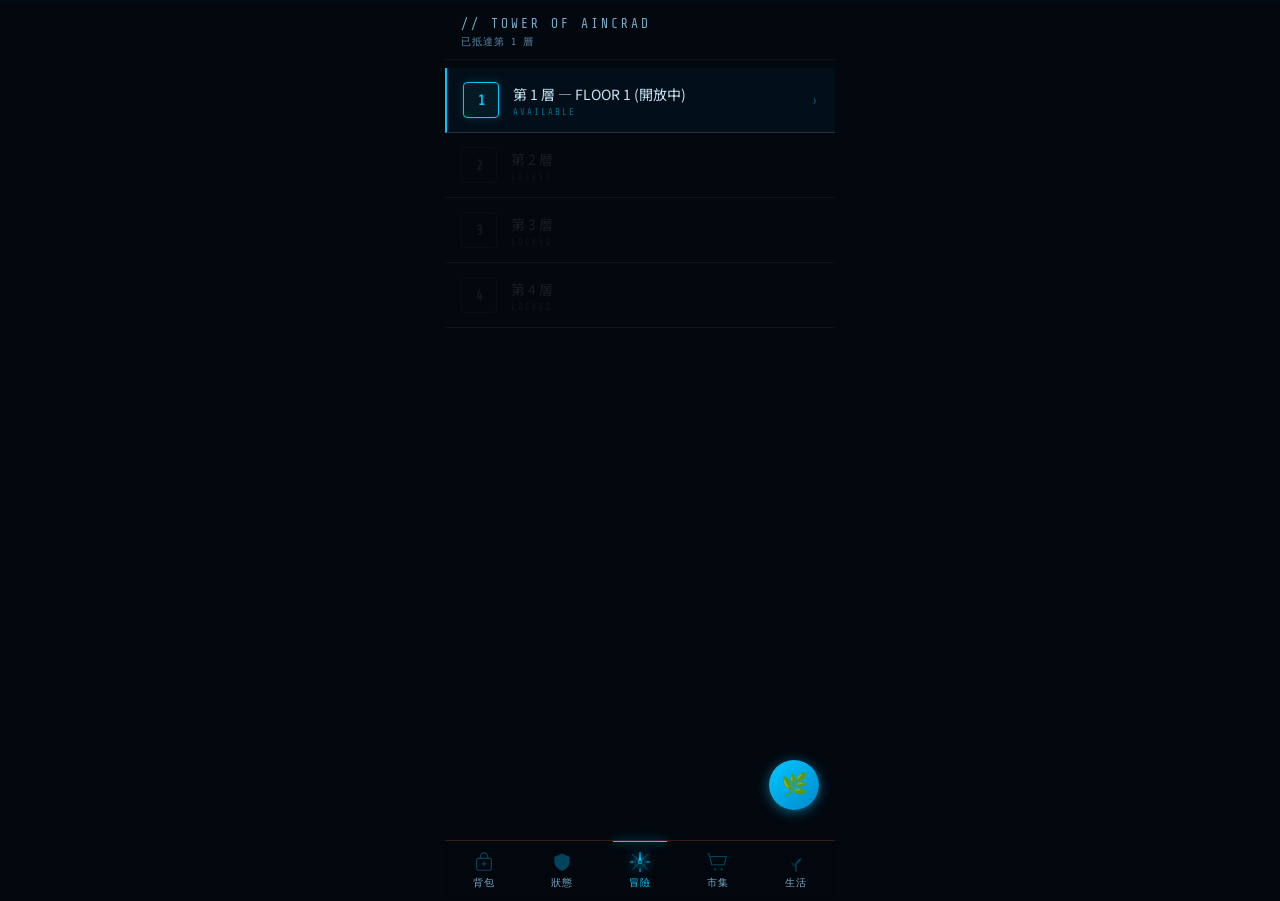
<file: sao-rpg-game/index.html>
<!DOCTYPE html>
<html lang="zh-TW">
<head>
<meta charset="UTF-8">
<meta name="viewport" content="width=device-width, initial-scale=1.0">
<title>SAO RPG Habit Tracker</title>
<link rel="stylesheet" href="css/base.css">
<link rel="stylesheet" href="css/layout.css">
<link rel="stylesheet" href="css/components.css">
<link rel="stylesheet" href="css/quest.css">
<link rel="stylesheet" href="css/character.css">
<link rel="stylesheet" href="css/skills.css">
<link rel="stylesheet" href="css/battle.css">
<style>
/* NOTE: base.css 已包含設計 Token、Reset、頁面殼、bar、divider、header、collapsible、scanline、toast。
 *       下面這個 inline <style> 之後會逐步抽到 layout.css / quest.css / character.css /
 *       battle.css / components.css。Phase 1 階段這裡仍含其餘規則。 */
/* 屬性加減列 */
/* 確認按鈕 */
/* ── 裝備/技能 合併卡片 ── */
.gear-card{border:1px solid var(--border);background:var(--bg2);padding:var(--s4);margin-bottom:var(--s3);overflow:hidden;}
.gear-tabs{display:flex;margin-bottom:var(--s4);position:relative;overflow:hidden;}
.gear-tab{flex:1;padding:var(--s3) 0;font-family:var(--font-mono);font-size:11px;letter-spacing:3px;text-align:center;cursor:pointer;position:relative;z-index:1;transition:color .2s;user-select:none;}
.gear-tab.equip-tab{color:rgba(255,102,51,.45);}
.gear-tab.equip-tab.active{color:var(--orange);}
.gear-tab.skill-tab{color:rgba(119,85,255,.45);}
.gear-tab.skill-tab.active{color:#aa88ff;}
/* 斜線分隔(3-tab 後 50% 落在中間 tab 上,刪除) */
/* 底部指示線 */
.gear-tab::after{content:'';position:absolute;bottom:0;left:10%;right:10%;height:1.5px;transition:opacity .2s,box-shadow .2s;}
.gear-tab.equip-tab::after{background:var(--orange);box-shadow:0 0 8px var(--orange);opacity:0;}
.gear-tab.equip-tab.active::after{opacity:1;}
.gear-tab.skill-tab::after{background:#aa88ff;box-shadow:0 0 8px #aa88ff;opacity:0;}
.gear-tab.skill-tab.active::after{opacity:1;}
/* 面板 */
.gear-panel{display:none;}
.gear-panel.active{display:block;animation:pageIn .2s ease both;}
/* 裝備格 2×4 */
.equip-grid-v{display:grid;grid-template-columns:1fr 1fr;gap:var(--s2);}
.equip-col{display:flex;flex-direction:column;gap:var(--s2);min-width:0;}
.equip-slot-wrap{display:flex;flex-direction:column;gap:3px;}
.equip-slot{border:1px solid rgba(255,102,51,.25);background:rgba(3,8,15,.8);height:72px;display:flex;flex-direction:row;align-items:center;gap:var(--s3);padding:0 var(--s3);cursor:pointer;position:relative;overflow:hidden;transition:border-color .15s;}
.equip-slot::before{content:'';position:absolute;left:0;top:0;bottom:0;width:2px;background:var(--orange);box-shadow:0 0 5px var(--orange);opacity:.4;}
.equip-slot.empty::after{content:'';position:absolute;top:0;bottom:0;width:40px;background:linear-gradient(90deg,transparent,rgba(255,102,51,.07),transparent);animation:escan 3s ease-in-out infinite;}
@keyframes escan{0%,100%{left:-40px}50%{left:100%}}
.equip-slot.equipped{border-color:rgba(255,102,51,.55);box-shadow:inset 0 0 12px rgba(255,102,51,.08);}
.equip-slot.equipped::before{opacity:1;}
.equip-slot:active{background:rgba(255,102,51,.06);}
.equip-hex{flex-shrink:0;}
.equip-hex-wrap{display:flex;flex-direction:column;align-items:center;flex-shrink:0;}
.equip-info{display:flex;flex-direction:column;gap:3px;min-width:0;}
.equip-slot-name{font-family:var(--font-mono);font-size:10px;color:#ff9966;letter-spacing:.5px;line-height:1.3;}
.equip-item-name{font-family:var(--font-mono);font-size:11px;color:#ffcc99;letter-spacing:.5px;text-shadow:0 0 6px rgba(255,102,51,.4);white-space:nowrap;overflow:hidden;text-overflow:ellipsis;}
.equip-stat{font-family:var(--font-mono);font-size:11px;color:#ff9966;letter-spacing:1px;margin-top:2px;}
/* 技能槽 */
.slots-list{display:flex;flex-direction:column;gap:var(--s2);}
.slot-strip{display:flex;align-items:center;gap:var(--s3);height:38px;padding:0 var(--s3);border:1px solid rgba(119,85,255,.14);background:rgba(3,8,15,.7);position:relative;overflow:hidden;cursor:pointer;}
.slot-strip::before{content:'';position:absolute;left:0;top:0;bottom:0;width:2px;background:var(--purple);box-shadow:0 0 5px var(--purple);}
.slot-strip.locked{border-color:rgba(255,255,255,.04);opacity:.3;cursor:default;}
.slot-strip.locked::before{background:#2a4a62;box-shadow:none;}
.slot-strip.unlocked.empty-slot::after{content:'';position:absolute;top:0;bottom:0;width:60px;background:linear-gradient(90deg,transparent,rgba(119,85,255,.07),transparent);animation:sscan 3s ease-in-out infinite;}
@keyframes sscan{0%,100%{left:-60px}50%{left:100%}}
.slot-num{font-family:var(--font-mono);font-size:11px;color:#aa88ff;letter-spacing:1px;width:52px;flex-shrink:0;white-space:nowrap;}
.slot-strip.locked .slot-num{color:#5a7a96;}
.slot-bar{flex:1;height:2px;background:rgba(119,85,255,.14);position:relative;}
.slot-bar::after{content:'';position:absolute;left:0;top:0;bottom:0;width:30%;background:linear-gradient(90deg,var(--purple),transparent);}
.slot-strip.locked .slot-bar{background:rgba(255,255,255,.04);}
.slot-strip.locked .slot-bar::after,.slot-strip.has-skill .slot-bar::after{display:none;}
.slot-strip.has-skill .slot-bar{display:none;}
.slot-status{font-family:var(--font-mono);font-size:11px;letter-spacing:1px;flex-shrink:0;}
.slot-strip.unlocked .slot-status{color:#aa88ff;}
.slot-strip.locked .slot-status{color:#5a7a96;}
.slot-strip.has-skill .slot-status{color:#dd99ff;}
.next-hint{font-family:var(--font-mono);font-size:11px;color:var(--text-sub);text-align:center;margin-top:var(--s3);}
/* ── 精髓 tab ── */
.gear-tab.essence-tab{color:rgba(255,204,68,.45);}
.gear-tab.essence-tab.active{color:#ffcc44;}
.gear-tab.essence-tab::after{background:#ffcc44;box-shadow:0 0 8px #ffcc44;opacity:0;}
.gear-tab.essence-tab.active::after{opacity:1;}
/* ── 精髓 grid(5×2) ── */
.essence-grid{display:grid;grid-template-columns:repeat(5,1fr);gap:6px;margin-bottom:var(--s3);}
.essence-cell{aspect-ratio:1/1;border:1px solid rgba(255,204,68,.18);background:rgba(3,8,15,.7);position:relative;cursor:pointer;display:flex;flex-direction:column;align-items:center;justify-content:center;transition:border-color .15s,box-shadow .15s;overflow:hidden;}
.essence-cell.locked{border-color:rgba(255,255,255,.05);opacity:.55;cursor:default;background:rgba(0,0,0,.4);}
.essence-cell-lock-lv{font-family:var(--font-mono);font-size:15px;font-weight:600;color:rgba(180,200,220,.7);letter-spacing:1.5px;text-shadow:0 0 4px rgba(0,0,0,.6);}
.essence-cell.empty::before{content:'';position:absolute;inset:0;background:linear-gradient(135deg,transparent 40%,rgba(255,204,68,.08) 50%,transparent 60%);animation:essScan 4s ease-in-out infinite;}
@keyframes essScan{0%,100%{transform:translateX(-100%)}50%{transform:translateX(100%)}}
.essence-cell-name{font-family:var(--font-mono);font-size:9px;letter-spacing:.5px;text-align:center;padding:0 2px;line-height:1.2;}
.essence-cell-tier{position:absolute;top:2px;right:3px;font-family:var(--font-mono);font-size:8px;opacity:.85;letter-spacing:0;}
/* tier 配色 */
.essence-cell.tier-1{border-color:#ffd700;background:radial-gradient(circle,rgba(255,215,0,.18),rgba(3,8,15,.85));box-shadow:inset 0 0 12px rgba(255,215,0,.25),0 0 8px rgba(255,215,0,.3);}
.essence-cell.tier-1 .essence-cell-name,.essence-cell.tier-1 .essence-cell-tier{color:#ffd700;text-shadow:0 0 6px #ffd70088;}
.essence-cell.tier-2{border-color:#ff4466;background:radial-gradient(circle,rgba(255,68,102,.12),rgba(3,8,15,.85));box-shadow:inset 0 0 8px rgba(255,68,102,.2);}
.essence-cell.tier-2 .essence-cell-name,.essence-cell.tier-2 .essence-cell-tier{color:#ff4466;}
.essence-cell.tier-3{border-color:#cc88ff;background:radial-gradient(circle,rgba(204,136,255,.1),rgba(3,8,15,.85));box-shadow:inset 0 0 8px rgba(204,136,255,.18);}
.essence-cell.tier-3 .essence-cell-name,.essence-cell.tier-3 .essence-cell-tier{color:#cc88ff;}
.essence-cell.tier-4{border-color:#00c8ff;box-shadow:inset 0 0 6px rgba(0,200,255,.15);}
.essence-cell.tier-4 .essence-cell-name,.essence-cell.tier-4 .essence-cell-tier{color:#00c8ff;}
.essence-cell.tier-5{border-color:#00ddcc;}
.essence-cell.tier-5 .essence-cell-name,.essence-cell.tier-5 .essence-cell-tier{color:#00ddcc;}
.essence-cell.tier-6{border-color:#66dd66;}
.essence-cell.tier-6 .essence-cell-name,.essence-cell.tier-6 .essence-cell-tier{color:#66dd66;}
.essence-cell.tier-7{border-color:#ffcc44;}
.essence-cell.tier-7 .essence-cell-name,.essence-cell.tier-7 .essence-cell-tier{color:#ffcc44;}
.essence-cell.tier-8{border-color:#aaaaaa;}
.essence-cell.tier-8 .essence-cell-name,.essence-cell.tier-8 .essence-cell-tier{color:#cccccc;}
.essence-cell.tier-9{border-color:#555555;opacity:.85;}
.essence-cell.tier-9 .essence-cell-name,.essence-cell.tier-9 .essence-cell-tier{color:#888888;}
.streak-card{border:1px solid rgba(0,255,204,.18);background:rgba(0,255,204,.04);padding:var(--s4);margin-bottom:var(--s3);display:flex;align-items:center;gap:var(--s3);}
.streak-num{font-family:var(--font-mono);font-size:36px;color:var(--cyan);line-height:1;text-shadow:0 0 12px rgba(0,255,204,.4);flex-shrink:0;}
.streak-title{font-family:var(--font-mono);font-size:11px;color:var(--cyan);letter-spacing:2px;}
.streak-sub{font-family:var(--font-zh);font-size:12px;color:var(--text-sub);margin-top:var(--s1);}
.stat-row{display:grid;grid-template-columns:repeat(3,1fr);gap:var(--s2);margin-bottom:var(--s3);}
.stat-box{border:1px solid rgba(0,200,255,.14);background:rgba(3,8,15,.7);padding:var(--s3) var(--s2);text-align:center;}
.stat-val{font-family:var(--font-mono);font-size:22px;color:var(--blue);line-height:1;}
.stat-val.good{color:var(--cyan);}
.stat-lbl{font-family:var(--font-mono);font-size:11px;color:var(--text-sub);letter-spacing:1px;margin-top:var(--s1);}
.view-tabs{display:flex;gap:var(--s2);margin-bottom:var(--s4);}
.view-tab{flex:1;padding:var(--s2);border:1px solid var(--border);background:rgba(3,8,15,.7);font-family:var(--font-mono);font-size:11px;letter-spacing:2px;color:var(--text-sub);text-align:center;cursor:pointer;transition:all .2s;position:relative;}
.view-tab.active{border-color:var(--blue);color:var(--blue);background:var(--blue-dim);}
.view-tab.active::before{content:'';position:absolute;top:0;left:0;right:0;height:1.5px;background:var(--blue);box-shadow:0 0 8px var(--blue);}
.stats-card{border:1px solid var(--border);background:var(--bg2);padding:var(--s4);margin-bottom:var(--s3);}
.heat-header{display:flex;justify-content:space-between;align-items:center;margin-bottom:var(--s3);font-family:var(--font-mono);font-size:12px;letter-spacing:3px;color:var(--blue);text-transform:uppercase;}
.heat-left{display:flex;align-items:center;gap:var(--s2);}
.heat-left::before{content:'';display:inline-block;width:12px;height:1px;background:var(--blue);box-shadow:0 0 6px var(--blue);}
.heat-nav{display:flex;align-items:center;gap:var(--s2);}
.nav-btn{cursor:pointer;padding:2px var(--s2);border:1px solid #1a3a5a;color:var(--text-sub);font-family:var(--font-mono);font-size:14px;}
.nav-period{font-family:var(--font-mono);font-size:11px;color:var(--text-sub);min-width:70px;text-align:center;}
.hcell{display:flex;align-items:center;justify-content:center;cursor:pointer;transition:all .15s;border:1px solid transparent;font-family:var(--font-mono);font-weight:bold;}
.hcell:hover{transform:scale(1.08);z-index:2;}
.bg-p0{background:var(--p0);border-color:rgba(255,255,255,.04);}
.bg-p1{background:var(--p1);border-color:rgba(119,85,255,.38);}
.bg-p2{background:var(--p2);border-color:rgba(119,85,255,.65);box-shadow:0 0 5px rgba(119,85,255,.25);}
.bg-p3{background:var(--p3);border-color:#7755ff;box-shadow:0 0 8px rgba(119,85,255,.45);}
.txt-full{color:var(--cyan);text-shadow:0 0 6px rgba(0,255,204,.6);}
.txt-part{color:rgba(255,255,255,.75);}
.txt-none{color:rgba(255,255,255,.22);}
.week-labels{display:grid;grid-template-columns:repeat(7,1fr);gap:var(--s1);margin-bottom:var(--s1);}
.wlbl{font-family:var(--font-mono);font-size:11px;color:var(--text-sub);text-align:center;}
.week-grid{display:grid;grid-template-columns:repeat(7,1fr);gap:var(--s1);}
.wday-cell{aspect-ratio:1;font-size:16px;}
.today-ring{outline:2px solid var(--blue);outline-offset:1px;}
.month-labels{display:grid;grid-template-columns:repeat(7,1fr);gap:3px;margin-bottom:3px;}
.mlbl{font-family:var(--font-mono);font-size:11px;color:var(--text-sub);text-align:center;}
.month-grid{display:grid;grid-template-columns:repeat(7,1fr);gap:3px;}
.mcell{aspect-ratio:1;font-size:13px;}
.mcell.empty{background:transparent;border-color:transparent;cursor:default;}
.mcell.empty:hover{transform:none;}
.year-container{width:100%;}
.year-row{display:flex;align-items:center;gap:var(--s2);margin-bottom:3px;}
.year-mlbl{font-family:var(--font-mono);font-size:11px;color:var(--text-sub);width:20px;flex-shrink:0;text-align:right;}
.year-cells{display:grid;grid-template-columns:repeat(31,1fr);gap:2px;flex:1;}
.ycell{aspect-ratio:1;border-radius:1px;cursor:pointer;transition:all .15s;border:1px solid transparent;}
.ycell.empty-y{background:transparent;border-color:transparent;cursor:default;}
.ycell:not(.empty-y):hover{transform:scale(1.3);z-index:2;}
.today-y{outline:1px solid var(--blue);}
.legend{margin-top:var(--s3);display:flex;flex-direction:column;gap:var(--s1);}
.legend-row{display:flex;align-items:center;gap:var(--s2);}
.legend-lbl{font-family:var(--font-mono);font-size:11px;color:var(--text-sub);width:70px;}
.legend-cells{display:flex;gap:3px;align-items:center;}
.legend-cell{width:12px;height:12px;border-radius:1px;}
.legend-sep{font-family:var(--font-mono);font-size:11px;color:var(--text-sub);margin:0 2px;}
.type-tabs{display:flex;gap:var(--s2);margin-bottom:var(--s5);}
.type-tab{flex:1;padding:var(--s3);border:1px solid var(--border);background:rgba(3,8,15,.7);font-family:var(--font-mono);font-size:11px;letter-spacing:2px;color:var(--text-sub);text-align:center;cursor:pointer;transition:all .2s;position:relative;}
.type-tab.active{border-color:var(--blue);color:var(--blue);background:var(--blue-dim);}
.type-tab.active::before{content:'';position:absolute;top:0;left:0;right:0;height:1.5px;background:var(--blue);box-shadow:0 0 8px var(--blue);}
.type-tab.timed.active{border-color:var(--orange);color:var(--orange);background:rgba(255,102,51,.1);}
.type-tab.timed.active::before{background:var(--orange);box-shadow:0 0 8px var(--orange);}
.form-card{border:1px solid var(--border);background:var(--bg2);padding:var(--s5);margin-bottom:var(--s3);}
.form-field{margin-bottom:var(--s4);}
.field-label{font-family:var(--font-mono);font-size:13px;letter-spacing:2px;color:var(--text-sub);margin-bottom:var(--s2);display:flex;align-items:center;gap:var(--s2);}
.field-label::before{content:'';display:inline-block;width:8px;height:1px;background:var(--blue);box-shadow:0 0 4px var(--blue);}
.field-input{width:100%;background:rgba(3,8,15,.8);border:1px solid rgba(0,200,255,.18);color:var(--text);padding:var(--s3);font-family:var(--font-zh);font-size:14px;outline:none;transition:border-color .2s,box-shadow .2s;}
.field-input:focus{border-color:var(--blue);box-shadow:0 0 10px rgba(0,200,255,.25);}
.field-input.orange-field{border-color:rgba(255,102,51,.3);}
.field-input.orange-field:focus{border-color:var(--orange);box-shadow:0 0 10px rgba(255,102,51,.3);}
.field-input::placeholder{color:var(--text-dim);font-size:13px;}
.attr-preview{display:none;margin-top:var(--s2);padding:var(--s2) var(--s3);border:1px solid rgba(0,200,255,.14);background:rgba(0,200,255,.04);font-family:var(--font-mono);font-size:11px;color:var(--text-sub);align-items:center;gap:var(--s2);}
.attr-preview.show{display:flex;}
.attr-tag{font-size:11px;padding:2px var(--s2);border:1px solid;letter-spacing:1px;}
.date-input{width:100%;background:rgba(3,8,15,.8);border:1px solid rgba(255,102,51,.22);color:var(--text);padding:var(--s3);font-family:var(--font-mono);font-size:13px;outline:none;color-scheme:dark;}
.date-input:focus{border-color:var(--orange);}
.penalty-preview{margin-top:var(--s2);padding:var(--s2) var(--s3);border:1px solid #ff2244;background:rgba(255,34,68,.1);font-family:var(--font-zh);font-size:12px;color:#ff4466;display:flex;align-items:center;gap:var(--s2);box-shadow:0 0 8px rgba(255,34,68,.2);}
.repeat-preset{display:flex;gap:var(--s2);margin-bottom:var(--s2);}
.preset-btn{padding:var(--s1) var(--s3);border:1px solid rgba(0,200,255,.14);background:transparent;font-family:var(--font-zh);font-size:12px;color:var(--text-sub);cursor:pointer;}
.preset-btn.active-preset{border-color:var(--blue);color:var(--blue);background:var(--blue-dim);}
.repeat-row{display:flex;gap:var(--s1);}
.day-btn{flex:1;padding:var(--s2) 0;text-align:center;border:1px solid rgba(0,200,255,.18);background:rgba(3,8,15,.7);font-family:var(--font-zh);font-size:12px;color:var(--text-sub);cursor:pointer;user-select:none;}
.day-btn.selected{border-color:var(--blue);color:var(--blue);background:var(--blue-dim);}
.submit-btn{width:100%;padding:var(--s4);background:transparent;border:1px solid var(--blue);color:var(--blue);font-family:var(--font-mono);font-size:11px;letter-spacing:3px;cursor:pointer;position:relative;margin-top:var(--s1);}
.submit-btn::before{content:'';position:absolute;top:0;left:0;right:0;height:1.5px;background:var(--blue);box-shadow:0 0 8px var(--blue);}
.submit-btn.timed-btn{border-color:var(--orange);color:var(--orange);}
.submit-btn.timed-btn::before{background:var(--orange);box-shadow:0 0 8px var(--orange);}
/* 模式切換 */
.mode-tabs{display:flex;gap:var(--s1);margin-bottom:var(--s3);}
.mode-tab{flex:1;padding:var(--s2) 0;border:1px solid rgba(0,200,255,.18);background:transparent;font-family:var(--font-mono);font-size:11px;letter-spacing:1px;color:var(--text-sub);text-align:center;cursor:pointer;transition:all .2s;position:relative;}
.mode-tab.active{border-color:var(--blue);color:var(--blue);}
.mode-tab.active::before{content:'';position:absolute;top:0;left:0;right:0;height:1.5px;background:var(--blue);box-shadow:0 0 8px var(--blue);}
.mode-tab-orange{border-color:rgba(255,102,51,.25);color:rgba(255,102,51,.75);}
.mode-tab-orange.active{border-color:var(--orange);color:var(--orange);}
.mode-tab-orange.active::before{background:var(--orange);box-shadow:0 0 8px var(--orange);}
.mode-tab-orange:not(.active){color:rgba(255,102,51,.75);}
/* 次數設定 */
.count-row{display:flex;align-items:center;gap:var(--s3);}
.count-btn{width:32px;height:32px;border:1px solid rgba(0,200,255,.25);background:transparent;color:var(--blue);font-size:18px;cursor:pointer;display:flex;align-items:center;justify-content:center;flex-shrink:0;}
.count-display{font-family:var(--font-mono);font-size:22px;color:#fff;min-width:36px;text-align:center;}
.count-max{font-family:var(--font-mono);font-size:11px;color:var(--text-sub);}
/* 次數方格（Quest頁） */
.task-counts{display:flex;flex-wrap:nowrap;gap:2px;margin-top:var(--s2);}
.count-cell{width:calc((100% - 46px) / 24);height:10px;flex-shrink:0;border:1px solid rgba(119,85,255,.3);background:transparent;}
.count-cell.filled{background:var(--purple);border-color:var(--purple);box-shadow:0 0 3px rgba(119,85,255,.5);}
/* 完成度設定 */
.completion-fields{display:flex;gap:var(--s2);}
.completion-field{flex:1;}
.mini-label{font-family:var(--font-mono);font-size:10px;color:var(--text-sub);letter-spacing:1px;margin-bottom:var(--s1);}
.mini-input{width:100%;background:rgba(3,8,15,.8);border:1px solid rgba(0,200,255,.18);color:var(--text);padding:var(--s2) var(--s3);font-family:var(--font-mono);font-size:13px;outline:none;transition:border-color .2s,box-shadow .2s;}
.mini-input:focus{border-color:var(--blue);box-shadow:0 0 8px rgba(0,200,255,.25);}
.mini-input.orange-input{border-color:rgba(255,102,51,.35);}
.mini-input.orange-input:focus{border-color:var(--orange);box-shadow:0 0 8px rgba(255,102,51,.35);}
.mini-input:focus{border-color:var(--blue);}
/* 滑桿面板 */
/* 完成度條（Quest頁任務下方） */
.task-prog-bar{height:2px;background:rgba(255,255,255,.06);border-radius:2px;margin-top:var(--s2);overflow:hidden;}
.task-prog-fill{height:100%;border-radius:2px;transition:width .4s;}
.recent-lbl{font-family:var(--font-mono);font-size:13px;letter-spacing:3px;color:var(--text-sub);margin-bottom:var(--s2);padding-top:var(--s2);border-top:1px solid rgba(0,200,255,.08);}
.recent-item{display:flex;align-items:center;gap:var(--s2);padding:var(--s2) var(--s3);margin-bottom:var(--s1);border:1px solid rgba(0,200,255,.08);background:rgba(3,8,15,.5);}
.recent-item.timed-item{border-color:rgba(255,102,51,.1);}
.recent-name{flex:1;font-family:var(--font-zh);font-size:14px;color:var(--text);}
.recent-days{font-family:var(--font-mono);font-size:13px;color:var(--text-sub);}
.recent-deadline{font-family:var(--font-mono);font-size:13px;color:rgba(255,102,51,.7);}
.adventure-placeholder{display:flex;flex-direction:column;align-items:center;justify-content:center;height:60vh;gap:var(--s4);}
.adv-text{font-family:var(--font-mono);font-size:13px;color:var(--text-sub);letter-spacing:3px;text-align:center;line-height:2;}
/* 冒險頁 */
#page-adventure{padding:0;overflow:hidden;display:none;flex-direction:column;height:100%;}
#page-adventure.active{display:flex;}
#adv-battle{display:none;flex-direction:column;height:100%;padding-bottom:60px;}
#adv-battle.show{display:flex;}
/* RPG戰鬥 */
/* 日誌 */
/* 操作區 */
/* 場景：flex:1 撐開剩餘空間，底部內容自然往下 */
.adv-scene{position:relative;flex:1;overflow:hidden;min-height:120px;}
.scene-bg{position:absolute;inset:0;background:linear-gradient(180deg,#080812 0%,#0d1225 60%,#111830 100%);}
.scene-ground{position:absolute;bottom:0;left:0;right:0;height:30%;background:linear-gradient(180deg,transparent,rgba(0,10,30,.95));border-top:1px solid rgba(0,200,255,.06);}
/* .scene-floor 原本在這裡,但寫法 malformed(原始檔的 bug)且與下面 .map-scene 區的 .scene-floor 重複,實際生效的是後面那條,故移除 */
.scene-ruins{position:absolute;inset:0;opacity:.15;}
/* 玩家：左下角 */
/* 敵人：右下角（對稱站立） */
/* VS 分隔線 */
/* 戰鬥結果 */
/* 戰鬥面板 HP行 */
/* 狀態格子列 */
/* 下拉清單：absolute，從格子正下方浮出，寬度跟格子一致 */
/* 舊兼容 */
/* 時間軸 */
.tl-slot{display:flex;flex-direction:column;align-items:center;gap:2px;cursor:pointer;flex-shrink:0;width:64px;}
.tl-slot.enemy-tl-slot{cursor:default;}
.tl-label{font-family:var(--font-mono);font-size:7px;letter-spacing:1px;}
.tl-slot.player-tl-slot .tl-label{color:rgba(0,200,255,.5);}
.tl-slot.enemy-tl-slot .tl-label{color:rgba(180,100,255,.5);}
.tl-inner{width:64px;height:82px;border:1.5px solid;background:rgba(3,8,15,.7);display:flex;align-items:center;justify-content:center;position:relative;transition:all .2s;border-radius:5px;}
.tl-slot.player-tl-slot .tl-inner{border-color:rgba(0,200,255,.18);}
.tl-slot.player-tl-slot.active-slot .tl-inner{border-color:var(--blue);box-shadow:0 0 8px rgba(0,200,255,.25);}
.tl-slot.enemy-tl-slot .tl-inner{border-color:rgba(180,100,255,.18);}
.tl-inner.has-card.player-card{border-color:var(--blue);background:rgba(0,200,255,.06);}
.tl-inner.has-card.enemy-card{border-color:rgba(180,100,255,.5);background:rgba(150,50,200,.08);}
/* ── 戰鬥底部 ── */
/* BATTLE overlay — 蓋在兩列牌上面 */
.card-cost{position:absolute;top:3px;right:4px;font-family:var(--font-mono);font-size:8px;color:rgba(255,200,100,.55);line-height:1;}
/* BATTLE 按鈕（在 overlay 內） */
@keyframes btnSweep{0%{left:-60%}100%{left:140%}}
/* tooltip */
/* ── 浮動日誌提示 ── */
/* 閃爍游標 */
.log-cursor{display:inline-block;width:8px;height:1em;background:var(--blue);opacity:.7;animation:blink .9s step-end infinite;vertical-align:text-bottom;margin-left:2px;}
@keyframes blink{0%,100%{opacity:.7}50%{opacity:0}}
/* ── 書籤區 ── 寶可夢左右書籤樣式 */
/* 左側書籤欄 */
.btabs-left{display:flex;flex-direction:column;width:56px;flex-shrink:0;border-right:2px solid rgba(0,200,255,.1);}
/* 右側書籤欄 */
.btabs-right{display:flex;flex-direction:column;width:56px;flex-shrink:0;border-left:2px solid rgba(0,200,255,.1);}
/* 單個書籤 */
/* 左側active：右邊亮線 */
.btabs-left .battle-tab.active::after{content:'';position:absolute;right:-2px;top:0;bottom:0;width:2px;background:var(--blue);box-shadow:0 0 6px var(--blue);}
/* 右側active：左邊亮線 */
.btabs-right .battle-tab.active::after{content:'';position:absolute;left:-2px;top:0;bottom:0;width:2px;background:var(--blue);box-shadow:0 0 6px var(--blue);}
/* 中間內容區 */
.btab-panel{display:none;height:100%;padding:6px;overflow:hidden;}

.btab-panel.active{display:flex;flex-direction:column;}
.btab-empty{font-family:var(--font-mono);font-size:10px;color:var(--text-dim);text-align:center;padding:var(--s4) 0;letter-spacing:2px;}
/* ── 裝備側選單按鈕 ── */
.equip-side-btn{position:absolute;top:0;left:0;font-family:var(--font-mono);font-size:10px;letter-spacing:2px;color:#fff;background:var(--purple);padding:4px 10px;cursor:pointer;z-index:20;border-radius:0 0 4px 0;}
/* ── 裝備側選單 ── */
.equip-side-overlay{position:fixed;inset:0;z-index:150;background:rgba(0,0,0,.55);display:none;}
.equip-side-overlay.show{display:block;}
.equip-side-panel{position:absolute;top:0;left:0;bottom:0;width:88%;max-width:340px;background:#06080f;border-right:1px solid rgba(0,200,255,.2);display:flex;flex-direction:column;transform:translateX(-100%);transition:transform .25s ease;}
.equip-side-overlay.show .equip-side-panel{transform:translateX(0);}
.equip-side-title{font-family:var(--font-mono);font-size:12px;letter-spacing:3px;color:var(--blue);padding:var(--s5) var(--s4) var(--s3);border-bottom:1px solid rgba(0,200,255,.1);}
.equip-side-list{flex:1;overflow-y:auto;padding:var(--s3) var(--s4);display:flex;flex-direction:column;gap:var(--s2);}
.equip-side-item{border:1px solid rgba(0,200,255,.12);background:rgba(3,8,15,.7);padding:var(--s3);display:flex;flex-direction:column;gap:3px;}
.equip-side-slot{font-family:var(--font-mono);font-size:9px;color:var(--text-dim);letter-spacing:1px;}
.equip-side-name{font-family:var(--font-mono);font-size:12px;color:#fff;}
.equip-side-stat{font-family:var(--font-mono);font-size:10px;color:var(--orange);}
/* 入場 */
.adv-gate{display:flex;flex-direction:column;align-items:center;justify-content:center;height:100%;gap:16px;padding:var(--s5);}
.adv-gate-ap{font-family:var(--font-mono);font-size:12px;color:var(--text-sub);}
.adv-enter-btn{padding:12px 32px;border:1px solid var(--blue);color:var(--blue);font-family:var(--font-mono);font-size:11px;letter-spacing:3px;cursor:pointer;background:transparent;position:relative;}
.adv-enter-btn::before{content:'';position:absolute;top:0;left:0;right:0;height:1.5px;background:var(--blue);box-shadow:0 0 8px var(--blue);}
/* .dropdown-overlay / .dropdown-panel / .dropdown-title / .dropdown-close 已搬到 layout.css */
/* @keyframes slideUp 已搬到 base.css */
/* 選單每列 */
/* 數量控制 */
/* 格子數量標記 */

/* .toast / .toast.show 已搬到 base.css */
/* .tab-bar 系列 .tab-item / .tab-svg / .tab-lbl / .center-tab / .adv-ring 已搬到 layout.css */
/* ── 生活技能格子 ── */
/* 上半：icon + 名稱 */
/* icon 圓角方形 */
/* 下半 */
/* EXP 條 */
/* 技能詳情 */
/* 狩獵計時器 */
/* ── 挖礦掃雷 ── */
/* ── 採集系統 ── */
/* ── 採集系統 ── */
/* 上排：已選牌區 */
/* 下排：手牌區 */
/* 牌本體 */
/* 牌角：數字+花色 */
/* 牌中央圖案 */
/* 手牌扇形排列：重疊 */

/* 牌型標籤 */
/* 按鈕 */
@keyframes gathGlow{from{opacity:.6;color:rgba(255,220,80,.5);}to{opacity:1;color:#ffdc50;text-shadow:0 0 8px #ffdc50;}}
@keyframes suitGlow{from{filter:drop-shadow(0 0 3px currentColor);transform:scale(1);}to{filter:drop-shadow(0 0 10px currentColor) brightness(1.4);transform:scale(1.15);}}

/* ── 烹飪 ── */
/* ── 製造 header tabs ── */
/* 武器種類選擇 */
/* 部位槽 */
/* 製造按鈕 */
/* 藥水槽 */
.potion-slot-row{display:flex;flex-direction:column;gap:6px;}
.potion-slot-label{font-family:var(--font-mono);font-size:10px;letter-spacing:2px;color:var(--text-dim);}
.potion-slot{border:1.5px dashed rgba(100,180,255,.25);background:rgba(3,8,15,.7);padding:12px 14px;display:flex;align-items:center;gap:10px;cursor:pointer;transition:all .15s;}
.potion-slot:active{background:rgba(100,180,255,.06);}
.potion-slot.filled{border-style:solid;border-color:rgba(100,180,255,.2);}
.potion-slot-icon{font-size:22px;line-height:1;flex-shrink:0;}
.potion-slot-name{font-family:var(--font-zh);font-size:15px;color:#e0e8f0;}
.potion-slot-empty{font-family:var(--font-mono);font-size:12px;color:var(--text-dim);letter-spacing:1px;padding-left:6px;}
.potion-arrow{font-family:var(--font-mono);font-size:18px;color:rgba(100,180,255,.25);text-align:center;line-height:1;}
/* 預覽區 */
.potion-preview{border:1px solid rgba(100,180,255,.15);background:rgba(0,100,200,.05);padding:var(--s3) var(--s4);position:relative;overflow:hidden;}
.potion-preview::before{content:'';position:absolute;top:0;left:0;right:0;height:1.5px;background:linear-gradient(90deg,transparent,rgba(100,180,255,.4),transparent);}
.potion-preview-label{font-family:var(--font-mono);font-size:9px;letter-spacing:3px;color:var(--text-dim);margin-bottom:6px;}
.potion-preview-name{font-family:var(--font-zh);font-size:16px;color:#e0e8f0;display:flex;align-items:center;gap:8px;margin-bottom:4px;}
.potion-preview-rarity{font-family:var(--font-mono);font-size:9px;letter-spacing:2px;}
.potion-preview-stat{font-family:var(--font-mono);font-size:18px;color:#00ff96;letter-spacing:1px;margin-bottom:4px;}
.potion-preview-range{font-size:11px;color:var(--text-sub);}
.potion-preview-type{font-family:var(--font-mono);font-size:10px;color:var(--text-sub);letter-spacing:1px;}
/* .adv-tab-bar 已搬到 layout.css */
/* ── 生活抽屜 ── */
/* 抽屜裡的技能列表 1×6 */
/* 抽屜裡的詳情 */
/* 左上角觸發按鈕 */
/* 計時器快覽區 */
/* ── 生活技能計時器 ── */
.adv-sub-empty{display:flex;flex-direction:column;align-items:center;justify-content:center;height:100%;gap:12px;}
.bag-wrap{display:flex;flex-direction:column;height:100%;overflow:hidden;}
.bag-tabs{display:flex;padding:0 var(--s3);gap:4px;padding-top:var(--s2);}
.bag-tab{flex:1;text-align:center;padding:8px 4px 10px;font-family:var(--font-mono);font-size:12px;letter-spacing:2px;color:rgba(0,200,255,.3);cursor:pointer;position:relative;transition:all .2s;border-bottom:2px solid transparent;}
.bag-tab.active{color:var(--blue);border-bottom-color:var(--blue);text-shadow:0 0 10px rgba(0,200,255,.5);}
.bag-filter-row{display:flex;overflow:hidden;flex-shrink:0;padding:10px 0;}.bag-filter-row-inner{display:flex;gap:8px;overflow-x:auto;flex:1;padding:0 var(--s3);scroll-behavior:smooth;}.bag-filter-row-inner::-webkit-scrollbar{display:none;}
.bag-filter-row::-webkit-scrollbar{display:none;}
.bag-filter{padding:5px 14px;font-family:var(--font-mono);font-size:11px;letter-spacing:1px;color:rgba(0,200,255,.45);cursor:pointer;white-space:nowrap;transition:all .15s;border:1px solid rgba(0,200,255,.2);border-radius:20px;background:transparent;}
.bag-filter.active{color:var(--blue);border-color:var(--blue);background:rgba(0,200,255,.08);box-shadow:0 0 8px rgba(0,200,255,.15);}
.bag-list{flex:1;overflow-y:auto;padding:var(--s2) 0;}
.bag-list::-webkit-scrollbar{display:none;}
.bag-item{display:flex;align-items:center;gap:var(--s3);padding:12px var(--s4);border-bottom:1px solid rgba(255,255,255,.15);transition:background .15s;}
.bag-item:active{background:rgba(255,255,255,.03);}
.bag-item-rarity{width:3px;height:36px;border-radius:2px;flex-shrink:0;}
.bag-item-name{flex:1;font-size:15px;color:var(--text);}
.bag-item-sub{font-size:11px;color:var(--text-dim);margin-top:2px;letter-spacing:1px;}
.bag-item-qty{font-family:var(--font-mono);font-size:14px;color:rgba(255,255,255,.6);letter-spacing:1px;}
.bag-empty{display:flex;align-items:center;justify-content:center;height:120px;font-family:var(--font-mono);font-size:12px;color:var(--text-dim);letter-spacing:2px;}
.adv-sub-icon{font-size:48px;opacity:.4;}
.adv-sub-title{font-family:var(--font-mono);font-size:14px;color:var(--blue);letter-spacing:3px;}
.adv-sub-hint{font-family:var(--font-zh);font-size:13px;color:var(--text-dim);}
/* @keyframes scanline / .scanline 已搬到 base.css */
/* ── 技能格 ── */
.skill-grid{display:grid;grid-template-columns:1fr 1fr;grid-template-rows:repeat(4,1fr);gap:5px;flex:1;min-height:0;}
.skill-cell{border:1px solid rgba(0,200,255,.18);background:rgba(3,8,15,.8);padding:6px 8px;cursor:pointer;display:flex;flex-direction:column;gap:3px;transition:all .15s;position:relative;overflow:hidden;}
.skill-cell::before{content:'';position:absolute;left:0;top:0;bottom:0;width:2px;background:var(--blue);box-shadow:0 0 5px var(--blue);opacity:.4;}
.skill-cell.selected{border-color:var(--cyan);background:rgba(0,255,204,.06);}
.skill-cell.selected::before{background:var(--cyan);box-shadow:0 0 8px var(--cyan);opacity:1;}
.skill-cell.on-cd{opacity:.4;cursor:default;}
.skill-cell-name{font-family:var(--font-mono);font-size:11px;color:#fff;letter-spacing:1px;}
.skill-cell-desc{font-family:var(--font-mono);font-size:9px;color:var(--text-sub);letter-spacing:.3px;line-height:1.4;}
.skill-cell-cd{font-family:var(--font-mono);font-size:9px;color:var(--orange);margin-top:1px;}
.skill-page-dot{display:flex;justify-content:center;gap:6px;padding:2px 0;}
.skill-page-dot span{width:5px;height:5px;border-radius:50%;background:rgba(0,200,255,.2);display:inline-block;}
.skill-page-dot span.active{background:var(--blue);box-shadow:0 0 4px var(--blue);}

/* ══ 樓層選擇頁 ══ */
.floor-select-wrap{display:flex;flex-direction:column;height:100%;overflow:hidden;}
.floor-select-header{padding:16px 16px 10px;border-bottom:1px solid rgba(255,255,255,.06);flex-shrink:0;}
.floor-select-title{font-family:var(--font-mono);font-size:13px;letter-spacing:3px;color:var(--text-sub);}
.floor-select-sub{font-family:var(--font-mono);font-size:10px;color:var(--text-dim);margin-top:4px;letter-spacing:1px;}
.floor-list{flex:1;overflow-y:auto;scrollbar-width:none;padding:8px 0;}
.floor-list::-webkit-scrollbar{display:none;}
.floor-item{display:flex;align-items:center;gap:14px;padding:14px 16px;border-bottom:1px solid rgba(255,255,255,.15);cursor:pointer;transition:background .15s;position:relative;}
.floor-item.unlocked:active{background:rgba(0,200,255,.05);}
.floor-item.locked{opacity:.35;cursor:not-allowed;}
.floor-item.current-max{background:rgba(0,200,255,.04);border-left:2px solid var(--blue);}
.floor-num-badge{width:36px;height:36px;border-radius:4px;display:flex;align-items:center;justify-content:center;font-family:var(--font-mono);font-size:13px;font-weight:bold;flex-shrink:0;}
.floor-item.unlocked .floor-num-badge{border:1px solid rgba(0,200,255,.3);color:var(--blue);background:rgba(0,200,255,.06);}
.floor-item.locked .floor-num-badge{border:1px solid rgba(255,255,255,.08);color:rgba(255,255,255,.2);}
.floor-item.current-max .floor-num-badge{border-color:var(--blue);box-shadow:0 0 8px rgba(0,200,255,.2);}
.floor-info{flex:1;}
.floor-name{font-size:14px;color:var(--text);}
.floor-item.locked .floor-name{color:rgba(255,255,255,.25);}
.floor-status-tag{font-family:var(--font-mono);font-size:9px;letter-spacing:2px;margin-top:3px;}
.floor-item.unlocked .floor-status-tag{color:rgba(0,200,255,.5);}
.floor-item.locked .floor-status-tag{color:rgba(255,255,255,.15);}
.floor-chevron{font-family:var(--font-mono);font-size:14px;color:rgba(0,200,255,.4);}
.floor-item.locked .floor-chevron{color:rgba(255,255,255,.1);}

/* ══ 地圖頁 ══ */
#page-map-battle{display:none;flex-direction:column;height:100%;position:relative;z-index:1;}
#page-map-battle.show{display:flex;}
.map-scene{flex:1;position:relative;overflow:hidden;min-height:0;}
.map-scene-bg{position:absolute;inset:0;background:linear-gradient(180deg,#080812 0%,#0d1225 60%,#111830 100%);}
.map-scene-floor{position:absolute;bottom:0;left:0;right:0;height:36%;background:rgba(0,10,30,.6);}
.map-scene-ground{position:absolute;bottom:0;left:0;right:0;height:28%;background:linear-gradient(180deg,transparent,rgba(0,10,30,.95));border-top:1px solid rgba(0,200,255,.06);}
.map-player-zone{position:absolute;bottom:8%;left:10%;display:flex;flex-direction:column;align-items:center;z-index:2;pointer-events:none;}
.map-player-ph{width:80px;height:80px;border:1px dashed rgba(0,200,255,.25);display:flex;align-items:center;justify-content:center;font-family:var(--font-mono);font-size:9px;color:rgba(0,200,255,.3);}
.map-player-img{width:auto;height:280px;object-fit:contain;display:block;}
.map-emblem-zone{position:absolute;bottom:35%;left:50%;transform:translateX(-50%);display:flex;flex-direction:column;align-items:center;gap:4px;}
.map-emblem-ph{width:72px;height:72px;border:1px solid rgba(0,200,255,.12);background:rgba(0,200,255,.04);display:flex;align-items:center;justify-content:center;}
.map-floor-num{font-family:var(--font-mono);font-size:11px;color:rgba(0,200,255,.4);letter-spacing:2px;}
.map-bottom{flex-shrink:0;background:#0a0008;display:flex;flex-direction:column;}
.map-grid-scroll{overflow-x:auto;scrollbar-width:none;padding:4px 12px 6px;}
.map-grid-scroll::-webkit-scrollbar{display:none;}
.map-lanes{display:inline-grid;grid-template-rows:30px 30px;grid-auto-flow:column;gap:3px;min-width:max-content;}
.map-stair-node{width:30px;height:63px;grid-row:1/3;border:1.5px solid rgba(255,200,50,.4);background:rgba(255,200,50,.06);border-radius:4px;display:flex;align-items:center;justify-content:center;flex-shrink:0;cursor:pointer;transition:all .15s;}
.map-stair-node:active{transform:scale(.93);}
.map-stair-node-ph{width:14px;height:14px;border:1px dashed rgba(255,200,50,.4);display:flex;align-items:center;justify-content:center;font-family:var(--font-mono);font-size:7px;color:rgba(255,200,50,.6);}
.map-start-node{width:30px;height:63px;grid-row:1/3;border:1.5px solid rgba(0,200,255,.4);background:rgba(0,200,255,.08);border-radius:4px;display:flex;align-items:center;justify-content:center;flex-shrink:0;}
.map-start-node-ph{width:14px;height:14px;border:1px dashed rgba(0,200,255,.4);display:flex;align-items:center;justify-content:center;font-family:var(--font-mono);font-size:7px;color:rgba(0,200,255,.5);}
.map-node{width:30px;height:30px;border:1px solid rgba(255,255,255,.06);background:rgba(20,5,10,.8);border-radius:3px;display:flex;align-items:center;justify-content:center;cursor:pointer;transition:all .15s;position:relative;flex-shrink:0;}
.map-node.node-battle{border-color:rgba(180,30,30,.4);background:rgba(40,5,5,.9);}
.map-node.node-elite{border-color:rgba(220,60,60,.5);background:rgba(50,5,5,.9);}
.map-node.node-boss{border-color:rgba(255,30,30,.6);background:rgba(60,0,0,.95);}
.map-node.node-chest{border-color:rgba(200,170,30,.4);background:rgba(30,25,0,.9);}
.map-node.node-trap{border-color:rgba(130,50,200,.3);background:rgba(20,5,30,.9);}
.map-node.node-rest{border-color:rgba(0,180,255,.2);background:rgba(0,10,30,.9);}
.map-node.node-shop{border-color:rgba(220,170,30,.2);background:rgba(20,15,0,.9);}
.map-node.node-hidden{border-color:rgba(80,80,80,.2);background:rgba(10,10,10,.8);}
.map-node.node-done-bright{background:rgba(160,20,20,.85);border-color:rgba(220,50,50,.6);cursor:default;pointer-events:none;}
.map-node.node-available.node-battle{border-color:rgba(220,50,50,.7);box-shadow:0 0 6px rgba(200,40,40,.2);}
.map-node.node-available.node-rest{border-color:rgba(0,200,255,.5);box-shadow:0 0 6px rgba(0,200,255,.15);}
.map-node.node-available.node-shop{border-color:rgba(255,200,50,.5);box-shadow:0 0 6px rgba(255,200,50,.15);}
.map-node.node-current-pos{outline:2px solid rgba(255,255,255,.7);outline-offset:1px;}
.map-node:not(.node-done-bright):active{transform:scale(.9);}
.map-node.node-tall{height:63px;grid-row:1/3;}
.node-img{width:12px;height:12px;object-fit:contain;}
.node-img-placeholder{width:12px;height:12px;display:flex;align-items:center;justify-content:center;font-family:var(--font-mono);font-size:7px;color:rgba(255,255,255,.35);}
.node-current-icon-ph{position:absolute;top:-12px;left:50%;transform:translateX(-50%);font-size:10px;pointer-events:none;}
.map-detail{flex-shrink:0;display:flex;gap:8px;padding:8px 12px 12px;}
.map-choice-card{flex:1;background:rgba(30,15,25,.85);border-radius:8px;display:flex;flex-direction:column;align-items:center;padding:14px 10px 12px;gap:10px;cursor:pointer;border:1px solid rgba(255,255,255,.06);transition:border-color .15s;}
.map-choice-card:active{background:rgba(50,20,35,.9);}
.map-choice-card.choice-battle{border-color:rgba(180,30,30,.3);}
.map-choice-card.choice-elite{border-color:rgba(220,60,60,.6);box-shadow:0 0 10px rgba(220,60,60,.15);}
.map-choice-card.choice-boss{border-color:rgba(255,30,30,.7);}
.map-choice-card.choice-chest{border-color:rgba(200,170,30,.4);}
.map-choice-card.choice-trap{border-color:rgba(130,50,200,.4);}
.map-choice-card.choice-rest{border-color:rgba(0,180,255,.2);}
.map-choice-card.choice-shop{border-color:rgba(220,170,30,.2);}
.map-choice-card.choice-hidden{border-color:rgba(80,80,80,.2);}
.elite-badge{font-family:var(--font-mono);font-size:9px;letter-spacing:2px;color:#ff6060;border:1px solid rgba(220,60,60,.5);padding:2px 7px;border-radius:10px;background:rgba(220,60,60,.1);}
.map-shop-bar{width:100%;background:rgba(30,22,0,.9);border-radius:8px;border:1px solid rgba(255,200,50,.4);padding:14px 20px;display:flex;align-items:center;gap:14px;cursor:pointer;transition:border-color .15s;box-shadow:0 0 8px rgba(255,200,50,.08);}
.map-shop-bar:active{background:rgba(50,36,0,.9);}
.map-shop-bar-icon{width:36px;height:36px;display:flex;align-items:center;justify-content:center;font-size:20px;flex-shrink:0;}
.map-shop-bar-title{font-family:var(--font-mono);font-size:13px;letter-spacing:2px;color:#ffe066;}
.map-shop-bar-sub{font-family:var(--font-zh);font-size:11px;color:var(--text-dim);margin-top:3px;}
.map-choice-icon{width:52px;height:52px;object-fit:contain;}
.map-choice-icon-ph{width:52px;height:52px;border:1px dashed rgba(255,255,255,.2);display:flex;align-items:center;justify-content:center;font-family:var(--font-mono);font-size:18px;color:rgba(255,255,255,.3);border-radius:4px;}
.map-choice-desc{font-family:var(--font-zh);font-size:12px;color:rgba(200,180,200,.7);text-align:center;line-height:1.55;}
/* 寶箱 */
.chest-overlay{position:absolute;inset:0;z-index:600;background:rgba(0,0,0,.92);display:none;flex-direction:column;align-items:center;justify-content:center;gap:16px;}
.chest-overlay.show{display:flex;}
.chest-title{font-family:var(--font-mono);font-size:13px;letter-spacing:3px;color:var(--text-sub);}
.chest-colors-wrap{display:flex;gap:10px;margin-bottom:4px;}
.chest-color-swatch{width:56px;height:56px;border-radius:6px;border:2px solid rgba(255,255,255,.2);}
.chest-timer-bar-wrap{width:260px;height:4px;background:rgba(255,255,255,.1);border-radius:2px;overflow:hidden;}
.chest-timer-bar{height:100%;background:var(--blue);border-radius:2px;transition:width linear;}
.chest-phase-label{font-family:var(--font-mono);font-size:11px;color:var(--text-dim);letter-spacing:2px;}
.chest-wheel-wrap{position:relative;width:220px;height:220px;}
.chest-wheel-canvas{width:220px;height:220px;border-radius:50%;cursor:crosshair;touch-action:none;}
.chest-picker-dot{position:absolute;width:14px;height:14px;border-radius:50%;border:2px solid #fff;box-shadow:0 0 4px rgba(0,0,0,.5);transform:translate(-50%,-50%);pointer-events:none;}
.chest-selections{display:flex;gap:10px;}
.chest-sel-swatch{width:56px;height:56px;border-radius:6px;border:2px solid rgba(255,255,255,.15);background:rgba(255,255,255,.05);}
.chest-confirm-btn{padding:10px 32px;border:1px solid var(--blue);color:var(--blue);font-family:var(--font-mono);font-size:11px;letter-spacing:3px;cursor:pointer;background:rgba(0,200,255,.06);}
.chest-result{font-family:var(--font-mono);font-size:14px;letter-spacing:2px;text-align:center;}
.chest-result.success{color:var(--cyan);}.chest-result.fail{color:var(--red);}
.qte-wrap{position:relative;width:220px;height:220px;flex-shrink:0;}
.qte-canvas{width:220px;height:220px;}
.qte-tap-btn{position:absolute;bottom:-60px;left:50%;transform:translateX(-50%);padding:14px 40px;border:2px solid rgba(255,255,255,.8);border-radius:32px;color:#fff;font-family:var(--font-mono);font-size:15px;font-weight:bold;letter-spacing:4px;cursor:pointer;background:rgba(8,4,4,.85);}
.qte-tap-btn:active{transform:translateX(-50%) scale(.96);}
.code-input-row{display:flex;gap:8px;justify-content:center;}
.code-digit{width:40px;height:52px;border:1.5px solid rgba(0,200,255,.3);background:rgba(3,8,15,.8);border-radius:4px;display:flex;align-items:center;justify-content:center;font-family:var(--font-mono);font-size:22px;font-weight:bold;color:#fff;cursor:pointer;transition:border-color .15s;}
.code-digit.active{border-color:var(--blue);box-shadow:0 0 8px rgba(0,200,255,.3);}
.code-numpad{display:grid;grid-template-columns:repeat(5,44px);gap:6px;justify-content:center;}
.code-numpad-btn{height:40px;border:1px solid rgba(255,255,255,.12);background:rgba(20,20,30,.8);border-radius:4px;font-family:var(--font-mono);font-size:16px;color:#fff;cursor:pointer;display:flex;align-items:center;justify-content:center;transition:background .1s;}
.code-numpad-btn:active{background:rgba(0,200,255,.15);}
.code-numpad-btn.del{color:var(--red);border-color:rgba(255,34,68,.2);}
.code-numpad-btn.confirm{color:var(--cyan);border-color:rgba(0,200,255,.3);}
.code-history{display:flex;flex-direction:column;gap:4px;width:100%;max-height:160px;overflow-y:auto;scrollbar-width:none;}
.code-history::-webkit-scrollbar{display:none;}
.code-hist-row{display:flex;align-items:center;gap:8px;padding:4px 8px;background:rgba(255,255,255,.04);border-radius:3px;}
.code-hist-digits{display:flex;gap:4px;font-family:var(--font-mono);font-size:16px;color:#fff;letter-spacing:2px;}
.code-hist-result{font-family:var(--font-mono);font-size:12px;color:var(--text-sub);margin-left:auto;}
.code-hist-a{color:var(--cyan);}.code-hist-b{color:var(--gold);}
.code-attempts{font-family:var(--font-mono);font-size:11px;color:var(--text-dim);letter-spacing:2px;}
/* 地圖面板按鈕 */
.map-menu-btn{font-family:var(--font-mono);font-size:10px;letter-spacing:1px;color:var(--text-sub);border:1px solid rgba(255,255,255,.12);padding:3px 8px;cursor:pointer;white-space:nowrap;background:rgba(255,255,255,.03);border-radius:2px;}
.map-menu-btn:active{background:rgba(0,200,255,.08);border-color:rgba(0,200,255,.3);color:var(--blue);}
.map-panel-overlay{position:absolute;inset:0;z-index:300;background:var(--bg);display:none;flex-direction:column;overflow:hidden;}
.map-panel-overlay.show{display:flex;}
.map-panel-header{display:flex;align-items:center;justify-content:space-between;padding:10px 16px;border-bottom:1px solid rgba(255,255,255,.06);flex-shrink:0;}
.map-panel-title{font-family:var(--font-mono);font-size:12px;letter-spacing:3px;color:var(--text-sub);}
.map-panel-close{font-family:var(--font-mono);font-size:11px;color:var(--text-sub);cursor:pointer;padding:4px 10px;border:1px solid rgba(255,255,255,.1);}
.map-panel-body{flex:1;overflow-y:auto;scrollbar-width:none;}
.map-panel-body::-webkit-scrollbar{display:none;}
/* 商店 overlay */
.shop-overlay{position:absolute;inset:0;z-index:500;background:var(--bg);display:none;flex-direction:column;}
.shop-overlay.show{display:flex;}
.shop-close{font-family:var(--font-mono);font-size:11px;color:var(--text-sub);cursor:pointer;padding:4px 10px;border:1px solid rgba(255,255,255,.1);}
/* 戰鬥主體 */
#adv-battle-map{display:none;flex-direction:column;height:100%;flex:1;position:relative;}
#adv-battle-map.show{display:flex;}
.adv-scene{position:relative;flex:1;overflow:hidden;min-height:0;}
.scene-bg{position:absolute;inset:0;background:linear-gradient(180deg,#080812 0%,#0d1225 60%,#111830 100%);}
.scene-floor{position:absolute;bottom:0;left:0;right:0;height:36%;background:rgba(0,10,30,.6);}
.scene-ground{position:absolute;bottom:0;left:0;right:0;height:30%;background:linear-gradient(180deg,transparent,rgba(0,10,30,.95));border-top:1px solid rgba(0,200,255,.06);}
@keyframes btnSweep{0%{left:-60%}100%{left:140%}}
@keyframes escan{0%,100%{left:-40px}50%{left:100%}}
@keyframes sscan{0%,100%{left:-60px}50%{left:100%}}
/* ── 生活技能弧形選單 ── */
/* ── MP 條(Phase α 能量制)── */
.bp-mp-bar{background:linear-gradient(90deg,#00b8a8,#00ffaa)!important;box-shadow:0 0 6px rgba(0,255,170,.4);}
.bp-mp-num{font-family:var(--font-mono);font-size:10px;margin-top:3px;display:flex;align-items:baseline;gap:2px;}
.bp-mp-cur{color:#00ffaa;text-shadow:0 0 4px rgba(0,255,170,.4);}
.bp-mp-max{color:rgba(0,255,170,.5);}
.bp-mp-max::before{content:'/';margin:0 1px;}
/* ── 卡片 cost / recover 標籤(Phase α)── */
.battle-card{position:relative;}
.card-cost-badge{position:absolute;top:3px;right:4px;font-family:var(--font-mono);font-size:11px;color:#00ffaa;background:rgba(0,30,25,.85);border:1px solid rgba(0,255,170,.4);padding:1px 5px;border-radius:2px;line-height:1.2;font-weight:600;text-shadow:0 0 4px rgba(0,255,170,.5);z-index:2;}
.card-rec-badge{position:absolute;bottom:3px;right:4px;font-family:var(--font-mono);font-size:9px;color:#00ffaa;background:rgba(0,30,25,.65);padding:0 3px;border-radius:2px;line-height:1.3;opacity:.8;z-index:2;}
.battle-card.no-mp{filter:grayscale(.7);}
.battle-card.no-mp .card-cost-badge{color:#ff4466;border-color:rgba(255,68,102,.5);background:rgba(40,0,10,.8);}
</style>
</head>
<body>
<div class="scanline"></div>
<div class="dropdown-overlay" id="equip-overlay" onclick="closeDD('equip')">
  <div class="dropdown-panel" onclick="event.stopPropagation()">
    <div class="dropdown-title"><span id="equip-dd-title">SELECT EQUIPMENT</span><div class="dropdown-close" onclick="closeDD('equip')">✕</div></div>
    <div id="equip-dd-list"></div>
  </div>
</div>
<div class="dropdown-overlay" id="skill-overlay" onclick="closeDD('skill')">
  <div class="dropdown-panel skill-dd-panel" onclick="event.stopPropagation()">
    <div class="dropdown-title skill-title-c"><span id="skill-dd-title">SELECT SKILL</span><div class="dropdown-close" onclick="closeDD('skill')">✕</div></div>
    <div id="skill-dd-list"></div>
  </div>
</div>
<div class="dropdown-overlay" id="crft-overlay" onclick="closeDD('crft')">
  <div class="dropdown-panel crft-dd-panel" onclick="event.stopPropagation()">
    <div class="dropdown-title crft-dd-title-c"><span id="crft-dd-title">SELECT MATERIAL</span><div class="dropdown-close" onclick="closeDD('crft')">✕</div></div>
    <div id="crft-dd-list"></div>
  </div>
</div>
<!-- Task B:命名 modal(待命名武器點擊後彈出) -->
<div class="dropdown-overlay" id="naming-overlay" onclick="closeNamingModal()">
  <div class="dropdown-panel naming-modal" onclick="event.stopPropagation()">
    <div class="dropdown-title"><span id="naming-modal-title">命名武器</span><div class="dropdown-close" onclick="closeNamingModal()">✕</div></div>
    <div id="naming-modal-body"></div>
  </div>
</div>
<div class="toast" id="toast"></div>
<div id="name-edit-overlay" style="display:none;position:fixed;inset:0;z-index:9999;background:rgba(0,0,0,.7);display:none;align-items:center;justify-content:center;">
  <div onclick="event.stopPropagation()" style="background:#060e1a;border:1px solid rgba(0,200,255,.3);border-radius:12px;padding:24px 20px;width:80%;max-width:300px;">
    <div style="font-family:var(--font-mono);font-size:11px;letter-spacing:3px;color:rgba(0,200,255,.7);margin-bottom:16px;text-align:center;">更改名稱</div>
    <input id="name-edit-input" type="text" maxlength="12" style="width:100%;box-sizing:border-box;background:rgba(255,255,255,.05);border:1px solid rgba(0,200,255,.25);color:#fff;font-family:var(--font-mono);font-size:15px;padding:10px 12px;border-radius:8px;outline:none;margin-bottom:20px;">
    <div style="display:flex;gap:10px;">
      <button onclick="closeNameEdit()" style="flex:1;padding:10px;font-family:var(--font-mono);font-size:12px;background:rgba(255,255,255,.06);border:1px solid rgba(255,255,255,.15);color:var(--text-sub);border-radius:8px;cursor:pointer;letter-spacing:1px;">取消</button>
      <button onclick="confirmNameEdit()" style="flex:1;padding:10px;font-family:var(--font-mono);font-size:12px;background:rgba(0,200,255,.15);border:1px solid rgba(0,200,255,.4);color:#00c8ff;border-radius:8px;cursor:pointer;letter-spacing:1px;">確認</button>
    </div>
  </div>
</div>
<div class="phone">
  <!-- page-quest removed -->

  <div class="page" id="page-status">
    <!-- 設定頁（預留） -->
    <div id="settings-placeholder" style="display:flex;flex-direction:column;align-items:center;justify-content:center;height:60vh;gap:12px;opacity:.3;">
      <svg viewBox="0 0 32 32" fill="none" style="width:36px;height:36px;"><circle cx="16" cy="16" r="12" stroke="#00c8ff" stroke-width="1.5"/><line x1="16" y1="10" x2="16" y2="16" stroke="#00c8ff" stroke-width="1.5" stroke-linecap="round"/><circle cx="16" cy="20" r="1.2" fill="#00c8ff"/></svg>
      <div style="font-family:var(--font-mono);font-size:11px;color:#00c8ff;letter-spacing:3px;">// SETTINGS</div>
      <div style="font-family:var(--font-mono);font-size:10px;color:var(--text-sub);letter-spacing:2px;">COMING SOON</div>
    </div>
  </div>
  <!-- 生活技能獨立 page(內容由 js/lifeskill.js 渲染) -->
  <div class="page" id="page-hunt">
    <div class="lifeskill-page-header" id="ls-header-hunt"></div>
    <div class="lifeskill-content" id="ls-content-hunt"></div>
  </div>
  <div class="page" id="page-mine">
    <div class="lifeskill-page-header" id="ls-header-mine"></div>
    <div class="lifeskill-content" id="ls-content-mine"></div>
  </div>
  <div class="page" id="page-gath">
    <div class="lifeskill-page-header" id="ls-header-gath"></div>
    <div class="lifeskill-content" id="ls-content-gath"></div>
  </div>
  <div class="page" id="page-cook">
    <div class="lifeskill-page-header" id="ls-header-cook"></div>
    <div class="lifeskill-content" id="ls-content-cook"></div>
  </div>
  <div class="page" id="page-crft">
    <div class="lifeskill-page-header" id="ls-header-crft"></div>
    <div class="lifeskill-content" id="ls-content-crft"></div>
  </div>
  <div class="page active" id="page-adventure">
    <!-- 樓層選擇 -->
    <div id="floor-select-screen" class="floor-select-wrap">
      <div class="floor-select-header">
        <div class="floor-select-title">// TOWER OF AINCRAD</div>
        <div class="floor-select-sub" id="floor-select-sub">選擇樓層進入戰鬥</div>
      </div>
      <div class="floor-list" id="floor-list"></div>
    </div>
  </div>

  <!-- 地圖頁（覆蓋在整個畫面） -->
  <div id="page-map-battle" style="position:absolute;inset:0;z-index:100;display:none;flex-direction:column;">
    <div class="map-scene">
      <div class="map-scene-bg"></div>
      <div class="map-scene-floor"></div>
      <div class="map-scene-ground"></div>
      <div class="map-player-zone"><img class="map-player-img" src="img/player_idle.png" alt="PLAYER" onerror="this.outerHTML='&lt;div class=\'map-player-ph\'&gt;PLAYER&lt;/div&gt;'"></div>
      <div class="map-emblem-zone">
        <div class="map-emblem-ph"></div>
        <div class="map-floor-num" id="map-floor-label">FLOOR 1</div>
      </div>
    </div>
    <div class="map-bottom">
      <div class="battle-panel" style="border-top:none;">
        <div class="bp-left">
          <div class="bp-hp-num" id="map-hp-num"><span class="bp-hp-cur" id="map-hp-cur">—</span><span class="bp-hp-max" id="map-hp-max"></span></div>
          <div class="bp-hp-bar-wrap"><div class="bp-hp-bar" id="map-hp-bar" style="width:100%;background:linear-gradient(90deg,#cc2233,#ff4455);"></div></div>
          <div class="bp-mp-num" id="map-mp-num"><span class="bp-mp-cur" id="map-mp-cur">—</span><span class="bp-mp-max" id="map-mp-max"></span></div>
          <div class="bp-hp-bar-wrap"><div class="bp-hp-bar bp-mp-bar" id="map-mp-bar" style="width:100%;"></div></div>
          <div class="bp-status-slots">
            <div class="status-slot-wrap"><div class="status-slot empty" id="map-buff-slot">▲</div></div>
            <div class="status-slot-wrap"><div class="status-slot empty" id="map-debuff-slot">▼</div></div>
          </div>
        </div>
        <div class="bp-center"><div class="bp-turn-badge" style="visibility:hidden;"></div></div>
        <div class="bp-right" style="display:flex;flex-direction:row;gap:8px;align-items:center;justify-content:flex-end;padding-right:8px;">
          <div class="map-menu-btn" onclick="openBattlePanel('bag')" style="padding:5px 7px;">
            <svg width="18" height="18" viewBox="0 0 24 24" fill="none"><rect x="4" y="8" width="16" height="13" rx="2" stroke="currentColor" stroke-width="1.3"/><path d="M8 8V6a4 4 0 018 0v2" stroke="currentColor" stroke-width="1.3"/><line x1="12" y1="12" x2="12" y2="16" stroke="currentColor" stroke-width="1.3" stroke-linecap="round"/><line x1="10" y1="14" x2="14" y2="14" stroke="currentColor" stroke-width="1.3" stroke-linecap="round"/></svg>
          </div>
          <div class="map-menu-btn" onclick="openBattlePanel('status')" style="padding:5px 7px;">
            <svg width="18" height="18" viewBox="0 0 24 24" fill="none"><path d="M12 3L4 6.5v5.5c0 4.2 3.4 7.9 8 9.5 4.6-1.6 8-5.3 8-9.5V6.5L12 3z" fill="currentColor" stroke="currentColor" stroke-width="0.5" stroke-linejoin="round"/></svg>
          </div>
          <div class="map-menu-btn" onclick="exitFloorMap()" style="padding:5px 7px;color:rgba(255,80,80,.7);border-color:rgba(255,80,80,.2);">
            <svg width="18" height="18" viewBox="0 0 24 24" fill="none"><path d="M9 21H5a2 2 0 01-2-2V5a2 2 0 012-2h4" stroke="currentColor" stroke-width="1.5" stroke-linecap="round"/><polyline points="16 17 21 12 16 7" stroke="currentColor" stroke-width="1.5" stroke-linecap="round" stroke-linejoin="round"/><line x1="21" y1="12" x2="9" y2="12" stroke="currentColor" stroke-width="1.5" stroke-linecap="round"/></svg>
          </div>
        </div>
      </div>
      <div class="map-grid-scroll"><div class="map-lanes" id="map-lanes"></div></div>
      <div class="map-detail" id="map-detail"></div>
    </div>
  </div>

  <!-- 戰鬥頁（覆蓋在整個畫面）— E4-1a 重排 -->
  <div id="adv-battle-map" style="position:absolute;inset:0;z-index:101;display:none;flex-direction:column;background:#03080f;">

    <!-- 場景 + 敵人 grid + 玩家立繪 -->
    <div class="adv-scene" onclick="if(selectedCard){selectedCard=null;hideConfirm();renderCards();}">
      <div class="scene-floor"></div>
      <div class="scene-ground"></div>

      <!-- 敵人 2x2 grid:row-back（後排）+ row-front（前排） -->
      <div class="enemy-stage" id="enemy-stage">
        <div class="enemy-row-label rowlabel-back">後排<span class="rl-sub">距離較遠</span></div>
        <div class="enemy-row enemy-row-back" id="enemy-row-back">
          <div class="enemy-slot" id="enemy-slot-0"></div>
          <div class="enemy-slot" id="enemy-slot-1"></div>
        </div>
        <div class="enemy-row-label rowlabel-front">前排<span class="rl-sub">距離較近</span></div>
        <div class="enemy-row enemy-row-front" id="enemy-row-front">
          <div class="enemy-slot" id="enemy-slot-2"></div>
          <div class="enemy-slot" id="enemy-slot-3"></div>
        </div>
      </div>

      <!-- 戰鬥結果 -->
      <div class="battle-result" id="battle-result">
        <div class="result-title win" id="result-title">VICTORY</div>
        <div class="result-detail" id="result-detail"></div>
        <button class="result-btn" onclick="exitBattle()">// CONTINUE</button>
      </div>
    </div>

    <!-- 玩家狀態列（頭貼 + HP/MP + buff/debuff slots） -->
    <div class="battle-panel" onclick="event.stopPropagation()">
      <div class="bp-portrait" id="bp-portrait"></div>
      <div class="bp-player-stats">
        <div class="bp-hp-num" id="bp-p-hp"><span class="bp-hp-cur" id="bp-p-cur">—</span><span class="bp-hp-max" id="bp-p-max"></span></div>
        <div class="bp-hp-bar-wrap"><div class="bp-hp-bar" id="bp-p-bar" style="width:100%;background:linear-gradient(90deg,#cc2233,#ff4455);"></div></div>
        <div class="bp-mp-num" id="bp-p-mp"><span class="bp-mp-cur" id="bp-p-mp-cur">—</span><span class="bp-mp-max" id="bp-p-mp-max"></span></div>
        <div class="bp-hp-bar-wrap"><div class="bp-hp-bar bp-mp-bar" id="bp-p-mp-bar" style="width:100%;"></div></div>
        <!-- buff/debuff Minecraft style icon row（空時隱藏，動態 render） -->
        <div class="bp-status-icons" id="p-status-icons"></div>
      </div>
    </div>

    <!-- 卡牌區（單排 4 卡 + 手勢翻頁 + dots + 僵直條） -->
    <div class="battle-bottom" id="battle-bottom" onclick="if(selectedCard){selectedCard=null;renderCards();}">
      <div class="card-page-wrap" onclick="event.stopPropagation()">
        <div class="cards-row" id="cards-row-1"></div>
      </div>
      <div class="card-page-indicator" id="card-page-indicator" onclick="event.stopPropagation()"></div>
      <!-- 僵直條（全寬，在卡牌列下方） -->
      <div class="bp-stagger-wrap-bottom"><div class="bp-stagger-bar" id="bp-p-stagger" style="width:0%;"></div></div>
      <!-- 底部按鈕列：只剩 FLEE 右下 -->
      <div class="bp-action-row">
        <button class="flee-btn" onclick="event.stopPropagation();fleeBattle()">FLEE</button>
      </div>
    </div>
  </div>

  <!-- 寶箱小遊戲 -->
  <div class="chest-overlay" id="chest-overlay">
    <div class="chest-title" id="chest-title">// CHEST UNLOCKING</div>
    <div id="chest-memorize-phase">
      <div class="chest-phase-label">記住這些顏色</div>
      <div class="chest-colors-wrap" id="chest-target-colors"></div>
      <div class="chest-timer-bar-wrap"><div class="chest-timer-bar" id="chest-mem-bar"></div></div>
    </div>
    <div id="chest-qte-phase" style="display:none;align-items:center;flex-direction:column;gap:48px;">
      <div class="chest-phase-label" id="qte-label">停在綠色區域內</div>
      <div class="qte-wrap">
        <canvas class="qte-canvas" id="qte-canvas" width="220" height="220"></canvas>
        <button class="qte-tap-btn" id="qte-tap-btn" onclick="qteTap()">STOP</button>
      </div>
    </div>
    <div id="chest-pick-phase" style="display:none;align-items:center;flex-direction:column;gap:12px;">
      <div class="chest-phase-label" id="chest-pick-label">重現顏色 1/1</div>
      <div class="chest-wheel-wrap">
        <canvas class="chest-wheel-canvas" id="chest-wheel" width="220" height="220"></canvas>
        <div class="chest-picker-dot" id="chest-picker-dot" style="display:none;"></div>
      </div>
      <div class="chest-selections" id="chest-selections"></div>
      <button class="chest-confirm-btn" id="chest-confirm-btn" onclick="chestConfirmColor()">確認</button>
    </div>
    <div id="chest-result-phase" style="display:none;flex-direction:column;align-items:center;gap:12px;">
      <div class="chest-result" id="chest-result-msg"></div>
      <button class="chest-confirm-btn" onclick="closeChestGame()">繼續</button>
    </div>
  </div>

  <!-- 地圖面板：背包 / 技能&裝備 -->
  <div class="map-panel-overlay" id="map-panel-overlay" style="position:absolute;z-index:200;">
    <div class="map-panel-header">
      <div class="map-panel-title" id="map-panel-title">// BAG</div>
      <div class="map-panel-close" onclick="closeBattlePanel()">✕ 關閉</div>
    </div>
    <div class="map-panel-body" id="map-panel-body"></div>
  </div>

  <!-- 商店 -->
  <div class="shop-overlay" id="shop-overlay">
    <div class="bag-wrap">
      <div class="bag-tabs" id="shop-tabs">
        <div class="bag-tab active" data-tab="buy" onclick="switchShopTab('buy',this)">購買</div>
        <div class="bag-tab" data-tab="sell" onclick="switchShopTab('sell',this)">販賣</div>
        <div style="margin-left:auto;display:flex;align-items:center;gap:6px;padding-right:4px;flex-shrink:0;">
          <span style="font-size:13px;">💰</span>
          <span id="shop-gold-display" style="font-family:var(--font-mono);font-size:14px;color:#ffe066;letter-spacing:1px;font-weight:bold;">0 G</span>
          <span class="shop-close" onclick="closeShop()" style="margin-left:6px;">✕</span>
        </div>
      </div>
      <div class="bag-filter-row" id="shop-filter-row"></div>
      <div class="bag-list" id="shop-list"></div>
    </div>
  </div>

  <!-- Tooltip -->
  <div class="card-tooltip" id="card-tooltip" style="position:absolute;z-index:800;">
    <div class="ct-icon-box">
      <div class="ct-icon-placeholder" id="ct-icon-placeholder">?</div>
      <div class="ct-tag" id="ct-tag">ATK</div>
    </div>
    <div class="ct-body">
      <div class="ct-header">
        <span class="ct-title" id="ct-title">—</span>
        <span class="ct-cd" id="ct-cd"></span>
      </div>
      <div class="ct-desc" id="ct-desc"></div>
    </div>
  </div>

  <!-- 販賣確認 dialog -->
  <div id="sell-confirm-dlg" style="display:none;"></div>

  <!-- 冒險子頁：STATUS 複製 -->
  <div class="page" id="page-reserve">
    <div class="char-card">
      <div class="card-top">
        <div><div class="char-name-s" id="r-name" onclick="editPlayerName()" style="cursor:pointer;">無名俠客</div><div class="char-sub">PLAYER STATUS</div></div>
        <div class="level-box"><div class="level-num" id="r-level">1</div><div class="level-lbl">LEVEL</div></div>
      </div>
      <div class="bars-s">
        <div><div class="bar-row"><span class="bar-label">HP</span><span style="font-family:var(--font-mono);font-size:10px;color:#ff6655" id="r-hp">200/200</span></div><div class="bar-track"><div class="hp-bar" id="r-hp-bar" style="width:100%"></div></div></div>
        <div><div class="bar-row"><span class="bar-label">體力</span><span style="font-family:var(--font-mono);font-size:10px;color:#00ffaa" id="r-stamina">—</span></div><div class="bar-track"><div class="hp-bar" id="r-stamina-bar" style="width:100%"></div></div></div>
        <div><div class="bar-row"><span class="bar-label">靈力</span><span style="font-family:var(--font-mono);font-size:10px;color:#cc88ff" id="r-spirit">—</span></div><div class="bar-track"><div class="hp-bar" id="r-spirit-bar" style="width:100%"></div></div></div>
        <div><div class="bar-row"><span class="bar-label">EXP</span><span style="font-family:var(--font-mono);font-size:10px;color:var(--cyan)" id="r-exp">0/5</span></div><div class="bar-track"><div class="exp-bar" id="r-exp-bar" style="width:0%"></div></div></div>
      </div>
      <div class="pts-banner" id="r-pts-banner"><span class="pts-big" id="r-pts-num">0</span><span>點可分配</span></div>
      <!-- E0:U1 phys/mind tab + U2 elem tab 砍 → 8 屬性 1 個 8 邊形 radar 直接顯示 -->
      <div class="radar-section">
        <div style="position:relative;width:150px;height:150px;flex-shrink:0;"><svg id="r-radar-svg" width="150" height="150" viewBox="0 0 136 136" style="display:block;"></svg></div>
        <div class="r-attr-list" id="r-attr-list"></div>
      </div>
      <button class="r-confirm-btn" id="r-confirm-btn" style="display:none;" onclick="confirmAlloc()">✓ 確認分配</button>
    </div>
    <div class="gear-card">
      <div class="gear-tabs">
        <div class="gear-tab equip-tab active" id="r-gear-tab-equip" onclick="switchGear2('equip')">EQUIPMENT</div>
        <div class="gear-tab skill-tab" id="r-gear-tab-skill" onclick="switchGear2('skill')">SKILL SLOTS</div>
        <div class="gear-tab essence-tab" id="r-gear-tab-essence" onclick="switchGear2('essence')">ESSENCE</div>
      </div>
      <div class="gear-panel active" id="r-gear-panel-equip">
        <div class="equip-grid-v">
          <div class="equip-col" id="r-equip-col-1"></div>
          <div class="equip-col" id="r-equip-col-2"></div>
        </div>
      </div>
      <div class="gear-panel" id="r-gear-panel-skill">
        <div class="slots-list" id="r-slots-list"></div>
        <div class="next-hint" id="r-next-hint"></div>
      </div>
      <div class="gear-panel" id="r-gear-panel-essence">
        <div class="essence-grid" id="r-essence-grid"></div>
        <div class="next-hint" id="r-essence-hint"></div>
      </div>
    </div>
  </div>
  <!-- 冒險子頁：地圖 -->
  <div class="page" id="page-map">
    <div class="adv-sub-empty">
      <div class="adv-sub-icon">🗺</div>
      <div class="adv-sub-title">// MAP</div>
      <div class="adv-sub-hint">地圖功能開發中</div>
    </div>
  </div>
  <!-- 冒險子頁：背包 -->
  <div class="page" id="page-bag">
    <div class="bag-wrap">
      <div class="bag-tabs" id="bag-tabs">
        <div class="bag-tab active" data-tab="material" onclick="switchBagTab('material',this)">素材</div>
        <div class="bag-tab" data-tab="weapon" onclick="switchBagTab('weapon',this)">武器</div>
        <div class="bag-tab" data-tab="armor" onclick="switchBagTab('armor',this)">裝備</div>
        <div class="bag-tab" data-tab="item" onclick="switchBagTab('item',this)">道具</div>
      </div>
      <div class="bag-filter-row" id="bag-filter-row" style="display:flex;"></div>
      <div class="bag-list" id="bag-list"></div>
    </div>
  </div>
  <!-- 冒險子頁：市集 -->
  <div class="page" id="page-market">
    <div class="bag-wrap">
      <div class="bag-tabs" id="market-tabs" style="position:relative;">
        <div class="bag-tab active" data-tab="buy" onclick="switchMarketTab('buy',this)" style="flex:none;padding:8px 24px 10px;">購買</div>
        <div class="bag-tab" data-tab="sell" onclick="switchMarketTab('sell',this)" style="flex:none;padding:8px 24px 10px;">販賣</div>
        <div style="position:absolute;right:var(--s4);top:50%;transform:translateY(-50%);display:flex;align-items:center;gap:4px;">
          <span style="font-size:13px;">💰</span>
          <span id="market-gold" style="font-family:var(--font-mono);font-size:14px;color:#ffe066;letter-spacing:1px;text-shadow:0 0 10px rgba(255,220,50,.7);font-weight:bold;">1,250 G</span>
        </div>
      </div>
      <div class="bag-filter-row" id="market-filter-row" style="display:flex;"></div>
      <div class="bag-list" id="market-list"></div>
    </div>
  </div>
  <!-- 冒險子頁：鐵匠舖 -->
  <div class="page" id="page-smith">
    <div class="adv-sub-empty">
      <div class="adv-sub-icon">⚒</div>
      <div class="adv-sub-title">// BLACKSMITH</div>
      <div class="adv-sub-hint">鐵匠舖功能開發中</div>
    </div>
  </div>
<!-- page-stats removed -->
<!-- page-new removed -->

<!-- ── 生活技能觸發按鈕（ADV 模式固定左上角） ── -->
<!-- 生活技能快捷選單 -->
<div class="life-radial" id="life-radial"></div>
<div class="life-fab" id="life-fab" style="display:block;">
  <button class="life-fab-btn" id="life-fab-btn" onclick="fabBtnTap(event)" onmousedown="fabBtnDown(event)" ontouchend="fabBtnTap(event)" ontouchmove="fabBtnMove(event)" ontouchstart="fabBtnDown(event)">
    <span class="life-fab-icon">🌿</span>
  </button>
</div>

<script src="js/storage.js"></script>
<script src="js/state.js"></script>
<script src="js/derived.js"></script>
<script src="js/wordlist.js"></script>
<script src="js/items.js"></script>
<script src="js/utils.js"></script>
<script src="js/character.js"></script>
<script src="js/equipment.js"></script>
<script src="js/battle.js"></script>
<script src="js/quest.js"></script>
<script src="js/skills.js"></script>
<script src="js/lifeskill.js"></script>
<script src="js/bag.js"></script>
<script src="js/market.js"></script>
<script src="js/chest.js"></script>
<script src="js/shop.js"></script>
<script src="js/panel.js"></script>
<script src="js/ui.js"></script>
  <!-- 主 Tab Bar 已移除 -->
  <!-- Tab Bar(唯一) -->
  <div class="tab-bar adv-tab-bar" id="adv-tab-bar" style="display:flex;">
    <div class="tab-item" id="atab-bag" onclick="goAdvPage('bag')">
      <svg class="tab-svg" viewBox="0 0 24 24" fill="none"><rect x="4" y="8" width="16" height="13" rx="2" stroke="#00c8ff" stroke-width="1.3"/><path d="M8 8V6a4 4 0 018 0v2" stroke="#00c8ff" stroke-width="1.3"/><line x1="12" y1="12" x2="12" y2="16" stroke="#00c8ff" stroke-width="1.3" stroke-linecap="round"/><line x1="10" y1="14" x2="14" y2="14" stroke="#00c8ff" stroke-width="1.3" stroke-linecap="round"/></svg>
      <div class="tab-lbl">背包</div>
    </div>
    <div class="tab-item" id="atab-reserve" onclick="goAdvPage('reserve')">
      <svg class="tab-svg" viewBox="0 0 24 24" fill="none"><path d="M12 3L4 6.5v5.5c0 4.2 3.4 7.9 8 9.5 4.6-1.6 8-5.3 8-9.5V6.5L12 3z" fill="#00c8ff" stroke="#00c8ff" stroke-width="0.5" stroke-linejoin="round"/></svg>
      <div class="tab-lbl">狀態</div>
    </div>
    <div class="tab-item center-tab active" id="atab-adventure" onclick="goAdvPage('map')">
      <div class="adv-ring">
        <svg width="22" height="22" viewBox="0 0 30 30" fill="none">
          <line x1="5" y1="5" x2="25" y2="25" stroke="rgba(0,200,255,0.28)" stroke-width="1.5" stroke-linecap="round"/>
          <line x1="25" y1="5" x2="5" y2="25" stroke="rgba(0,200,255,0.28)" stroke-width="1.5" stroke-linecap="round"/>
          <circle cx="15" cy="15" r="7" stroke="rgba(0,200,255,0.28)" stroke-width="1" fill="none"/>
          <line x1="15" y1="2" x2="15" y2="6" stroke="#00c8ff" stroke-width="1.3" stroke-linecap="round"/>
          <line x1="15" y1="24" x2="15" y2="28" stroke="#00c8ff" stroke-width="1.3" stroke-linecap="round"/>
          <line x1="2" y1="15" x2="6" y2="15" stroke="#00c8ff" stroke-width="1.3" stroke-linecap="round"/>
          <line x1="24" y1="15" x2="28" y2="15" stroke="#00c8ff" stroke-width="1.3" stroke-linecap="round"/>
          <polygon points="15,3 17.5,15 15,12 12.5,15" fill="#00c8ff"/>
          <circle cx="15" cy="15" r="2.5" fill="#03080f" stroke="#00c8ff" stroke-width="1"/>
          <circle cx="15" cy="15" r="1" fill="#00c8ff"/>
        </svg>
      </div>
      <div class="tab-lbl">冒險</div>
    </div>
    <div class="tab-item" id="atab-market" onclick="goAdvPage('market')">
      <svg class="tab-svg" viewBox="0 0 24 24" fill="none"><path d="M3 6h18l-2 9H5L3 6z" stroke="#00c8ff" stroke-width="1.3"/><path d="M3 6L2 3H1" stroke="#00c8ff" stroke-width="1.3" stroke-linecap="round"/><circle cx="9" cy="20" r="1.2" fill="#00c8ff"/><circle cx="16" cy="20" r="1.2" fill="#00c8ff"/></svg>
      <div class="tab-lbl">市集</div>
    </div>
    <div class="tab-item" id="atab-smith" onclick="goAdvPage('lifeskill')">
      <svg class="tab-svg" viewBox="0 0 24 24" fill="none"><line x1="12" y1="22" x2="12" y2="13" stroke="#00c8ff" stroke-width="1.4" stroke-linecap="round"/><path d="M12 13 Q14 9 18 8 Q17 12 13 14 Z" fill="#00c8ff" stroke="#00c8ff" stroke-width="0.3"/><path d="M12 16 Q10 13 7 13 Q8 17 12 17 Z" fill="rgba(0,200,255,0.5)" stroke="#00c8ff" stroke-width="0.3"/></svg>
      <div class="tab-lbl">生活</div>
    </div>
</div>
<script src="js/main.js"></script>
<!-- 通用確認框 -->
<div id="g-confirm-overlay" style="display:none;position:fixed;inset:0;background:rgba(0,0,0,.7);z-index:9999;display:none;align-items:center;justify-content:center;">
  <div style="background:#060e1a;border:1px solid rgba(0,200,255,.3);border-radius:12px;padding:24px 20px;width:80%;max-width:300px;text-align:center;">
    <div id="g-confirm-msg" style="font-family:var(--font-mono);font-size:14px;color:#fff;letter-spacing:1px;margin-bottom:20px;line-height:1.6;"></div>
    <div style="display:flex;gap:10px;justify-content:center;">
      <button onclick="gConfirmResolve(false)" style="flex:1;padding:10px;font-family:var(--font-mono);font-size:12px;background:rgba(255,255,255,.06);border:1px solid rgba(255,255,255,.15);color:var(--text-sub);border-radius:8px;cursor:pointer;letter-spacing:1px;">取消</button>
      <button onclick="gConfirmResolve(true)" style="flex:1;padding:10px;font-family:var(--font-mono);font-size:12px;background:rgba(0,200,255,.15);border:1px solid rgba(0,200,255,.4);color:#00c8ff;border-radius:8px;cursor:pointer;letter-spacing:1px;">確認</button>
    </div>
  </div>
</div>
</body>
</html>
</file>
<file: sao-rpg-game/css/base.css>
/* ========================================================================
 * base.css — 設計 Token、字型、Reset、頁面殼、通用容器、全域動畫
 * 這個檔案只放「整個專案都會用到」的基礎規則。
 * 任何只服務單一系統的樣式請放到 quest.css / character.css / battle.css /
 * components.css。
 * ======================================================================== */

@import url('https://fonts.googleapis.com/css2?family=Noto+Sans+TC:wght@400;500;700&family=Share+Tech+Mono&display=swap');

/* ── 設計 Token ── */
:root{
  --bg:#03080f;--bg2:#060e1a;--blue:#00c8ff;--blue-dim:rgba(0,200,255,0.12);--blue-glow:rgba(0,200,255,0.35);
  --cyan:#00ffcc;--purple:#7755ff;--orange:#ff6633;--orange-border:rgba(255,102,51,0.35);--red:#ff2244;--gold:#ffcc44;
  --text:#c8e4f8;--text-sub:#7aaac8;--text-dim:#5a8aaa;--border:rgba(0,200,255,0.18);
  --p0:rgba(255,255,255,0.04);--p1:rgba(119,85,255,0.25);--p2:rgba(119,85,255,0.55);--p3:rgba(119,85,255,0.85);
  --font-mono:'Share Tech Mono',monospace;--font-zh:'Noto Sans TC',sans-serif;
  --s1:4px;--s2:8px;--s3:12px;--s4:16px;--s5:20px;--s6:24px;--s8:32px;
}

/* ── Reset ── */
*{box-sizing:border-box;margin:0;padding:0;-webkit-tap-highlight-color:transparent;}
body{background:var(--bg);color:var(--text);font-family:var(--font-zh);min-height:100vh;min-height:100dvh;display:flex;justify-content:center;}

/* ── 手機殼容器 ── */
.phone{width:100%;max-width:390px;height:100vh;background:var(--bg);display:flex;flex-direction:column;position:relative;}
.phone::before{content:'';position:absolute;inset:0;pointer-events:none;z-index:0;}

/* ── 頁面系統 ── */
.page{display:none;flex:1;overflow-y:auto;padding:var(--s5) var(--s4) 70px;position:relative;z-index:10;scrollbar-width:none;min-height:0;}
.page.active{display:block;flex:1;min-height:0;animation:pageIn 0.2s ease both;overflow-y:auto;scrollbar-width:none;}
#page-status.active{position:absolute;inset:0;bottom:60px;overflow-y:auto;padding:0;scrollbar-width:none;-webkit-overflow-scrolling:touch;}
@keyframes pageIn{from{opacity:0;transform:translateY(6px)}to{opacity:1;transform:translateY(0)}}

/* ── 通用標題 / 區塊標籤 ── */
.page-title{font-family:var(--font-mono);font-size:16px;color:#fff;letter-spacing:3px;text-shadow:0 0 16px var(--blue-glow);margin-bottom:var(--s1);}
.page-sub{font-family:var(--font-mono);font-size:12px;color:var(--text-sub);letter-spacing:2px;margin-bottom:var(--s5);}
.section-label{font-family:var(--font-mono);font-size:12px;letter-spacing:3px;color:var(--blue);text-transform:uppercase;margin-bottom:var(--s2);display:flex;align-items:center;gap:var(--s2);}
.section-label::before{content:'';display:inline-block;width:12px;height:1px;background:var(--blue);box-shadow:0 0 6px var(--blue);}

/* ── 通用 Bar(HP / EXP / 屬性條) ── */
.bar-row{display:flex;justify-content:space-between;font-family:var(--font-mono);font-size:10px;margin-bottom:var(--s1);}
.bar-label{color:var(--text-sub);letter-spacing:2px;}
.bar-track{height:3px;background:rgba(255,255,255,0.05);border-radius:2px;overflow:hidden;}
.hp-bar{height:100%;background:linear-gradient(90deg,#ff2244,#ff6644);border-radius:2px;transition:width .6s;}
.exp-bar{height:100%;background:linear-gradient(90deg,var(--purple),var(--blue),var(--cyan));border-radius:2px;transition:width .8s;position:relative;}
.exp-bar::after{content:'';position:absolute;right:0;top:0;bottom:0;width:20px;background:linear-gradient(90deg,transparent,rgba(255,255,255,.4));animation:shine 2s infinite;}
@keyframes shine{0%,100%{opacity:0}50%{opacity:1}}

.divider{height:1px;background:linear-gradient(90deg,transparent,var(--border),transparent);margin:var(--s1) 0;}

/* ── Header(任務頁標題列) ── */
.header-quest{padding:var(--s5) var(--s4) var(--s4);border-bottom:1px solid var(--border);position:relative;z-index:10;}
.player-name{font-family:var(--font-mono);font-size:16px;color:#fff;letter-spacing:3px;text-shadow:0 0 16px var(--blue-glow);margin-bottom:var(--s1);}
.player-level{font-family:var(--font-mono);font-size:11px;color:var(--blue);letter-spacing:2px;margin-bottom:var(--s3);}

/* ── 可摺疊區塊 ── */
.section-header{display:flex;justify-content:space-between;align-items:center;padding:var(--s3) 0 var(--s2);cursor:pointer;user-select:none;}
.sec-title{font-family:var(--font-mono);font-size:12px;letter-spacing:3px;color:var(--blue);display:flex;align-items:center;gap:var(--s2);}
.sec-title::before{content:'';display:inline-block;width:12px;height:1px;background:var(--blue);box-shadow:0 0 6px var(--blue);}
.sec-right{display:flex;align-items:center;gap:var(--s2);}
.dot-row{display:flex;gap:var(--s1);}
.dot{width:8px;height:8px;border-radius:50%;border:1px solid var(--text-dim);transition:all .3s;}
.dot.done{background:var(--cyan);border-color:var(--cyan);box-shadow:0 0 6px var(--cyan);}
.chevron{font-family:var(--font-mono);font-size:10px;color:var(--text-sub);transition:transform .25s;}
.chevron.open{transform:rotate(180deg);}
.collapsible{overflow:hidden;transition:max-height .3s ease,opacity .2s;max-height:0;opacity:0;}
.collapsible.open{max-height:800px;opacity:1;}
.sec-count{font-family:var(--font-mono);font-size:11px;color:var(--text-sub);}

/* ── 全域背景效果(掃描線) ── */
.scanline{position:fixed;left:0;right:0;height:2px;background:linear-gradient(transparent,rgba(0,200,255,.04),transparent);animation:scanline 4s linear infinite;pointer-events:none;z-index:1;}
@keyframes scanline{0%{transform:translateY(-100%)}100%{transform:translateY(100vh)}}

/* ── 全域 Toast 通知 ── */
.toast{position:fixed;top:40px;left:50%;transform:translateX(-50%) translateY(-80px);background:#060e1a;border:1px solid var(--cyan);padding:var(--s2) var(--s5);font-family:var(--font-mono);font-size:11px;color:var(--cyan);letter-spacing:2px;transition:transform .3s;z-index:300;white-space:nowrap;box-shadow:0 0 12px rgba(0,255,204,.2);}
.toast.show{transform:translateX(-50%) translateY(0);}

/* ── 通用底部彈出面板共用動畫 ── */
@keyframes slideUp{from{transform:translateY(100%)}to{transform:translateY(0)}}
</file>
<file: sao-rpg-game/css/layout.css>
/* ========================================================================
 * layout.css — 頁面骨架與跨功能容器
 *
 * 內容:
 *   1. 主底部 Tab Bar (.tab-bar / .tab-item / .tab-svg / .tab-lbl / .center-tab / .adv-ring)
 *      與冒險模式變體 .adv-tab-bar
 *   2. 通用底部彈出容器 .dropdown-overlay / .dropdown-panel / .dropdown-title /
 *      .dropdown-close(被裝備、技能、製造各種選擇器共用)
 *   3. 通用詳情彈出容器 .detail-overlay / .detail-panel / .detail-header /
 *      .detail-date / .detail-close(被 heatmap、任務詳情、列表詳情共用)
 *
 * 不放這裡的:
 *   - 內容物本身的樣式(例如 .dropdown-item 的橘色邊框是裝備風格,放 components.css)
 *   - 頁面內單一 feature 的版面(放對應 quest.css / battle.css 等)
 * ======================================================================== */

/* ════════════════ 主底部 Tab Bar ════════════════ */
.tab-bar{
  position:absolute;bottom:0;left:0;right:0;width:100%;height:60px;
  background:rgba(3,8,15,.96);border-top:1px solid rgba(0,200,255,.18);
  display:flex;align-items:center;z-index:9999;
}
.tab-item{
  flex:1;height:60px;padding:8px 0;
  display:flex;flex-direction:column;align-items:center;justify-content:center;gap:3px;
  cursor:pointer;position:relative;
}
.tab-item.active::before{
  content:'';position:absolute;top:0;left:15%;right:15%;height:1.5px;
  background:var(--blue);box-shadow:0 0 8px var(--blue);
}
.tab-svg{width:22px;height:22px;display:block;opacity:.32;transition:all .2s;}
.tab-item.active .tab-svg{opacity:1;}
.tab-lbl{font-family:var(--font-mono);font-size:10px;letter-spacing:1px;color:var(--text-sub);}
.tab-item.active .tab-lbl{color:var(--blue);}

/* 中央冒險按鈕 */
.tab-item.center-tab{flex:1;}
.adv-ring{
  width:22px;height:22px;
  display:flex;align-items:center;justify-content:center;
  opacity:.32;transition:all .2s;
}
.tab-item.center-tab.active .adv-ring{
  opacity:1;filter:drop-shadow(0 0 6px var(--blue));
}
.tab-item.center-tab .tab-lbl{margin-top:0;}

/* 冒險模式 Tab Bar 上邊框換成橘色(視覺上標示「進入冒險區」) */
.adv-tab-bar{border-top-color:rgba(255,102,51,.2);}

/* ════════════════ 通用底部彈出選單(裝備 / 技能 / 製造下拉) ════════════════ */
.dropdown-overlay{
  position:fixed;inset:0;z-index:900;
  background:rgba(0,0,0,.65);
  display:none;align-items:flex-end;justify-content:center;
  touch-action:none;
}
.dropdown-overlay.show{display:flex;}
.dropdown-panel{
  width:100%;max-width:390px;background:#060e1a;
  border-top:1px solid var(--orange-border);
  border-left:1px solid var(--orange-border);
  border-right:1px solid var(--orange-border);
  padding:var(--s4) var(--s4) var(--s8);
  animation:slideUp .22s ease;
  height:60vh;
  overflow-y:scroll;-webkit-overflow-scrolling:touch;overscroll-behavior:contain;
}
.dropdown-title{
  font-family:var(--font-mono);font-size:10px;letter-spacing:3px;color:var(--orange);
  margin-bottom:var(--s3);
  display:flex;align-items:center;justify-content:space-between;
}
.dropdown-close{
  font-size:14px;color:var(--text-sub);cursor:pointer;
  padding:2px var(--s2);border:1px solid #1a3a5a;
}

/* ════════════════ 通用詳情彈出面板(任務詳情 / 統計細節) ════════════════ */
.detail-overlay{
  position:fixed;inset:0;z-index:200;
  background:rgba(0,0,0,.72);
  display:none;align-items:flex-end;justify-content:center;
}
.detail-overlay.show{display:flex;}
.detail-panel{
  width:100%;max-width:390px;background:#060e1a;
  border-top:1px solid var(--border);
  border-left:1px solid var(--border);
  border-right:1px solid var(--border);
  padding:var(--s5) var(--s4) var(--s8);
  animation:slideUp .22s ease;
  max-height:70vh;overflow-y:auto;
}
.detail-header{
  display:flex;justify-content:space-between;align-items:center;
  margin-bottom:var(--s4);
}
.detail-date{
  font-family:var(--font-mono);font-size:12px;letter-spacing:2px;color:var(--blue);
}
.detail-close{
  font-size:14px;color:var(--text-sub);cursor:pointer;
  padding:2px var(--s2);border:1px solid #1a3a5a;
}
</file>
<file: sao-rpg-game/css/components.css>
/* ========================================================================
 * components.css — 跨多個 feature 共用的元件樣式
 *
 * 章節:
 *   1. 滑桿(Slider)— 任務數值輸入,日後可重用於商店數量等
 *   2. 下拉選單內容(Dropdown content)— 容器在 layout.css,這裡只放裡面的 item
 *      與依分類(裝備 / 技能 / 製造)變體
 *   3. 詳情面板內容(Detail content)— 容器在 layout.css,這裡放 task list 樣式
 *   4. 生活技能 FAB(浮動按鈕 + 弧形展開選單)
 *   5. 生活技能左側抽屜(Life Drawer)— 含計時器快覽 mini timers
 *
 * 不放這裡:
 *   - 任何只服務一個 feature 的樣式(那些去 quest.css / character.css /
 *     battle.css / skills.css)
 *   - 通用容器樣式 .dropdown-overlay / .detail-overlay(在 layout.css)
 * ======================================================================== */


/* ════════════════════════════════════════════════
 * 1. 滑桿(Slider)
 * ════════════════════════════════════════════════ */
.slider-overlay{
  position:fixed;inset:0;z-index:200;
  background:rgba(0,0,0,.72);
  display:none;align-items:flex-end;justify-content:center;
  visibility:hidden;pointer-events:none;
}
.slider-overlay.show{display:flex;visibility:visible;pointer-events:auto;}
.slider-panel{
  width:100%;max-width:390px;background:#060e1a;
  border-top:1px solid var(--border);
  border-left:1px solid var(--border);
  border-right:1px solid var(--border);
  padding:var(--s5) var(--s4) var(--s8);
}
.slider-overlay.show .slider-panel{animation:slideUp .22s ease;}
.slider-title{
  font-family:var(--font-mono);font-size:12px;letter-spacing:2px;color:var(--blue);
  margin-bottom:var(--s4);
  display:flex;justify-content:space-between;align-items:center;
}
.slider-close{
  font-size:14px;color:var(--text-sub);cursor:pointer;
  padding:2px var(--s2);border:1px solid #1a3a5a;
}
.slider-val-row{display:flex;justify-content:space-between;align-items:baseline;margin-bottom:var(--s3);}
.slider-current{font-family:var(--font-mono);font-size:28px;color:#fff;line-height:1;}
.slider-unit{font-family:var(--font-mono);font-size:13px;color:var(--text-sub);margin-left:var(--s2);}
.slider-range{display:flex;justify-content:space-between;font-family:var(--font-mono);font-size:11px;color:var(--text-sub);margin-top:var(--s1);}
.slider-input{
  width:100%;-webkit-appearance:none;appearance:none;
  height:4px;border-radius:2px;background:rgba(0,200,255,.15);
  outline:none;margin:var(--s3) 0;
}
.slider-input::-webkit-slider-thumb{
  -webkit-appearance:none;width:20px;height:20px;border-radius:50%;
  background:var(--blue);border:2px solid #fff;cursor:pointer;
  box-shadow:0 0 8px var(--blue-glow);
}
.slider-submit{
  width:100%;padding:var(--s4);
  background:var(--blue-dim);border:1px solid var(--blue);color:var(--blue);
  font-family:var(--font-mono);font-size:11px;letter-spacing:3px;cursor:pointer;
  margin-top:var(--s4);
}


/* ════════════════════════════════════════════════
 * 2. 下拉選單內容(容器在 layout.css)
 * ════════════════════════════════════════════════ */

/* 預設(裝備風格,橘色) */
.dropdown-item{
  display:flex;align-items:center;gap:var(--s3);
  padding:var(--s3);margin-bottom:var(--s1);
  border:1px solid rgba(255,102,51,.12);background:rgba(3,8,15,.7);
  cursor:pointer;
  font-family:var(--font-zh);font-size:13px;color:var(--text);
}
.dropdown-item.empty-opt{color:var(--text-sub);}
.dropdown-rarity{
  font-family:var(--font-mono);font-size:9px;
  padding:1px var(--s2);border:1px solid;margin-left:auto;
}
.r-common{color:#6a8a9a;border-color:#6a8a9a;}
.r-rare  {color:var(--blue);border-color:var(--blue);}
.r-epic  {color:#cc88ff;border-color:#cc88ff;}

/* 技能風格(紫色)*/
.skill-dd-panel{
  border-top-color:rgba(119,85,255,.45);
  border-left-color:rgba(119,85,255,.28);
  border-right-color:rgba(119,85,255,.28);
}
.skill-title-c{color:var(--purple)!important;}
.skill-dd-item{border-color:rgba(119,85,255,.12)!important;}

/* 製造風格(琥珀色)*/
.crft-dd-panel{
  border-top-color:rgba(255,170,51,.45);
  border-left-color:rgba(255,170,51,.28);
  border-right-color:rgba(255,170,51,.28);
}
.crft-dd-title-c{color:#ffaa33!important;}

/* 製造選單每列 */
.crft-dd-row{
  display:flex;align-items:center;
  padding:var(--s2) var(--s3);margin-bottom:6px;
  border:1px solid rgba(255,170,51,.12);background:rgba(3,8,15,.7);
  gap:var(--s2);cursor:pointer;transition:background .12s;
  position:relative;overflow:hidden;
}
.crft-dd-row::before{
  content:'';position:absolute;left:0;top:0;bottom:0;width:2px;
  background:var(--rc, rgba(255,170,51,.3));
  box-shadow:0 0 5px var(--rc, rgba(255,170,51,.3));
}
.crft-dd-row:active{background:rgba(255,170,51,.06);}
.crft-dd-row.selected{border-color:rgba(0,255,150,.35);background:rgba(0,255,150,.05);}
.crft-dd-row.selected .crft-dd-name{color:#00ff96;}
.crft-dd-left{flex:1;display:flex;align-items:center;gap:var(--s2);padding-left:6px;}
.crft-dd-name{font-family:var(--font-zh);font-size:14px;color:var(--text);}
.crft-dd-name.sel{color:#00ff96;}
.crft-dd-stock-wrap{
  display:flex;flex-direction:column;align-items:center;gap:1px;
  padding:0 6px;border-left:1px solid rgba(255,255,255,.06);
  margin-left:4px;min-width:44px;
}
.crft-dd-stock-lbl{font-family:var(--font-mono);font-size:9px;color:var(--text-dim);letter-spacing:1px;}
.crft-dd-stock-num{font-family:var(--font-mono);font-size:15px;color:var(--text-sub);}
.crft-dd-stock-num.zero{color:rgba(255,34,68,.5);}

/* 製造數量控制 */
.crft-dd-qty-ctrl{display:flex;align-items:center;gap:4px;flex-shrink:0;}
.crft-qty-btn{
  width:28px;height:28px;
  border:1px solid rgba(0,255,150,.3);background:transparent;color:#00ff96;
  font-size:16px;cursor:pointer;
  display:flex;align-items:center;justify-content:center;line-height:1;
}
.crft-qty-btn:active{background:rgba(0,255,150,.12);}
.crft-qty-input{
  width:40px;height:28px;
  background:rgba(0,0,0,.4);border:1px solid rgba(0,255,150,.25);color:#00ff96;
  font-family:var(--font-mono);font-size:13px;text-align:center;
  -moz-appearance:textfield;
}
.crft-qty-input::-webkit-inner-spin-button,
.crft-qty-input::-webkit-outer-spin-button{-webkit-appearance:none;}
/* 市集 buy/sell 數量 input — 標準 appearance 須帶 !important 才壓得過 user agent stylesheet(DevTools 確認) */
.mkt-qty-input{
  -moz-appearance:textfield;
  appearance:textfield !important;
}
.mkt-qty-input::-webkit-inner-spin-button,
.mkt-qty-input::-webkit-outer-spin-button{
  -webkit-appearance:none;
  margin:0;
}
.crft-slot-qty-badge{
  font-family:var(--font-mono);font-size:10px;color:#00ff96;
  display:block;text-align:center;margin-top:2px;
}


/* ════════════════════════════════════════════════
 * 3. 詳情面板內容(容器在 layout.css)
 * ════════════════════════════════════════════════ */
.detail-sec-title{
  font-family:var(--font-mono);font-size:10px;letter-spacing:2px;color:var(--text-sub);
  margin-bottom:var(--s2);padding-bottom:var(--s1);
  border-bottom:1px solid rgba(0,200,255,.08);
}
.detail-task{
  display:flex;align-items:center;gap:var(--s2);
  padding:var(--s2) 0;border-bottom:1px solid rgba(255,255,255,.03);
  font-size:13px;
}
.detail-task:last-child{border-bottom:none;}
.task-dot{width:6px;height:6px;border-radius:50%;flex-shrink:0;}
.done-dot{background:var(--cyan);box-shadow:0 0 4px var(--cyan);}
.fail-dot{background:var(--red);opacity:.45;}
.done-name{flex:1;font-family:var(--font-zh);color:#fff;}
.fail-name{flex:1;font-family:var(--font-zh);color:var(--text-sub);text-decoration:line-through;}
.detail-status{font-family:var(--font-mono);font-size:11px;}
.detail-empty-msg{
  font-family:var(--font-mono);font-size:11px;color:var(--text-sub);
  padding:var(--s4) 0;text-align:center;
}


/* ════════════════════════════════════════════════
 * 4. 生活技能 FAB(浮動按鈕)+ 弧形展開選單
 * ════════════════════════════════════════════════ */
.life-fab{
  position:absolute;right:16px;bottom:90px;z-index:600;
  width:50px;height:50px;pointer-events:all;
}
.life-fab-btn{
  width:50px;height:50px;border-radius:50%;
  background:linear-gradient(135deg,#00c8ff,#0088cc);
  border:none;cursor:pointer;
  display:flex;align-items:center;justify-content:center;
  box-shadow:0 2px 12px rgba(0,200,255,.5);
  pointer-events:all;position:relative;z-index:2;
}
.life-fab-icon{font-size:22px;line-height:1;}

.life-radial{
  position:fixed;width:0;height:0;pointer-events:none;
  opacity:0;transition:opacity .2s;z-index:599;
}
.life-radial.open{opacity:1;pointer-events:none;}
.life-radial-item{
  display:flex;align-items:center;justify-content:center;
  cursor:pointer;pointer-events:none;
}
.life-radial.open .life-radial-item{pointer-events:all;}
.life-radial-item:active{transform:scale(.9);}
.life-radial-item-circle{
  width:44px;height:44px;border-radius:50%;
  display:flex;flex-direction:column;align-items:center;justify-content:center;
  border:1px solid;
  box-shadow:0 2px 8px rgba(0,0,0,.5);
  background:rgba(3,8,15,.95);flex-shrink:0;gap:1px;
}
.life-radial-item-icon{font-size:17px;line-height:1;}
.life-radial-item-lv{font-family:var(--font-mono);font-size:7px;opacity:.8;letter-spacing:.5px;}
</file>
<file: sao-rpg-game/css/quest.css>
/* ========================================================================
 * quest.css — 任務 / 習慣系統樣式
 *
 * 內容:
 *   - 任務卡片 .task-card 與三種變體 .daily-card / .personal-card / .timed-card
 *   - 完成狀態 .check-ring 與 .done 樣式
 *   - 任務文字資訊 .task-info / .task-name / .task-meta
 *   - 屬性標章 .attr-badge 與所有屬性 .attr-STR / .attr-VIT / ... / .attr-COOK
 *   - 刪除按鈕 .del-btn
 *   - 空狀態 .empty-state / .empty-icon / .empty-title / .empty-hint
 *   - @keyframes taskIn 任務出現動畫
 *
 * 不放這裡:
 *   - 區塊摺疊容器(.section-header / .sec-title / .collapsible)在 base.css
 *   - 滑桿 UI(.slider-*)在 components.css
 * ======================================================================== */

/* 任務卡片 */
.task-card{
  border:1px solid var(--border);background:var(--bg2);
  padding:var(--s3);margin-bottom:var(--s1);
  display:flex;align-items:center;gap:var(--s3);
  cursor:pointer;position:relative;overflow:hidden;
  transition:all .15s;
  animation:taskIn .25s ease both;
}
@keyframes taskIn{from{opacity:0;transform:translateX(-6px)}to{opacity:1;transform:translateX(0)}}

/* 卡片左側顏色條(依任務類型而異) */
.task-card::before{content:'';position:absolute;left:0;top:0;bottom:0;width:2px;}
.task-card.daily-card::before   {background:var(--blue);   box-shadow:0 0 6px var(--blue);}
.task-card.personal-card::before{background:var(--purple); box-shadow:0 0 6px var(--purple);}
.task-card.timed-card::before   {background:var(--orange); box-shadow:0 0 6px var(--orange);}

/* 完成狀態 */
.task-card.done{opacity:.38;}
.task-card.done .task-name{text-decoration:line-through;color:var(--text-sub);}

.check-ring{
  width:22px;height:22px;border-radius:50%;
  border:1.5px solid var(--text-dim);
  display:flex;align-items:center;justify-content:center;flex-shrink:0;
  font-size:11px;color:transparent;
  transition:all .3s;
}
.daily-card.done    .check-ring{border-color:var(--cyan);   background:rgba(0,255,204,.12); color:var(--cyan);}
.personal-card.done .check-ring{border-color:var(--purple); background:rgba(119,85,255,.12);color:var(--purple);}
.timed-card.done    .check-ring{border-color:var(--orange); background:rgba(255,102,51,.12);color:var(--orange);}

/* 任務文字 */
.task-info{flex:1;min-width:0;}
.task-name{
  font-family:var(--font-zh);font-size:16px;font-weight:500;color:#fff;
  white-space:nowrap;overflow:hidden;text-overflow:ellipsis;
}
.task-meta{
  font-family:var(--font-mono);font-size:12px;color:var(--text-sub);
  margin-top:2px;
}

/* 屬性標章 */
.attr-badge{
  font-family:var(--font-mono);font-size:11px;
  padding:4px var(--s2);border:1px solid;
  letter-spacing:1px;flex-shrink:0;line-height:1.4;
}
/* 戰鬥屬性 */
.attr-STR{color:#ff7040;        border-color:#ff7040;}
.attr-VIT{color:var(--blue);    border-color:var(--blue);}
.attr-DEX{color:var(--gold);    border-color:var(--gold);}
.attr-AGI{color:var(--cyan);    border-color:var(--cyan);}
.attr-INT{color:#cc88ff;        border-color:#cc88ff;}
.attr-LUK{color:#ff88cc;        border-color:#ff88cc;}
/* 生活屬性 */
.attr-HUNT{color:#ff6644;       border-color:#ff6644;}
.attr-GATH{color:#88dd44;       border-color:#88dd44;}
.attr-MINE{color:#aaaaaa;       border-color:#aaaaaa;}
.attr-CRFT{color:#ffaa33;       border-color:#ffaa33;}
.attr-COOK{color:#ff88aa;       border-color:#ff88aa;}

/* 刪除按鈕 */
.del-btn{
  width:28px;height:28px;
  border:1px solid rgba(255,34,68,.25);background:transparent;
  color:rgba(255,34,68,.45);
  display:flex;align-items:center;justify-content:center;
  font-size:14px;cursor:pointer;flex-shrink:0;
}

/* 空狀態(無任務時顯示) */
.empty-state{
  text-align:center;padding:var(--s8) var(--s4);
  display:flex;flex-direction:column;align-items:center;gap:var(--s3);
}
.empty-icon{opacity:.35;}
.empty-title{font-family:var(--font-mono);font-size:13px;color:#8abcd8;letter-spacing:2px;}
.empty-hint {font-family:var(--font-zh);  font-size:14px;color:#6aa0bc;line-height:1.7;}
</file>
<file: sao-rpg-game/css/character.css>
/* ========================================================================
 * character.css — 角色屬性、雷達圖、屬性分配 UI
 *
 * 內容:
 *   1. 角色卡片 .char-card / .card-top / .char-name-s / .char-sub
 *   2. 等級 .level-box / .level-num / .level-lbl
 *   3. HP/EXP 條容器 .bars-s
 *   4. 待分配點數提示 .pts-banner / .pts-big
 *   5. 雷達圖區塊 .radar-section
 *   6. 主屬性列表 .r-attr-list / .r-attr-row / .r-attr-* 系列
 *   7. 點數分配按鈕 .r-attr-alloc / .r-alloc-btn / .r-alloc-val / .r-alloc-pending
 *   8. 確認分配按鈕 .r-confirm-btn
 *   9. 細屬性列表 .attr-item-s 與相關
 *  10. 屬性顏色 helper .c-XXX / .d-XXX / .f-XXX
 *
 * 不放這裡:
 *   - 裝備格 .equip-* / .gear-* → equipment.css (Phase 5)
 *   - 技能槽 .slot-* → equipment.css 或 skills.css
 *   - 屬性標章 .attr-badge → quest.css (跟任務一起出現)
 *   - 雷達 SVG 內部繪製是 character.js 用 inline style,不需 CSS
 * ======================================================================== */

/* 角色卡片 */
.char-card{
  border:1px solid var(--border);
  background:linear-gradient(145deg,#060e1a,#03080f);
  padding:var(--s5);margin-bottom:var(--s3);
  overflow:hidden;
}
.card-top{
  display:flex;justify-content:space-between;align-items:flex-start;
  margin-bottom:var(--s4);
}
.char-name-s{
  font-family:var(--font-mono);font-size:16px;color:#fff;
  letter-spacing:3px;text-shadow:0 0 16px var(--blue-glow);
}
.char-sub{
  font-family:var(--font-mono);font-size:10px;color:var(--text-sub);
  letter-spacing:2px;margin-top:var(--s1);
}

/* 等級顯示 */
.level-box{text-align:right;}
.level-num{
  font-family:var(--font-mono);font-size:30px;color:var(--blue);
  line-height:1;text-shadow:0 0 14px var(--blue-glow);
}
.level-lbl{
  font-family:var(--font-mono);font-size:10px;color:var(--text-sub);
  letter-spacing:2px;
}

/* HP / EXP / MP 條容器 */
.bars-s{
  margin-bottom:var(--s4);
  display:flex;flex-direction:column;gap:var(--s2);
}

/* 待分配點數 banner */
.pts-banner{
  display:none;align-items:center;gap:var(--s2);
  padding:var(--s2) var(--s3);margin-bottom:var(--s3);
  border:1px solid rgba(0,255,204,.28);
  background:rgba(0,255,204,.05);
  font-family:var(--font-mono);font-size:11px;color:var(--cyan);
}
.pts-banner.show{display:flex;}
.pts-big{font-size:15px;font-weight:bold;}

/* 雷達圖區塊 */
.radar-section{display:flex;align-items:center;gap:var(--s3);}

/* 主屬性列表(Reserve 頁) */
.r-attr-list{flex:1;display:flex;flex-direction:column;gap:8px;}
.r-attr-row{display:flex;flex-direction:column;gap:3px;cursor:default;}
.r-attr-row.allocable{cursor:pointer;}
.r-attr-top{display:flex;justify-content:space-between;align-items:baseline;}
.r-attr-key{font-family:var(--font-mono);font-size:13px;letter-spacing:2px;}
.r-attr-bar-track{
  width:100%;height:3px;
  background:rgba(255,255,255,.08);
  border-radius:2px;overflow:hidden;
}
.r-attr-bar-fill{height:100%;border-radius:2px;transition:width .5s;}
.r-attr-num{font-family:var(--font-mono);font-size:13px;color:#fff;}
.r-attr-bonus{
  font-family:var(--font-mono);font-size:13px;color:var(--gold);
  margin-left:4px;
}

/* 屬性加減列(分配模式)*/
.r-attr-alloc{display:flex;align-items:center;gap:6px;}
.r-alloc-btn{
  width:22px;height:22px;
  border:1px solid rgba(0,255,204,.3);background:transparent;
  color:var(--cyan);font-size:14px;cursor:pointer;
  display:flex;align-items:center;justify-content:center;
  flex-shrink:0;line-height:1;
}
.r-alloc-btn:active{background:rgba(0,255,204,.1);}
.r-alloc-btn:disabled{opacity:.25;cursor:not-allowed;}
.r-alloc-val{
  font-family:var(--font-mono);font-size:13px;color:#fff;
  min-width:18px;text-align:center;
}
.r-alloc-pending{
  font-family:var(--font-mono);font-size:11px;color:var(--cyan);
}

/* 確認分配按鈕 */
.r-confirm-btn{
  width:100%;margin-top:var(--s3);padding:10px;
  font-family:var(--font-mono);font-size:11px;letter-spacing:3px;
  border:1px solid rgba(0,255,204,.4);
  color:var(--cyan);background:rgba(0,255,204,.04);
  cursor:pointer;position:relative;
}
.r-confirm-btn::before{
  content:'';position:absolute;top:0;left:0;right:0;height:1.5px;
  background:var(--cyan);box-shadow:0 0 8px var(--cyan);
}
.r-confirm-btn:active{background:rgba(0,255,204,.12);}

/* 細屬性列表(s 後綴 = small / status 樣式) */
.attr-item-s{
  display:flex;align-items:center;gap:var(--s2);
  cursor:default;padding:3px 0;
}
.attr-item-s.allocable{cursor:pointer;}
.attr-item-s.allocable:active{background:rgba(0,255,204,.05);}
.attr-dot{width:7px;height:7px;border-radius:50%;flex-shrink:0;}
.attr-key-s{font-family:var(--font-mono);font-size:13px;letter-spacing:1px;width:34px;}
.attr-right{flex:1;display:flex;align-items:center;gap:var(--s2);}
.attr-prog-track{
  flex:1;height:4px;
  background:rgba(255,255,255,0.06);
  border-radius:2px;overflow:hidden;
}
.attr-prog-fill{height:100%;border-radius:2px;transition:width .5s ease;}
.attr-num-s{
  font-family:var(--font-mono);font-size:14px;color:#fff;
  width:22px;text-align:right;flex-shrink:0;
}
.attr-add{
  font-size:13px;color:var(--cyan);opacity:0;
  transition:opacity .15s;margin-left:2px;
}
.attr-item-s.allocable .attr-add{opacity:.4;}

/* 屬性顏色 helper:
 *   .c-XXX = 文字顏色
 *   .d-XXX = 點 / 純背景色
 *   .f-XXX = 漸層填色(條狀使用)
 */
.c-STR{color:#ff7040;}    .d-STR{background:#ff7040;}    .f-STR{background:linear-gradient(90deg,#cc3010,#ff7040);}
.c-VIT{color:var(--blue);}.d-VIT{background:var(--blue);}.f-VIT{background:linear-gradient(90deg,#006699,var(--blue));}
.c-DEX{color:var(--gold);}.d-DEX{background:var(--gold);}.f-DEX{background:linear-gradient(90deg,#997700,var(--gold));}
.c-AGI{color:var(--cyan);}.d-AGI{background:var(--cyan);}.f-AGI{background:linear-gradient(90deg,#009966,var(--cyan));}
.c-INT{color:#cc88ff;}    .d-INT{background:#cc88ff;}    .f-INT{background:linear-gradient(90deg,#7733cc,#cc88ff);}
.c-LUK{color:#ff88cc;}    .d-LUK{background:#ff88cc;}    .f-LUK{background:linear-gradient(90deg,#cc3388,#ff88cc);}
</file>
<file: sao-rpg-game/css/skills.css>
/* ========================================================================
 * skills.css — 生活技能系統樣式(Phase 5a:基礎容器 + HUNT + LIFE_TIMER)
 *
 * 內容:
 *   1. 生活技能獨立 page(.lifeskill-page-header / .lifeskill-content + Lv/EXP 排版)
 *   2. 狩獵 (HUNT) 計時器 UI(.hunt-timer-wrap / .hunt-time / .hunt-bar / 按鈕)
 *   3. 生活技能計時器 (LIFE_TIMER) UI(.life-timer-item / .lt-{attr} / 按鈕)
 *
 * 不在這裡(待 Phase 5b):
 *   - .btab-* 戰鬥/技能 tab 容器(也用於 COMING SOON 提示,先留 inline)
 *   - .mine-* / .harv-* / .cook-* / .crft-* 各小遊戲樣式
 *   - 對應的 @keyframes(cookRing / orbSpin / orbPulse / cardShine / logAppear)
 * ======================================================================== */


/* ════════════════ 1. 生活技能獨立 page ════════════════ */
.lifeskill-page-header{padding:var(--s4);border:1px solid var(--border);background:var(--bg2);margin:var(--s3) 0;}
.lifeskill-content{padding:var(--s4);border:1px solid var(--border);background:var(--bg2);min-height:120px;}
.lifeskill-header-top{display:block;margin-bottom:10px;}
.lifeskill-header-main{display:flex;justify-content:space-between;align-items:flex-start;gap:var(--s3);margin-top:var(--s2);}
.lifeskill-close{font-family:var(--font-mono);font-size:18px;color:var(--text-sub);cursor:pointer;line-height:1;padding:4px 8px 4px 0;letter-spacing:1px;display:inline-block;}
.lifeskill-close:hover,.lifeskill-close:active{color:var(--blue);}
.lifeskill-header-title-wrap{flex:1;}
.lifeskill-header-title{font-family:var(--font-mono);font-size:18px;color:#fff;letter-spacing:2px;line-height:1.1;}
.lifeskill-header-sub{font-family:var(--font-mono);font-size:11px;letter-spacing:3px;margin-top:4px;opacity:.8;}
.lifeskill-header-lv-wrap{text-align:right;flex-shrink:0;}
.lifeskill-header-lv{font-family:var(--font-mono);font-size:30px;font-weight:bold;line-height:1;}
.lifeskill-header-lv-label{font-family:var(--font-mono);font-size:10px;letter-spacing:3px;opacity:.7;margin-top:2px;}
.lifeskill-header-exp-row{display:flex;justify-content:space-between;align-items:baseline;margin-bottom:6px;}
.lifeskill-header-exp-label{font-family:var(--font-mono);font-size:12px;letter-spacing:3px;opacity:.8;}
.lifeskill-header-exp-num{font-family:var(--font-mono);font-size:13px;letter-spacing:1px;}
.lifeskill-header-exp-track{height:4px;background:rgba(255,255,255,.08);border-radius:2px;overflow:hidden;}
.lifeskill-header-exp-fill{height:100%;border-radius:2px;transition:width .4s;}

/* lifeskill page 在 active 時鋪滿 .phone(同 #page-status,留出底部 60px 給 tab bar)*/
#page-hunt.active,#page-mine.active,#page-gath.active,#page-cook.active,#page-crft.active{
  position:absolute;inset:0;bottom:60px;overflow-y:auto;padding:0;
  scrollbar-width:none;-webkit-overflow-scrolling:touch;
}



/* ════════════════ 階段四:lifeskill 共用 component ════════════════ */
/* 透過 --ls-color 變數讓五頁帶各自的色票,結構一致 */

#page-hunt { --ls-color: #ff6644; --ls-color-rgb: 255,102,68; }
#page-gath { --ls-color: #88dd44; --ls-color-rgb: 136,221,68; }
#page-mine { --ls-color: #aaaaaa; --ls-color-rgb: 170,170,170; }
#page-cook { --ls-color: #ff88aa; --ls-color-rgb: 255,136,170; }
/* CRFT 暫不納入(維持 .crft-* 既有樣式)*/

/* — 三區骨架 wrapper — */
.lifeskill-page{display:flex;flex-direction:column;gap:var(--s4);}

/* — 區段小標題 — */
.lifeskill-section-title{
  font-family:var(--font-mono);font-size:11px;
  color:var(--ls-color, var(--orange));
  letter-spacing:3px;text-transform:uppercase;
}

/* — 區段分隔線 — */
.lifeskill-section-divider{
  height:1px;
  background:linear-gradient(90deg,transparent,rgba(var(--ls-color-rgb,255,102,68),.2),transparent);
  margin:var(--s2) 0 0;
}

/* — 主+副按鈕容器 — */
.lifeskill-btns{display:flex;gap:var(--s2);width:100%;align-items:stretch;}

/* — 主按鈕(寬大,有上邊發光線) — */
.lifeskill-btn-primary{
  flex:1;padding:14px;
  font-family:var(--font-mono);font-size:13px;letter-spacing:3px;
  border:1px solid rgba(var(--ls-color-rgb),.5);
  color:var(--ls-color);
  background:rgba(var(--ls-color-rgb),.06);
  cursor:pointer;position:relative;transition:all .15s;
}
.lifeskill-btn-primary::before{
  content:'';position:absolute;top:0;left:0;right:0;height:1.5px;
  background:var(--ls-color);
  box-shadow:0 0 8px var(--ls-color);
}
.lifeskill-btn-primary:active{background:rgba(var(--ls-color-rgb),.15);}
.lifeskill-btn-primary.ready{
  color:var(--gold);border-color:rgba(255,204,68,.5);
  background:rgba(255,204,68,.08);
}
.lifeskill-btn-primary.ready::before{
  background:var(--gold);box-shadow:0 0 10px var(--gold);
}
.lifeskill-btn-primary.waiting{
  color:var(--text-dim);border-color:rgba(255,255,255,.12);
  background:rgba(255,255,255,.03);cursor:not-allowed;
}
.lifeskill-btn-primary.waiting::before{
  background:rgba(255,255,255,.15);box-shadow:none;
}

/* — 副按鈕(✕ 小顆) — */
.lifeskill-btn-secondary{
  width:42px;padding:0;
  font-family:var(--font-mono);font-size:14px;letter-spacing:1px;
  border:1px solid rgba(255,34,68,.3);
  color:var(--red);background:transparent;
  cursor:pointer;transition:all .15s;
}
.lifeskill-btn-secondary:active{background:rgba(255,34,68,.08);}


/* ════════════════ HUNT 專屬樣式(計時器 / 掉落表 / 歷史)════════════════ */

/* — 動作中心區 — */
.hunt-action-section{display:flex;flex-direction:column;align-items:center;gap:var(--s3);padding:var(--s3) 0;}
.hunt-time{font-family:var(--font-mono);font-size:42px;color:#fff;letter-spacing:4px;text-align:center;line-height:1;}
.hunt-time.running{animation:huntPulse 2.4s ease-in-out infinite;}
.hunt-time.ready{color:var(--gold);text-shadow:0 0 20px rgba(255,204,68,.6);}
@keyframes huntPulse{0%,100%{opacity:.95}50%{opacity:1;text-shadow:0 0 12px rgba(255,255,255,.2);}}
.hunt-status{font-family:var(--font-mono);font-size:11px;color:var(--text-sub);letter-spacing:2px;text-align:center;}

/* — 進度條 + 刻度 — */
.hunt-bar-wrap{position:relative;width:100%;height:6px;background:rgba(255,255,255,.08);border-radius:3px;}
.hunt-bar{position:absolute;left:0;top:0;bottom:0;background:linear-gradient(90deg,#ff4422,#ff6644);border-radius:3px;transition:width .5s;box-shadow:0 0 8px rgba(255,102,68,.5);}
.hunt-bar.running{animation:huntBarShift 6s ease-in-out infinite;}
@keyframes huntBarShift{0%,100%{filter:hue-rotate(0deg)}50%{filter:hue-rotate(8deg)}}
.hunt-bar-tick{position:absolute;top:-3px;width:1px;height:12px;background:rgba(255,255,255,.25);}
.hunt-bar-tick.ready{width:2px;background:var(--gold);box-shadow:0 0 6px var(--gold);}

/* — 掉落預覽表 — */
.hunt-droptable{display:flex;flex-direction:column;gap:0;border:1px solid rgba(255,102,68,.12);background:rgba(3,8,15,.6);}
.hunt-drop-row{display:flex;align-items:center;gap:var(--s3);padding:10px var(--s3);border-bottom:1px solid rgba(255,102,68,.06);}
.hunt-drop-row:last-of-type{border-bottom:none;}
.hunt-drop-icon{font-size:18px;line-height:1;width:24px;text-align:center;flex-shrink:0;}
.hunt-drop-name{flex:1;font-family:var(--font-zh);font-size:14px;color:var(--text);letter-spacing:1px;}
.hunt-drop-pct{font-family:var(--font-mono);font-size:13px;color:var(--text-sub);letter-spacing:1px;flex-shrink:0;}
.hunt-drop-row.luk{background:rgba(255,204,68,.04);}
.hunt-drop-row.luk .hunt-drop-name{color:var(--gold);}
.hunt-drop-row.luk .hunt-drop-pct{color:var(--gold);text-shadow:0 0 6px rgba(255,204,68,.4);}
.hunt-drop-row.floor{background:rgba(170,85,255,.04);}
.hunt-drop-row.floor .hunt-drop-name{color:var(--purple);}
.hunt-drop-row.floor .hunt-drop-pct{color:var(--purple);text-shadow:0 0 6px rgba(170,85,255,.4);}
.hunt-drop-luk-note{padding:6px var(--s3);font-family:var(--font-mono);font-size:9px;color:var(--text-dim);letter-spacing:1px;text-align:right;border-top:1px solid rgba(255,102,68,.06);}
.hunt-info-line{font-family:var(--font-mono);font-size:10px;color:var(--text-dim);letter-spacing:2px;text-align:center;margin-top:-4px;}
.hunt-history-floor{font-family:var(--font-mono);font-size:10px;color:var(--purple);letter-spacing:1px;padding:1px 6px;border:1px solid rgba(170,85,255,.3);background:rgba(170,85,255,.06);border-radius:2px;flex-shrink:0;}

/* ════════════════ HUNT 準備頁(階段三)════════════════ */
.hunt-prep-overlay{position:absolute;inset:0;background:var(--bg);z-index:50;display:flex;flex-direction:column;animation:pageIn .2s ease both;}
.hunt-prep-header{display:flex;align-items:center;gap:var(--s3);padding:var(--s3) var(--s4);border-bottom:1px solid rgba(255,102,68,.18);flex-shrink:0;}
.hunt-prep-back{font-family:var(--font-mono);font-size:13px;color:var(--blue);cursor:pointer;letter-spacing:1px;}
.hunt-prep-title{font-family:var(--font-mono);font-size:14px;color:#fff;letter-spacing:3px;}
.hunt-prep-scroll{flex:1;overflow-y:auto;padding:var(--s4);scrollbar-width:none;display:flex;flex-direction:column;gap:var(--s5);}
.hunt-prep-scroll::-webkit-scrollbar{display:none;}
.hunt-prep-section{display:flex;flex-direction:column;gap:var(--s2);}
.hunt-prep-section-title{font-family:var(--font-mono);font-size:11px;color:var(--orange);letter-spacing:3px;}
.hunt-prep-empty{font-family:var(--font-mono);font-size:11px;color:var(--text-dim);text-align:center;padding:var(--s4) 0;letter-spacing:2px;}

/* — 樓層格子 — */
.hunt-prep-floor-grid{display:grid;grid-template-columns:repeat(6,1fr);gap:6px;}
.hunt-prep-floor-cell{position:relative;aspect-ratio:1;display:flex;align-items:center;justify-content:center;font-family:var(--font-mono);font-size:13px;color:var(--text-sub);letter-spacing:1px;border:1px solid rgba(255,102,68,.18);background:rgba(3,8,15,.6);cursor:pointer;transition:all .15s;}
.hunt-prep-floor-cell:active{background:rgba(255,102,68,.08);}
.hunt-prep-floor-cell.active{color:var(--gold);border-color:var(--gold);background:rgba(255,204,68,.08);box-shadow:0 0 8px rgba(255,204,68,.3);}
.hunt-prep-floor-num{font-family:var(--font-mono);}
.hunt-prep-floor-mark{position:absolute;top:2px;right:3px;font-size:9px;color:var(--purple);text-shadow:0 0 4px var(--purple);}
.hunt-prep-floor-note{font-family:var(--font-mono);font-size:9px;color:var(--text-dim);letter-spacing:1px;text-align:right;}

/* — 食物列 — */
.hunt-prep-food-row{display:flex;align-items:center;gap:var(--s3);padding:10px var(--s3);border:1px solid rgba(255,102,68,.12);background:rgba(3,8,15,.6);}
.hunt-prep-food-row.empty{opacity:.4;}
.hunt-prep-food-icon{font-size:22px;line-height:1;flex-shrink:0;}
.hunt-prep-food-info{flex:1;display:flex;flex-direction:column;gap:2px;}
.hunt-prep-food-name{font-family:var(--font-zh);font-size:14px;color:var(--text);letter-spacing:1px;}
.hunt-prep-food-meta{font-family:var(--font-mono);font-size:10px;color:var(--text-dim);letter-spacing:1px;}
.hunt-prep-qty{display:flex;align-items:center;gap:6px;flex-shrink:0;}
.hunt-prep-qty-btn{width:28px;height:28px;font-family:var(--font-mono);font-size:14px;color:var(--orange);border:1px solid rgba(255,102,68,.4);background:transparent;cursor:pointer;line-height:1;}
.hunt-prep-qty-btn:disabled{opacity:.3;cursor:not-allowed;}
.hunt-prep-qty-btn:not(:disabled):active{background:rgba(255,102,68,.12);}
.hunt-prep-qty-num{font-family:var(--font-mono);font-size:14px;color:#fff;min-width:20px;text-align:center;letter-spacing:1px;}

/* — 開始按鈕(底部 sticky) — */
.hunt-prep-start{flex-shrink:0;margin:var(--s3) var(--s4) var(--s4);padding:14px;font-family:var(--font-mono);font-size:13px;letter-spacing:3px;border:1px solid rgba(255,204,68,.5);color:var(--gold);background:rgba(255,204,68,.08);cursor:pointer;position:relative;}
.hunt-prep-start::before{content:'';position:absolute;top:0;left:0;right:0;height:1.5px;background:var(--gold);box-shadow:0 0 10px var(--gold);}
.hunt-prep-start:not(.disabled):active{background:rgba(255,204,68,.15);}
.hunt-prep-start.disabled{color:var(--text-dim);border-color:rgba(255,255,255,.12);background:rgba(255,255,255,.03);cursor:not-allowed;}
.hunt-prep-start.disabled::before{background:rgba(255,255,255,.15);box-shadow:none;}

/* — 歷史紀錄 — */
.hunt-history{display:flex;flex-direction:column;gap:0;max-height:280px;overflow-y:auto;scrollbar-width:none;}
.hunt-history::-webkit-scrollbar{display:none;}
.hunt-history-row{display:flex;flex-direction:column;gap:4px;padding:var(--s3) 0;border-bottom:1px solid rgba(255,255,255,.05);}
.hunt-history-row:last-of-type{border-bottom:none;}
.hunt-history-line1{display:flex;align-items:baseline;gap:var(--s3);}
.hunt-history-time{flex:1;font-family:var(--font-mono);font-size:11px;color:var(--text-sub);letter-spacing:1px;}
.hunt-history-dur{font-family:var(--font-mono);font-size:11px;color:var(--text-dim);letter-spacing:1px;}
.hunt-history-exp{font-family:var(--font-mono);font-size:12px;color:var(--gold);letter-spacing:1px;}
.hunt-history-line2{display:flex;flex-wrap:wrap;gap:6px;}
.hunt-history-chip{font-family:var(--font-zh);font-size:11px;padding:2px 8px;border:1px solid rgba(255,102,68,.18);background:rgba(255,102,68,.04);color:var(--text);border-radius:2px;letter-spacing:1px;}
.hunt-history-empty{padding:var(--s5) 0;font-family:var(--font-mono);font-size:11px;color:var(--text-dim);text-align:center;letter-spacing:2px;}


/* ════════════════ 4. 生活技能計時器(被動掛機)UI ════════════════ */
.life-timer-item{
  border:1px solid rgba(0,200,255,.15);
  background:rgba(3,8,15,.8);
  padding:var(--s3);margin-bottom:var(--s2);
  display:flex;flex-direction:column;gap:6px;
  position:relative;overflow:hidden;
}
.life-timer-item::before{
  content:'';position:absolute;left:0;top:0;bottom:0;width:2px;
}
.lt-HUNT::before{background:#ff6644;box-shadow:0 0 6px #ff6644;}
.lt-GATH::before{background:#88dd44;box-shadow:0 0 6px #88dd44;}
.lt-CRFT::before{background:#ffaa33;box-shadow:0 0 6px #ffaa33;}

.life-timer-top{display:flex;justify-content:space-between;align-items:center;}
.life-timer-name{font-family:var(--font-mono);font-size:13px;letter-spacing:2px;font-weight:bold;}
.life-timer-reward{font-family:var(--font-mono);font-size:10px;color:var(--text-sub);}
.life-timer-display{
  font-family:var(--font-mono);font-size:22px;color:#fff;
  letter-spacing:3px;text-align:center;
}
.life-timer-display.ready{color:var(--cyan);text-shadow:0 0 12px rgba(0,255,204,.5);}

.life-timer-bar-wrap{
  height:4px;background:rgba(255,255,255,.08);
  border-radius:2px;overflow:hidden;
}
.life-timer-bar{height:100%;border-radius:2px;transition:width .5s;}

.life-timer-btns{display:flex;gap:var(--s2);}
.lt-btn{
  flex:1;padding:6px;
  font-family:var(--font-mono);font-size:10px;letter-spacing:2px;
  border:1px solid;background:transparent;cursor:pointer;
  transition:all .15s;
}
.lt-btn-start{color:var(--cyan);border-color:rgba(0,255,204,.4);}
.lt-btn-start:active{background:rgba(0,255,204,.1);}
.lt-btn-collect{color:var(--gold);border-color:rgba(255,204,68,.4);}
.lt-btn-collect:active{background:rgba(255,204,68,.1);}
.lt-btn-stop{color:var(--red);border-color:rgba(255,34,68,.3);}
.lt-btn-stop:active{background:rgba(255,34,68,.08);}


/* ========================================================================
 * Phase 5b 追加:4 個生活技能小遊戲樣式
 *
 * 內容:
 *   1. 挖礦 .mine-*   (掃雷格子)
 *   2. 採集 .harv-*   (花牌、卡片、分數區)
 *   3. 烹飪 .cook-*   (相機、tag、合成 orb、卡片)
 *   4. 製造 .crft-*   (header tabs、type 列、零件 slot、make 按鈕)
 *   5. 動畫 keyframes (cookRing / orbSpin / orbPulse / cardShine / logAppear)
 * ======================================================================== */

.mine-wrap{display:flex;flex-direction:column;gap:var(--s2);width:100%;}
.mine-grid{display:grid;grid-template-columns:repeat(9,1fr);gap:3px;width:100%;}
.mine-cell{aspect-ratio:1;display:flex;align-items:center;justify-content:center;font-family:var(--font-mono);font-size:11px;font-weight:bold;cursor:pointer;border:1px solid rgba(255,255,255,.1);background:rgba(3,8,15,.9);user-select:none;-webkit-user-select:none;position:relative;}
.mine-cell.hidden{background:rgba(0,150,255,.06);border-color:rgba(0,200,255,.2);}
.mine-cell.revealed{background:rgba(3,8,15,.5);border-color:rgba(255,255,255,.05);cursor:default;}
.mine-cell.exploded{background:rgba(255,50,30,.12);border-color:rgba(255,80,50,.35);cursor:default;}
.mine-cell.mined{background:rgba(0,255,150,.08);border-color:rgba(0,255,150,.3);cursor:default;}

/* ════════════════ MINE 階段二美化:整合 statbar ════════════════ */
.mine-statbar{
  display:flex;flex-direction:column;gap:10px;
  padding:var(--s3) var(--s4);margin-bottom:var(--s3);
  background:rgba(3,8,15,.6);
  border:1px solid rgba(170,170,170,.15);
  border-left:2px solid var(--ls-color, #aaa);
  position:relative;
}
.mine-statbar::before{
  content:'';position:absolute;top:0;left:0;right:0;height:1px;
  background:linear-gradient(90deg,transparent,rgba(170,170,170,.4),transparent);
}

.mine-statbar-row1{
  display:flex;align-items:baseline;justify-content:space-between;
  padding-bottom:8px;border-bottom:1px solid rgba(170,170,170,.08);
}
.mine-stat-floor{
  font-family:var(--font-mono);font-size:20px;font-weight:bold;
  color:#fff;letter-spacing:3px;line-height:1;
  text-shadow:0 0 12px rgba(170,170,170,.4);
}
.mine-stat-dex{
  font-family:var(--font-mono);font-size:10px;
  color:var(--text-sub);letter-spacing:2px;
}
.mine-stat-dex-num{color:var(--ls-color, #aaa);font-size:12px;font-weight:bold;}
.mine-stat-dex-total{opacity:.6;}

.mine-statbar-row2{
  display:flex;gap:var(--s3);
}
.mine-stat-item{
  flex:1;display:flex;align-items:center;gap:8px;
  padding:6px 10px;
  background:rgba(255,255,255,.02);
  border-radius:2px;
}
.mine-stat-icon{font-size:14px;line-height:1;flex-shrink:0;}
.mine-stat-label{
  font-family:var(--font-mono);font-size:9px;
  color:var(--text-dim);letter-spacing:2px;flex:1;
}
.mine-stat-num{
  font-family:var(--font-mono);font-size:16px;font-weight:bold;
  color:#fff;letter-spacing:1px;line-height:1;
}
.mine-stat-bombs .mine-stat-num{color:#ffaa33;}

/* — 已挖完狀態 — */
.mine-done{
  display:flex;flex-direction:column;align-items:center;justify-content:center;
  gap:6px;padding:var(--s8) var(--s4);
  border:1px dashed rgba(170,170,170,.18);
  background:rgba(3,8,15,.4);
}
.mine-done-icon{font-size:36px;opacity:.4;}
.mine-done-title{font-family:var(--font-mono);font-size:14px;color:var(--text-sub);letter-spacing:3px;}
.mine-done-sub{font-family:var(--font-mono);font-size:10px;color:var(--text-dim);letter-spacing:2px;opacity:.7;}

/* ════════════════ MINE 階段二:樓層 + 圖鑑 ════════════════ */
/* 準備頁 overlay */
.mine-prep-overlay{position:absolute;inset:0;background:var(--bg);z-index:50;display:flex;flex-direction:column;animation:pageIn .2s ease both;}
.mine-prep-header{display:flex;align-items:center;gap:var(--s3);padding:var(--s3) var(--s4);border-bottom:1px solid rgba(170,170,170,.18);flex-shrink:0;}
.mine-prep-back{font-family:var(--font-mono);font-size:13px;color:var(--blue);cursor:pointer;letter-spacing:1px;}
.mine-prep-title{font-family:var(--font-mono);font-size:14px;color:#fff;letter-spacing:3px;}
.mine-prep-scroll{flex:1;overflow-y:auto;padding:var(--s4);scrollbar-width:none;display:flex;flex-direction:column;gap:var(--s5);}
.mine-prep-scroll::-webkit-scrollbar{display:none;}
.mine-prep-section{display:flex;flex-direction:column;gap:var(--s2);}
.mine-prep-empty{font-family:var(--font-mono);font-size:11px;color:var(--text-dim);text-align:center;padding:var(--s4) 0;letter-spacing:2px;}

/* 樓層 grid */
.mine-prep-floor-grid{display:grid;grid-template-columns:repeat(5,1fr);gap:6px;}
.mine-prep-floor-cell{position:relative;aspect-ratio:1;display:flex;flex-direction:column;align-items:center;justify-content:center;gap:2px;font-family:var(--font-mono);font-size:12px;color:var(--text-sub);letter-spacing:1px;border:1px solid rgba(170,170,170,.18);background:rgba(3,8,15,.6);cursor:pointer;transition:all .15s;padding:4px;}
.mine-prep-floor-cell:active{background:rgba(170,170,170,.08);}
.mine-prep-floor-cell.active{color:#fff;border-color:#aaa;background:rgba(170,170,170,.1);box-shadow:0 0 8px rgba(170,170,170,.3);}
.mine-prep-floor-cell.no-table{opacity:.4;}
.mine-prep-floor-cell.done{border-color:rgba(0,255,150,.3);}
.mine-prep-floor-num{font-family:var(--font-mono);font-size:13px;}
.mine-prep-floor-dex{font-size:9px;color:var(--text-dim);}
.mine-prep-floor-done{position:absolute;top:2px;right:3px;color:rgba(0,255,150,.7);font-size:10px;}
.mine-prep-floor-note{font-family:var(--font-mono);font-size:9px;color:var(--text-dim);letter-spacing:1px;text-align:right;}

/* 圖鑑 grid */
.mine-prep-dex-grid{display:flex;flex-direction:column;gap:6px;}
.mine-prep-dex-cell{display:flex;align-items:center;gap:var(--s3);padding:10px var(--s3);border:1px solid rgba(170,170,170,.12);background:rgba(3,8,15,.6);}
.mine-prep-dex-cell.unknown{opacity:.55;}
.mine-prep-dex-cell.lv-locked{border-color:rgba(255,68,102,.18);background:rgba(255,68,102,.03);}
.mine-prep-dex-icon{font-size:22px;line-height:1;width:28px;text-align:center;flex-shrink:0;}
.mine-prep-dex-cell.unknown .mine-prep-dex-icon{color:var(--text-dim);font-family:var(--font-mono);font-size:18px;}
.mine-prep-dex-name{flex:1;font-family:var(--font-zh);font-size:14px;color:var(--text);letter-spacing:1px;}
.mine-prep-dex-cell.unknown .mine-prep-dex-name{color:var(--text-dim);font-family:var(--font-mono);}
.mine-prep-dex-meta{font-family:var(--font-mono);font-size:10px;color:var(--text-dim);letter-spacing:1px;flex-shrink:0;}

/* 底部按鈕固定 */
.mine-prep-bottom{flex-shrink:0;padding:var(--s3) var(--s4) var(--s4);}
/* ════════════════ GATH 農田玩法 ════════════════ */
.farm-wrap{display:flex;flex-direction:column;gap:var(--s3);width:100%;}
.farm-stats-bar{display:flex;justify-content:space-between;align-items:baseline;font-family:var(--font-mono);font-size:11px;color:var(--text-sub);letter-spacing:2px;padding:6px 10px;background:rgba(3,8,15,.6);border-left:2px solid var(--ls-color, #88dd44);border:1px solid rgba(136,221,68,.15);border-left:2px solid var(--ls-color, #88dd44);}
.farm-stat-unlock{color:var(--ls-color, #88dd44);font-weight:bold;}
.farm-stat-planted{color:var(--text-dim);}

/* 3×3 plot grid */
.farm-grid{display:grid;grid-template-columns:repeat(3,1fr);gap:6px;width:100%;}
.farm-plot{aspect-ratio:1;display:flex;flex-direction:column;align-items:center;justify-content:center;gap:4px;border:1px solid rgba(136,221,68,.18);background:rgba(3,8,15,.6);position:relative;cursor:pointer;transition:all .15s;padding:6px;}
.farm-plot.locked{opacity:.5;cursor:default;border-color:rgba(255,255,255,.08);background:rgba(255,255,255,.02);}
.farm-plot.locked .farm-plot-icon{color:var(--text-dim);}
.farm-plot.locked .farm-plot-meta{color:var(--text-dim);font-size:9px;}
.farm-plot.empty{border-style:dashed;border-color:rgba(136,221,68,.25);}
.farm-plot.empty .farm-plot-icon{font-size:24px;color:rgba(136,221,68,.5);font-family:var(--font-mono);}
.farm-plot.empty:active{background:rgba(136,221,68,.08);}
.farm-plot.growing{cursor:default;}
.farm-plot.ripe{border-color:var(--gold);background:rgba(255,204,68,.08);box-shadow:0 0 14px rgba(255,204,68,.5);animation:farmRipeGlow 1.6s ease-in-out infinite;}
.farm-plot.ripe:active{background:rgba(255,204,68,.2);}
@keyframes farmRipeGlow{0%,100%{box-shadow:0 0 14px rgba(255,204,68,.5);}50%{box-shadow:0 0 22px rgba(255,204,68,.85);}}
.farm-plot-icon{font-size:30px;line-height:1;}
.farm-plot-meta{font-family:var(--font-mono);font-size:10px;color:var(--text-sub);letter-spacing:1px;line-height:1;}
.farm-plot.ripe .farm-plot-meta{color:var(--gold);font-weight:bold;}

/* 進度條(成長中)*/
.farm-progress{width:100%;height:3px;background:rgba(255,255,255,.08);border-radius:2px;overflow:hidden;}
.farm-progress-fill{height:100%;background:linear-gradient(90deg,#44dd44,#88dd44);box-shadow:0 0 4px rgba(136,221,68,.5);transition:width 1s linear;}

/* 種子庫存 chip 區 */
.farm-seed-stock{display:flex;flex-wrap:wrap;gap:6px;}
.farm-seed-chip{font-family:var(--font-zh);font-size:11px;padding:3px 8px;border:1px solid rgba(136,221,68,.25);background:rgba(136,221,68,.05);color:var(--text);border-radius:2px;letter-spacing:1px;}
.farm-seed-empty{font-family:var(--font-mono);font-size:10px;color:var(--text-dim);letter-spacing:1px;}

/* 種子彈窗 */
.farm-seed-picker{position:absolute;inset:0;background:rgba(3,8,15,.85);z-index:60;display:flex;align-items:center;justify-content:center;animation:pageIn .15s ease both;}
.farm-seed-panel{width:90%;max-width:340px;background:var(--bg2);border:1px solid rgba(136,221,68,.4);box-shadow:0 0 20px rgba(136,221,68,.2);padding:var(--s4);max-height:80%;overflow-y:auto;scrollbar-width:none;}
.farm-seed-panel::-webkit-scrollbar{display:none;}
.farm-seed-header{display:flex;justify-content:space-between;align-items:center;border-bottom:1px solid rgba(136,221,68,.2);padding-bottom:6px;margin-bottom:var(--s3);}
.farm-seed-title{font-family:var(--font-mono);font-size:13px;color:var(--ls-color, #88dd44);letter-spacing:3px;}
.farm-seed-close{font-family:var(--font-mono);font-size:14px;color:var(--text-sub);cursor:pointer;padding:4px 8px;letter-spacing:1px;}
.farm-seed-close:active{color:var(--blue);}
.farm-seed-grid{display:grid;grid-template-columns:repeat(2,1fr);gap:6px;}
.farm-seed-card{display:flex;flex-direction:column;align-items:center;gap:4px;padding:8px;border:1px solid rgba(136,221,68,.2);background:rgba(3,8,15,.6);cursor:pointer;transition:all .15s;}
.farm-seed-card:not(.empty):active{background:rgba(136,221,68,.1);border-color:rgba(136,221,68,.6);}
.farm-seed-card.empty{opacity:.35;cursor:not-allowed;}
.farm-seed-card-icon{font-size:24px;line-height:1;}
.farm-seed-card-name{font-family:var(--font-zh);font-size:12px;color:var(--text);text-align:center;}
.farm-seed-card-meta{font-family:var(--font-mono);font-size:9px;color:var(--text-dim);letter-spacing:1px;text-align:center;}
.farm-seed-hint{font-family:var(--font-mono);font-size:9px;color:var(--text-dim);letter-spacing:1px;text-align:center;margin-top:var(--s3);opacity:.7;}
.cook-wrap{display:flex;flex-direction:column;align-items:center;gap:var(--s3);width:100%;padding:var(--s2) 0;}
.cook-camera-btn{width:80px;height:80px;border-radius:50%;border:2px solid rgba(255,136,170,.4);background:rgba(255,136,170,.06);display:flex;flex-direction:column;align-items:center;justify-content:center;cursor:pointer;position:relative;transition:all .2s;}
.cook-camera-btn::before{content:'';position:absolute;inset:-4px;border-radius:50%;border:1px solid rgba(255,136,170,.2);animation:cookRing 2s ease-in-out infinite;}
@keyframes cookRing{0%,100%{transform:scale(1);opacity:.5}50%{transform:scale(1.08);opacity:1}}
.cook-camera-btn:active{background:rgba(255,136,170,.15);}
.cook-camera-icon{font-size:28px;line-height:1;}
.cook-camera-label{font-family:var(--font-mono);font-size:9px;color:rgba(255,136,170,.7);letter-spacing:2px;margin-top:4px;}
.cook-photo-preview{width:100%;aspect-ratio:4/3;object-fit:cover;border:1px solid rgba(255,136,170,.2);}
.cook-tags{display:flex;flex-wrap:wrap;gap:10px;justify-content:center;padding:var(--s2) 0;}
.cook-tag-btn{width:64px;height:64px;border-radius:50%;border:2px solid;background:transparent;display:flex;flex-direction:column;align-items:center;justify-content:center;cursor:pointer;transition:all .2s;font-family:var(--font-mono);font-size:10px;letter-spacing:1px;gap:3px;}
.cook-tag-btn.selected{background:rgba(255,255,255,.08);}
.cook-tag-icon{font-size:20px;line-height:1;}
.cook-log{width:100%;max-height:90px;overflow-y:auto;display:flex;flex-direction:column;gap:3px;scrollbar-width:none;}
.cook-log::-webkit-scrollbar{display:none;}
.cook-log-line{font-family:var(--font-mono);font-size:10px;letter-spacing:1px;color:var(--cyan);opacity:0;animation:logAppear .3s forwards;}
@keyframes logAppear{to{opacity:1}}
.cook-ok-btn{width:100%;padding:12px;font-family:var(--font-mono);font-size:12px;letter-spacing:3px;border:1px solid rgba(255,136,170,.4);color:#ff88aa;background:rgba(255,136,170,.04);cursor:pointer;position:relative;}
.cook-ok-btn::before{content:'';position:absolute;top:0;left:0;right:0;height:1.5px;background:#ff88aa;box-shadow:0 0 8px #ff88aa;}
/* 製造 sub-tab(box + 頂部發光線,sci-fi 風格,黃色主題) */
.crft-header-tabs{display:flex;flex:1;gap:8px;padding:0;margin-bottom:var(--s4);}
.crft-header-tab{flex:1;padding:10px 0;text-align:center;font-family:var(--font-mono);font-size:13px;letter-spacing:4px;cursor:pointer;position:relative;user-select:none;background:rgba(0,0,0,.3);border:1px solid rgba(255,255,255,.12);color:var(--text-sub);transition:background .2s,border-color .2s,color .2s,box-shadow .2s;}
.crft-header-tab:active{transform:scale(.98);}
.crft-header-tab.active{background:rgba(255,204,68,.1);border-color:var(--gold);color:var(--gold);box-shadow:0 0 10px rgba(255,204,68,.25);}
/* 頂部發光線(只在 active 顯示,蓋住原 border-top 顯得較粗) */
.crft-header-tab::before{content:'';position:absolute;top:-1px;left:-1px;right:-1px;height:2px;background:var(--gold);box-shadow:0 0 8px var(--gold),0 0 16px var(--gold);opacity:0;transition:opacity .2s;}
.crft-header-tab.active::before{opacity:1;}
.crft-wrap{display:flex;flex-direction:column;gap:var(--s3);width:100%;}
/* CRFT dropdown:8px 圓角 + hover/focus glow,與上方 tabs 統一視覺語言 */
.crft-picker-row{display:flex;align-items:center;gap:var(--s2);padding:0;margin-top:var(--s3);margin-bottom:var(--s2);}
.crft-picker-label{font-family:var(--font-mono);font-size:11px;color:rgba(255,255,255,.5);letter-spacing:2px;flex-shrink:0;}
.crft-picker-select{flex:1;padding:9px 12px;font-family:var(--font-mono);font-size:12px;letter-spacing:2px;color:#ffaa33;background:rgba(255,170,51,.06);border:1px solid rgba(255,170,51,.35);border-radius:8px;cursor:pointer;-webkit-appearance:menulist;appearance:menulist;transition:background .15s,border-color .15s,box-shadow .15s;}
.crft-picker-select:hover{background:rgba(255,170,51,.10);border-color:rgba(255,170,51,.55);}
.crft-picker-select:focus{outline:none;border-color:rgba(255,170,51,.7);background:rgba(255,170,51,.10);box-shadow:0 0 0 2px rgba(255,170,51,.15);}
.crft-picker-select option{background:#0a1322;color:#ffaa33;padding:6px;}
.crft-empty-hint{font-family:var(--font-mono);font-size:11px;color:rgba(255,255,255,.3);letter-spacing:2px;text-align:center;padding:var(--s5) 0;}
.crft-parts{display:flex;flex-direction:column;gap:var(--s2);border:1px solid rgba(255,170,51,.12);background:rgba(3,8,15,.6);padding:var(--s2);}
.crft-part-row{display:flex;align-items:center;gap:var(--s3);}
.crft-part-label{display:flex;flex-direction:column;align-items:center;gap:4px;width:36px;flex-shrink:0;}.crft-part-label-name{font-family:var(--font-zh);font-size:15px;letter-spacing:2px;color:var(--text-sub);}.crft-part-label-qty{font-family:var(--font-mono);font-size:12px;color:rgba(255,170,51,.6);letter-spacing:1px;}
.crft-part-slot{flex:1;min-height:48px;border:1.5px dashed rgba(255,170,51,.3);background:rgba(255,170,51,.03);display:flex;flex-direction:column;justify-content:center;align-items:flex-start;padding:6px 12px;gap:8px;cursor:pointer;transition:all .15s;}
.crft-part-slot:active{background:rgba(255,170,51,.08);}
.crft-part-slot.filled{border-style:solid;border-color:rgba(255,170,51,.5);background:rgba(255,170,51,.05);}
.crft-slot-plus{font-size:20px;color:rgba(255,170,51,.3);align-self:center;margin:auto;}
.crft-slot-mat-row{display:flex;align-items:center;gap:0;width:100%;position:relative;padding-left:10px;}
.crft-slot-mat-row::before{content:'';position:absolute;left:0;top:0;bottom:0;width:2px;background:var(--mc,#ffaa33);box-shadow:0 0 5px var(--mc,#ffaa33);border-radius:1px;}
.crft-slot-mat-name{font-family:var(--font-zh);font-size:15px;color:#e0e8f0;flex:1;}
.crft-slot-mat-qty{font-family:var(--font-mono);font-size:14px;color:#00ff96;letter-spacing:1px;flex-shrink:0;}
.crft-part-qty{display:none;}
.crft-make-btn{width:100%;margin-top:0;padding:9px;font-family:var(--font-mono);font-size:12px;letter-spacing:4px;border:1px solid rgba(255,170,51,.4);color:#ffaa33;background:rgba(255,170,51,.04);cursor:pointer;position:relative;transition:all .15s;}
.crft-make-btn::before{content:'';position:absolute;top:0;left:0;right:0;height:1.5px;background:#ffaa33;box-shadow:0 0 8px #ffaa33;}
.crft-make-btn:active{background:rgba(255,170,51,.12);}
.crft-make-btn.disabled, .crft-make-btn:disabled{opacity:0.4;cursor:not-allowed;pointer-events:none;background:rgba(255,255,255,.05);color:var(--text-dim);border-color:rgba(255,255,255,.1);}
.crft-make-btn.disabled::before, .crft-make-btn:disabled::before{background:rgba(255,255,255,.15);box-shadow:none;}
.crft-empty{font-family:var(--font-mono);font-size:11px;color:var(--text-dim);text-align:center;padding:var(--s8) 0;letter-spacing:2px;}
/* ── Task A:武器製造佇列 ── */
.crft-queue-wrap{display:flex;flex-direction:column;gap:6px;border:1px solid rgba(0,200,255,.18);background:rgba(3,8,15,.6);padding:10px var(--s3);margin-bottom:var(--s3);}
.crft-queue-title{font-family:var(--font-mono);font-size:10px;letter-spacing:2px;color:rgba(0,200,255,.7);text-transform:uppercase;}
.crft-queue-row{display:flex;align-items:center;gap:8px;padding:4px 0;}
.crft-queue-name{font-family:var(--font-zh);font-size:13px;color:#e0e8f0;flex:0 0 88px;letter-spacing:1px;}
.crft-queue-bar{flex:1;height:6px;background:rgba(255,255,255,.06);position:relative;overflow:hidden;border-radius:1px;}
.crft-queue-bar-fill{position:absolute;left:0;top:0;bottom:0;background:linear-gradient(90deg,rgba(0,200,255,.6),#00c8ff);box-shadow:0 0 6px rgba(0,200,255,.4);transition:width .8s linear;}
.crft-queue-time{font-family:var(--font-mono);font-size:11px;color:rgba(0,200,255,.8);letter-spacing:1px;flex:0 0 42px;text-align:right;}
.crft-queue-pending{font-family:var(--font-mono);font-size:10px;letter-spacing:1px;color:rgba(255,170,51,.7);padding:6px 0 2px;border-top:1px dashed rgba(255,170,51,.18);margin-top:4px;}
.cook-synth{width:100%;display:flex;flex-direction:column;align-items:center;gap:var(--s3);}
.cook-orb{width:80px;height:80px;border-radius:50%;background:radial-gradient(circle at 35% 35%,rgba(100,180,255,.9),rgba(0,80,200,.3));box-shadow:0 0 30px rgba(0,150,255,.6),0 0 60px rgba(0,100,255,.2);animation:orbSpin 1.5s linear infinite,orbPulse 1s ease-in-out infinite;}
@keyframes orbSpin{to{filter:hue-rotate(360deg)}}
@keyframes orbPulse{0%,100%{transform:scale(1);box-shadow:0 0 30px rgba(0,150,255,.6)}50%{transform:scale(1.1);box-shadow:0 0 50px rgba(0,150,255,.9)}}
.cook-card{width:100%;border:1px solid rgba(100,180,255,.4);background:rgba(3,8,15,.95);position:relative;overflow:hidden;}
.cook-card::before{content:'';position:absolute;top:0;left:0;right:0;height:2px;background:linear-gradient(90deg,transparent,#88ccff,transparent);animation:cardShine 2s ease-in-out infinite;}
@keyframes cardShine{0%,100%{opacity:.4}50%{opacity:1}}
.cook-card-photo{width:100%;aspect-ratio:4/3;object-fit:cover;display:block;filter:saturate(1.2) brightness(0.9);}
.cook-card-overlay{position:absolute;top:0;left:0;right:0;bottom:0;background:linear-gradient(180deg,transparent 50%,rgba(3,8,15,.95) 100%);pointer-events:none;}
.cook-card-info{padding:var(--s3);}
.cook-card-name{font-family:var(--font-mono);font-size:14px;color:#88ccff;letter-spacing:3px;text-shadow:0 0 12px rgba(136,204,255,.5);}
.cook-card-tags{font-family:var(--font-mono);font-size:10px;color:var(--text-sub);letter-spacing:1px;margin-top:4px;}
.cook-card-rarity{font-family:var(--font-mono);font-size:9px;letter-spacing:2px;margin-top:var(--s2);}

/* ════════════════ Task B:待命名區 ════════════════ */
.craft-pending-wrap{margin:var(--s2) 0;padding:var(--s2) var(--s3);border:1px dashed rgba(255,170,51,.35);border-radius:6px;background:rgba(255,170,51,.04);}
.craft-pending-title{font-family:var(--font-mono);font-size:11px;letter-spacing:2px;color:#ffaa33;margin-bottom:var(--s2);}
.craft-pending-row{display:flex;align-items:center;gap:var(--s2);padding:6px 8px;border-radius:4px;background:rgba(255,255,255,.03);margin-bottom:4px;cursor:pointer;transition:background .15s;}
.craft-pending-row:hover, .craft-pending-row:active{background:rgba(255,170,51,.12);}
.craft-pending-icon{font-size:18px;}
.craft-pending-name{flex:1;font-size:13px;}
.craft-pending-rarity{font-size:10px;letter-spacing:1px;opacity:.8;}
.craft-pending-arrow{color:var(--text-dim);font-size:14px;}

/* ════════════════ Task B:命名 modal ════════════════ */
.naming-modal{width:min(340px, 92vw);max-height:80vh;overflow-y:auto;}
.naming-weapon-info{padding:var(--s2) var(--s3);border-bottom:1px solid rgba(255,170,51,.12);}
.naming-weapon-row{display:flex;align-items:center;gap:var(--s2);font-size:14px;}
.naming-hint{margin:var(--s2) var(--s3);padding:8px 10px;border-left:2px solid #00c8ff;background:rgba(0,200,255,.05);font-size:12px;color:var(--text-sub);line-height:1.5;}
.naming-input-wrap{display:flex;align-items:center;gap:var(--s2);padding:0 var(--s3);margin-top:var(--s2);}
.naming-input-wrap input{flex:1;padding:8px 10px;background:rgba(255,255,255,.06);border:1px solid rgba(255,170,51,.3);border-radius:4px;color:#fff;font-size:14px;font-family:inherit;outline:none;}
.naming-input-wrap input:focus{border-color:#ffaa33;box-shadow:0 0 8px rgba(255,170,51,.3);}
.naming-counter{font-family:var(--font-mono);font-size:10px;color:var(--text-dim);min-width:42px;text-align:right;}
.naming-buttons{display:flex;gap:var(--s2);padding:var(--s3);}
.naming-buttons button{flex:1;padding:10px;border:1px solid rgba(255,255,255,.15);background:transparent;color:#ddd;font-family:inherit;font-size:13px;letter-spacing:1px;cursor:pointer;border-radius:4px;}
.naming-btn-confirm{border-color:#ffaa33 !important;color:#ffaa33 !important;}
.naming-btn-confirm:hover, .naming-btn-confirm:active{background:rgba(255,170,51,.15);}

/* ════════════════ Task C:取消製造按鈕 ════════════════ */
.crft-queue-cancel{margin-left:6px;width:22px;height:22px;border:1px solid rgba(255,68,102,.4);background:rgba(255,68,102,.08);color:#ff4466;border-radius:50%;font-size:14px;line-height:1;cursor:pointer;padding:0;flex:0 0 22px;}
.crft-queue-cancel:hover, .crft-queue-cancel:active{background:rgba(255,68,102,.25);}
</file>
<file: sao-rpg-game/css/battle.css>
/* ========================================================================
 * battle.css — 戰鬥系統樣式(Phase 5d 第一階段)
 *
 * 內容:抽自原 index.html <style> 區塊兩段戰鬥相關樣式(老版 RPG 選單 +
 *      新版卡牌戰鬥),保留原始來源順序以維持 cascade 行為一致。
 *
 * 涵蓋:
 *   - .rpg-*           老版 RPG 選單戰鬥(header/log/menu/submenu)
 *   - .battle-*        新版卡牌戰鬥容器(panel/card/tab/result/overlay/tabs-wrap)
 *   - .cards-row / .card-* / .ct-*  手牌列、卡片、卡牌 tooltip
 *   - .bp-*            HP/僵直條面板
 *   - .enemy-*         敵人立繪 + intent + 血條
 *   - .player-zone /-sprite /-status-tag /-hp-badge   玩家立繪
 *   - .scene-vs        VS 分隔線
 *   - .battle-result / .result-*    戰鬥結束結果畫面
 *   - .timeline-*      回合時間軸
 *   - .status-slot* / .status-dropdown* / .status-dd-* / .buff-tag   狀態格與下拉
 *   - .dmg-float + @keyframes dmgFloat   浮動傷害數字
 *   - .confirm-btn / .row-icon
 *
 * 不在這裡(留 inline):
 *   - .scene-bg / .scene-ground / .scene-floor / .adv-scene
 *     這幾條同時用於冒險地圖與戰鬥場景的底,跟戰鬥不是 1:1 對應,留 inline。
 *   - 重複的 @keyframes(btnSweep / escan / sscan)— 是戰鬥外也用到的通用動畫,留 inline。
 *
 * 備註:Block A(L205-310)是老版 RPG 選單戰鬥;Block B(L645-727)是新版卡牌戰鬥。
 *       兩者並存於原檔,部分 CSS 規則重複(同 selector 不同屬性),靠 cascade 後者勝。
 *       Phase 5d 第二階段會清掉舊版死碼;這次只是搬家。
 * ======================================================================== */


.rpg-header{display:flex;align-items:center;gap:8px;padding:10px var(--s4) 8px;border-bottom:1px solid rgba(255,255,255,.06);flex-shrink:0;}
.rpg-hp-block{flex:1;display:flex;flex-direction:column;gap:4px;}
.rpg-enemy-block{align-items:flex-end;}
.rpg-name{font-family:var(--font-mono);font-size:11px;letter-spacing:2px;color:var(--text-dim);}
.rpg-hp-row{display:flex;align-items:center;gap:6px;}
.rpg-hp-bar-wrap{flex:1;height:6px;background:rgba(255,255,255,.08);border-radius:3px;overflow:hidden;}
.rpg-hp-bar{height:100%;background:#cc2233;border-radius:3px;transition:width .4s;}
.rpg-enemy-bar{background:#6633cc;}
.rpg-hp-num{font-family:var(--font-mono);font-size:11px;color:var(--text-sub);white-space:nowrap;}
.rpg-center-col{display:flex;flex-direction:column;align-items:center;gap:4px;flex-shrink:0;}
.rpg-turn-badge{font-family:var(--font-mono);font-size:10px;color:var(--text-dim);letter-spacing:1px;}
.rpg-auto-toggle{font-family:var(--font-mono);font-size:10px;padding:3px 8px;border:1px solid rgba(255,255,255,.15);cursor:pointer;letter-spacing:1px;color:var(--text-dim);border-radius:2px;transition:all .15s;}
.rpg-auto-toggle.auto-on{border-color:var(--blue);color:var(--blue);background:rgba(0,200,255,.08);}
.rpg-log-wrap{flex:1;overflow-y:auto;padding:var(--s3) var(--s4);scrollbar-width:none;}
.rpg-log-wrap::-webkit-scrollbar{display:none;}
.rpg-log{display:flex;flex-direction:column;gap:4px;}
.rpg-log-line{font-family:var(--font-mono);font-size:13px;line-height:1.5;letter-spacing:.5px;}
.rpg-log-line.log-hit{color:#fff;}
.rpg-log-line.log-enemy{color:#cc88ff;}
.rpg-log-line.log-system{color:var(--blue);}
.rpg-log-line.log-heal{color:#44ff88;}
.rpg-log-line.log-warn{color:#ffaa33;}
.rpg-action-wrap{flex-shrink:0;border-top:1px solid rgba(255,255,255,.06);padding:var(--s3) var(--s4);background:rgba(3,8,15,.9);}
.rpg-menu{display:grid;grid-template-columns:1fr 1fr;gap:8px;}
.rpg-menu-btn{padding:12px 8px;font-family:var(--font-mono);font-size:13px;letter-spacing:2px;background:rgba(255,255,255,.04);border:1px solid rgba(255,255,255,.1);color:var(--text);cursor:pointer;transition:all .15s;border-radius:2px;}
.rpg-menu-btn:active{background:rgba(255,255,255,.1);}
.rpg-flee-btn{color:rgba(255,100,100,.7);border-color:rgba(255,100,100,.2);}
.rpg-submenu{display:flex;flex-direction:column;gap:4px;}
.rpg-submenu-back{font-family:var(--font-mono);font-size:13px;color:var(--blue);cursor:pointer;margin-bottom:6px;letter-spacing:1px;}
.rpg-submenu-list{display:flex;flex-direction:column;gap:6px;max-height:140px;overflow-y:auto;}
.rpg-submenu-item{padding:10px 12px;font-family:var(--font-mono);font-size:12px;letter-spacing:1px;background:rgba(255,255,255,.04);border:1px solid rgba(255,255,255,.08);color:var(--text);cursor:pointer;display:flex;justify-content:space-between;align-items:center;transition:all .15s;}
.rpg-submenu-item:active{background:rgba(255,255,255,.1);}
.rpg-submenu-item .item-cost{color:var(--text-dim);font-size:11px;}
.rpg-auto-panel{display:flex;justify-content:center;}
.rpg-continue-btn{width:100%;padding:14px;font-family:var(--font-mono);font-size:14px;letter-spacing:3px;background:rgba(0,200,255,.08);border:1px solid rgba(0,200,255,.3);color:var(--blue);cursor:pointer;transition:all .15s;}
.rpg-continue-btn:active{background:rgba(0,200,255,.15);}
.player-zone{position:absolute;bottom:35%;left:8%;display:flex;flex-direction:column;align-items:center;gap:2px;}
.player-status-tag{font-family:var(--font-mono);font-size:8px;color:var(--cyan);letter-spacing:1px;white-space:nowrap;background:rgba(0,0,0,.5);padding:1px 4px;border:1px solid rgba(0,200,255,.2);}
.player-hp-badge{font-family:var(--font-mono);font-size:9px;color:#ff5566;white-space:nowrap;}
.enemy-card{display:flex;flex-direction:column;align-items:center;gap:3px;}
.enemy-frame{width:72px;height:80px;border:1px solid rgba(180,100,255,.2);background:rgba(10,0,20,.6);display:flex;align-items:center;justify-content:center;position:relative;box-shadow:0 0 20px rgba(150,50,200,.1);}
.enemy-silhouette{font-size:48px;user-select:none;line-height:1;}
.enemy-intent{position:absolute;top:-18px;left:50%;transform:translateX(-50%);font-family:var(--font-mono);font-size:8px;white-space:nowrap;background:rgba(0,0,0,.85);padding:2px 5px;border:1px solid rgba(255,100,60,.45);color:rgba(255,160,100,.95);}
.enemy-hp-wrap{width:80px;}
.enemy-poise-fill{height:100%;background:linear-gradient(90deg,#885500,var(--orange));border-radius:2px;transition:width .3s;}
.enemy-status{font-family:var(--font-mono);font-size:8px;text-align:center;min-height:9px;margin-top:1px;color:rgba(255,200,100,.8);}
.result-detail{font-family:var(--font-zh);font-size:13px;color:var(--text-sub);text-align:center;line-height:2;white-space:pre-line;}
.battle-panel{display:flex;align-items:flex-start;padding:8px var(--s4) 4px;gap:8px;border-top:1px solid rgba(0,200,255,.08);background:rgba(3,8,15,.8);}
.bp-hp-num{font-family:var(--font-mono);font-size:18px;font-weight:bold;color:#fff;line-height:1;}
.bp-enemy-hp{text-align:right;}
.status-slot-wrap{flex:1;position:relative;display:flex;flex-direction:column;}
.status-slot-arrow{display:none;}
.status-slot{width:100%;height:26px;border:1px solid rgba(255,255,255,.1);background:rgba(3,8,15,.8);border-radius:3px;display:flex;align-items:center;justify-content:center;gap:4px;cursor:pointer;transition:border-color .15s;}
.status-slot.has-status{border-color:var(--slot-color,rgba(255,255,255,.3));box-shadow:0 0 6px var(--slot-glow,transparent);}
.status-slot-icon{width:18px;height:18px;flex-shrink:0;}
.status-slot-dur{font-family:var(--font-mono);font-size:11px;font-weight:bold;color:#fff;line-height:1;}
.status-dropdown{position:absolute;top:calc(100% + 2px);left:0;width:100%;background:rgba(15,20,35,.98);border:1px solid rgba(255,255,255,.15);border-radius:3px;z-index:100;overflow:hidden;max-height:0;opacity:0;pointer-events:none;transition:max-height .2s ease,opacity .15s ease;box-shadow:0 8px 24px rgba(0,0,0,.7);}
.status-dropdown.open{max-height:400px;opacity:1;pointer-events:auto;}
.status-dropdown-item{width:100%;height:26px;display:flex;align-items:center;justify-content:center;gap:4px;cursor:pointer;border-bottom:1px solid rgba(255,255,255,.08);transition:background .12s;border-radius:0;}
.status-dropdown-item:last-child{border-bottom:none;}
.status-dropdown-item:hover{background:rgba(255,255,255,.06);}
.status-dropdown-item:active{background:rgba(255,255,255,.12);}
.status-dd-icon{width:18px;height:18px;flex-shrink:0;}
.status-dd-dur{font-family:var(--font-mono);font-size:11px;font-weight:bold;line-height:1;}
.status-dd-empty{font-family:var(--font-mono);font-size:8px;color:rgba(255,255,255,.25);padding:8px 4px;text-align:center;width:100%;}
.buff-tag{font-family:var(--font-mono);font-size:8px;padding:1px 4px;border-radius:2px;border:1px solid;white-space:nowrap;}
.timeline-wrap{background:rgba(3,8,15,.9);border-top:1px solid rgba(0,200,255,.06);padding:6px var(--s3) 4px;}
.timeline-label{display:flex;justify-content:space-between;font-family:var(--font-mono);font-size:8px;letter-spacing:2px;color:var(--text-dim);margin-bottom:4px;}
.timeline-row{display:flex;gap:5px;overflow-x:auto;scrollbar-width:none;}
.timeline-row::-webkit-scrollbar{display:none;}
.battle-bottom{display:flex;flex-direction:column;background:#0a0a0e;border-top:1px solid rgba(255,255,255,.06);position:relative;overflow:visible;}
.row-icon{width:28px;flex-shrink:0;display:flex;align-items:center;justify-content:center;opacity:.3;}
.card-icon{font-size:24px;line-height:1;}
.confirm-btn::after{content:'';position:absolute;top:0;left:-60%;width:60%;height:100%;background:linear-gradient(90deg,transparent,rgba(255,255,255,.08),transparent);animation:btnSweep 2.8s ease-in-out infinite;}
.card-tooltip{position:absolute;top:0;left:0;right:0;background:rgba(6,10,20,.97);border-bottom:2px solid rgba(0,200,255,.25);padding:12px;z-index:200;pointer-events:auto;display:none;flex-direction:row;align-items:stretch;gap:12px;backdrop-filter:blur(12px);}
.ct-icon{font-size:32px;line-height:1;}
.ct-tag.tag-buff{color:var(--cyan);border-color:rgba(0,255,204,.4);}
.ct-tag.tag-debuff{color:#ff4466;border-color:rgba(255,68,102,.4);}
.ct-header{display:flex;align-items:center;gap:8px;flex-wrap:wrap;}
.ct-desc b{color:#fff;font-weight:700;}
.battle-log-float{position:absolute;bottom:8px;left:8px;right:8px;font-family:var(--font-mono);font-size:13px;color:var(--blue);letter-spacing:.5px;line-height:1.4;pointer-events:none;text-shadow:0 0 8px var(--blue-glow);opacity:0;transition:opacity .2s;}
.battle-log-float.show{opacity:1;}
.battle-log-float.log-hit{color:#fff;text-shadow:0 0 8px rgba(255,255,255,.3);}
.battle-log-float.log-system{color:var(--blue);}
.battle-tabs-wrap{flex-shrink:0;display:flex;flex-direction:row;background:#08090e;border-top:2px solid rgba(0,200,255,.1);position:relative;height:130px;}
.battle-tab{flex:1;display:flex;flex-direction:column;align-items:center;justify-content:center;gap:4px;padding:4px 2px;cursor:pointer;font-family:var(--font-mono);font-size:9px;letter-spacing:.3px;color:rgba(255,255,255,.3);transition:all .15s;position:relative;background:rgba(3,8,15,.6);border-bottom:1px solid rgba(0,200,255,.06);}
.battle-tab:last-child{border-bottom:none;}
.battle-tab.active{color:var(--blue);background:rgba(0,200,255,.08);}
.battle-tab-content{flex:1;min-height:0;overflow:hidden;}
.player-zone{position:absolute;bottom:8%;left:8%;display:flex;flex-direction:column;align-items:center;gap:4px;}
.player-sprite-placeholder{width:80px;height:80px;border:1px dashed rgba(0,200,255,.3);background:rgba(0,200,255,.05);display:flex;align-items:center;justify-content:center;font-family:var(--font-mono);font-size:9px;color:rgba(0,200,255,.4);letter-spacing:1px;}
.enemy-zone{position:absolute;bottom:8%;right:8%;display:flex;flex-direction:column;align-items:center;gap:4px;}
.enemy-frame{width:80px;height:80px;border:1px solid rgba(180,100,255,.2);background:rgba(10,0,20,.6);display:flex;align-items:center;justify-content:center;position:relative;}
.enemy-sprite-placeholder{width:72px;height:72px;display:flex;align-items:center;justify-content:center;font-family:var(--font-mono);font-size:9px;color:rgba(180,100,255,.4);}
.player-sprite{width:auto;height:280px;object-fit:contain;display:block;}
.enemy-intent{position:absolute;top:-20px;left:50%;transform:translateX(-50%);font-family:var(--font-mono);font-size:8px;white-space:nowrap;background:rgba(0,0,0,.85);padding:2px 6px;border:1px solid rgba(255,100,60,.45);color:rgba(255,160,100,.95);}
.enemy-hp-wrap{width:88px;}
.enemy-name{font-family:var(--font-mono);font-size:9px;color:rgba(200,150,255,.7);text-align:center;letter-spacing:1px;}
.enemy-bar-track{height:3px;background:rgba(255,255,255,.08);border-radius:2px;overflow:hidden;margin-top:2px;}
.enemy-hp-fill{height:100%;background:linear-gradient(90deg,#880022,#cc2244);border-radius:2px;transition:width .3s;}
.scene-vs{position:absolute;bottom:18%;left:50%;transform:translateX(-50%);font-family:var(--font-mono);font-size:10px;color:rgba(255,255,255,.12);letter-spacing:3px;}
.battle-panel{display:flex;align-items:flex-start;padding:8px 16px 4px;gap:8px;border-top:1px solid rgba(0,200,255,.08);background:rgba(3,8,15,.8);flex-shrink:0;}
.bp-left,.bp-right{flex:1;}
.bp-right{text-align:right;}
.bp-center{flex-shrink:0;display:flex;align-items:center;justify-content:center;padding-top:2px;}
.bp-hp-num{font-family:var(--font-mono);font-size:18px;font-weight:bold;color:#fff;line-height:1;display:flex;align-items:baseline;gap:1px;}
.bp-hp-cur{font-size:22px;}
.bp-hp-max{font-size:13px;color:var(--text-dim);}
.bp-hp-bar-wrap{height:3px;background:rgba(255,255,255,.08);border-radius:2px;overflow:hidden;margin-top:3px;}
.bp-hp-bar{height:100%;border-radius:2px;transition:width .4s;}
.bp-stagger-wrap{height:3px;background:rgba(255,200,0,.08);border-radius:2px;overflow:hidden;margin-top:2px;}
.bp-stagger-bar{height:100%;background:linear-gradient(90deg,#cc9900,#ffdd00);border-radius:2px;transition:width .3s;}
.bp-stagger-bar.full{background:linear-gradient(90deg,#ff4400,#ff8800);}
.bp-turn-badge{width:32px;height:32px;border:1px solid rgba(255,100,60,.5);border-radius:50%;display:flex;align-items:center;justify-content:center;font-family:var(--font-mono);font-size:11px;color:rgba(255,150,100,.9);background:rgba(20,5,5,.8);}
.bp-status-slots{display:flex;gap:4px;margin-top:5px;}
.status-slot-wrap{flex:1;position:relative;}
.status-slot{width:100%;min-height:26px;border:1px solid rgba(255,255,255,.1);background:rgba(3,8,15,.8);border-radius:3px;display:flex;flex-wrap:wrap;align-items:center;justify-content:center;gap:3px;padding:3px;cursor:pointer;transition:border-color .15s;}
.status-slot.has-status{border-color:rgba(255,255,255,.25);}
.status-slot.empty{border:1px solid rgba(200,200,200,.25);background:rgba(20,20,25,.6);cursor:default;color:rgba(180,180,180,.45);font-family:var(--font-mono);font-size:10px;}
.battle-bottom{display:flex;flex-direction:column;background:#0a0a0e;border-top:1px solid rgba(255,255,255,.06);position:relative;flex-shrink:0;}
.card-row-wrap{display:flex;align-items:center;padding:5px 4px 4px;border-bottom:1px solid rgba(255,255,255,.15);overflow:visible;}
.card-row-wrap:last-of-type{border-bottom:none;}
.row-icon{width:28px;height:28px;flex-shrink:0;display:flex;align-items:center;justify-content:center;opacity:.3;}
.cards-row{display:flex;gap:5px;overflow-x:auto;overflow-y:visible;flex:1;padding:10px 4px 2px;scrollbar-width:none;align-items:flex-end;}
.cards-row::-webkit-scrollbar{display:none;}
.battle-card{flex-shrink:0;width:64px;height:82px;border:1.5px solid rgba(255,255,255,.08);cursor:pointer;display:flex;flex-direction:column;align-items:center;justify-content:space-between;padding:7px 4px 6px;position:relative;transition:transform .15s,border-color .15s,box-shadow .15s;user-select:none;border-radius:5px;background:#111118;}
.battle-card.atk-card{border-color:rgba(200,50,50,.3);background:linear-gradient(175deg,#160808,#0e0505);}
.battle-card.def-card{border-color:rgba(40,90,200,.3);background:linear-gradient(175deg,#07091a,#050712);}
.battle-card.spc-card{border-color:rgba(130,50,200,.3);background:linear-gradient(175deg,#0d0718,#080510);}
.battle-card.atk-card::before{content:'';position:absolute;top:0;left:8px;right:8px;height:1px;background:linear-gradient(90deg,transparent,rgba(220,60,60,.5),transparent);}
.battle-card.def-card::before{content:'';position:absolute;top:0;left:8px;right:8px;height:1px;background:linear-gradient(90deg,transparent,rgba(60,120,255,.4),transparent);}
.battle-card.spc-card::before{content:'';position:absolute;top:0;left:8px;right:8px;height:1px;background:linear-gradient(90deg,transparent,rgba(150,60,255,.4),transparent);}
.battle-card.selected{transform:translateY(-5px);}
.battle-card.selected.atk-card{border-color:rgba(220,60,60,.9);box-shadow:0 6px 20px rgba(200,40,40,.3);}
.battle-card.selected.def-card{border-color:rgba(60,120,255,.9);box-shadow:0 6px 20px rgba(40,100,220,.3);}
.battle-card.selected.spc-card{border-color:rgba(150,60,255,.9);box-shadow:0 6px 20px rgba(130,40,200,.3);}
.battle-card.unavail{opacity:.25;cursor:not-allowed;pointer-events:none;}
.card-icon-wrap{width:32px;height:32px;display:flex;align-items:center;justify-content:center;}
.card-icon-img{width:28px;height:28px;object-fit:contain;display:block;}
.card-icon-placeholder{width:28px;height:28px;border:1px dashed rgba(255,255,255,.15);display:flex;align-items:center;justify-content:center;font-family:var(--font-mono);font-size:8px;color:rgba(255,255,255,.2);}
.card-val{font-family:var(--font-mono);font-size:13px;font-weight:bold;color:#fff;line-height:1;}
.card-name{font-family:var(--font-mono);font-size:6.5px;color:rgba(255,255,255,.28);letter-spacing:.5px;text-align:center;text-transform:uppercase;}
.battle-overlay{position:absolute;top:0;left:0;right:0;bottom:0;z-index:10;background:rgba(0,0,0,.78);display:none;align-items:center;justify-content:center;backdrop-filter:blur(1px);}
.battle-overlay.show{display:flex;}
.confirm-btn{padding:14px 40px;border:2px solid rgba(255,255,255,.82);border-radius:32px;color:#fff;font-family:var(--font-mono);font-size:15px;font-weight:bold;letter-spacing:4px;cursor:pointer;background:rgba(8,4,4,.85);display:flex;align-items:center;justify-content:center;gap:10px;transition:all .2s;position:relative;overflow:hidden;}
.confirm-btn:active{transform:scale(.97);}
.card-tooltip{position:absolute;top:0;left:0;right:0;max-width:390px;background:rgba(6,10,20,.97);border-bottom:2px solid rgba(0,200,255,.25);padding:12px;z-index:700;display:none;flex-direction:row;align-items:stretch;gap:12px;}
.card-tooltip.show{display:flex;}
.ct-icon-box{width:72px;flex-shrink:0;display:flex;flex-direction:column;align-items:center;justify-content:center;gap:6px;padding:8px 4px;}
.ct-icon-placeholder{width:36px;height:36px;display:flex;align-items:center;justify-content:center;font-family:var(--font-mono);font-size:9px;color:rgba(0,200,255,.4);}
.ct-tag{font-family:var(--font-mono);font-size:9px;letter-spacing:1px;color:var(--orange);border:1px solid rgba(255,102,51,.4);padding:2px 5px;}
.ct-tag.tag-def{color:var(--blue);border-color:rgba(0,200,255,.4);}.ct-tag.tag-spc{color:#cc88ff;border-color:rgba(200,136,255,.4);}
.ct-body{flex:1;min-width:0;display:flex;flex-direction:column;justify-content:center;gap:6px;}
.ct-title{font-family:var(--font-mono);font-size:15px;color:#fff;letter-spacing:2px;font-weight:bold;}
.ct-cd{font-family:var(--font-mono);font-size:10px;color:var(--text-sub);letter-spacing:1px;}
.ct-desc{font-family:var(--font-zh);font-size:13px;color:var(--text);line-height:1.65;}
.battle-result{position:absolute;inset:0;z-index:60;display:none;align-items:center;justify-content:center;background:rgba(0,0,0,.85);flex-direction:column;gap:12px;}
.battle-result.show{display:flex;}
.result-title{font-family:var(--font-mono);font-size:22px;letter-spacing:6px;}
.result-title.win{color:var(--cyan);text-shadow:0 0 20px rgba(0,255,204,.5);}
.result-title.lose{color:#ff3344;text-shadow:0 0 20px rgba(255,51,68,.5);}
.result-detail{font-family:var(--font-zh);font-size:13px;color:var(--text-sub);text-align:center;line-height:2;}
.result-btn{padding:10px 24px;border:1px solid var(--blue);color:var(--blue);font-family:var(--font-mono);font-size:11px;letter-spacing:3px;cursor:pointer;background:transparent;margin-top:4px;}
@keyframes dmgFloat{0%{opacity:1;transform:translateX(-50%) translateY(0);}100%{opacity:0;transform:translateX(-50%) translateY(-40px);}}
.dmg-float{position:absolute;font-family:var(--font-mono);font-weight:bold;pointer-events:none;z-index:20;animation:dmgFloat .9s ease-out forwards;transform:translateX(-50%);}

/* ════════════════════════════════════════════════════════════════════════
 * E4-1a — 多敵人 grid layout + 單排 4 卡翻頁
 * ════════════════════════════════════════════════════════════════════════ */

/* 敵人 stage 容器 */
.enemy-stage{
  position:absolute;
  top:6%;
  left:0;
  right:0;
  display:grid;
  grid-template-columns:1fr auto;
  grid-template-rows:auto auto auto auto;
  gap:4px 8px;
  padding:0 12px;
  align-items:center;
}
.enemy-row-label{
  font-family:var(--font-mono);
  font-size:13px;
  letter-spacing:2px;
  color:rgba(0,200,255,.7);
  display:flex;
  flex-direction:column;
  align-items:flex-end;
  white-space:nowrap;
  padding-right:4px;
}
.enemy-row-label .rl-sub{
  font-size:9px;
  color:rgba(200,220,240,.4);
  letter-spacing:1px;
  margin-top:2px;
}
.rowlabel-back{grid-row:1;grid-column:2;}
.enemy-row-back{grid-row:1;grid-column:1;}
.rowlabel-front{grid-row:3;grid-column:2;}
.enemy-row-front{grid-row:3;grid-column:1;}

.enemy-row{
  display:flex;
  justify-content:center;
  gap:14px;
  min-height:90px;
}
.enemy-slot{
  flex:0 0 auto;
  min-width:90px;
  display:flex;
  align-items:center;
  justify-content:center;
}
.enemy-slot:empty{display:none;}

/* enemy slot 內容 */
.enemy-slot .enemy-card{display:flex;flex-direction:column;align-items:center;gap:2px;}
.enemy-slot .enemy-name{font-family:var(--font-mono);font-size:11px;color:rgba(220,200,255,.85);letter-spacing:1px;}
.enemy-slot .enemy-frame{width:64px;height:72px;}
.enemy-slot .enemy-sprite,.enemy-slot .enemy-sprite-placeholder{width:56px;height:56px;display:flex;align-items:center;justify-content:center;font-family:var(--font-mono);font-size:9px;color:rgba(180,100,255,.4);object-fit:contain;}
.enemy-slot .enemy-hp-wrap{width:80px;}
.enemy-slot .enemy-hp-text{font-family:var(--font-mono);font-size:9px;color:rgba(255,200,200,.7);text-align:center;}
.enemy-slot .enemy-bar-track{height:3px;background:rgba(255,255,255,.08);border-radius:2px;overflow:hidden;margin-top:1px;}
.enemy-slot .enemy-hp-fill{height:100%;background:linear-gradient(90deg,#880022,#cc2244);border-radius:2px;transition:width .3s;}
.enemy-status-slots{display:flex;gap:3px;margin-top:3px;width:80px;}
.enemy-status-slots .status-slot-wrap{flex:1;}
.enemy-status-slots .status-slot{min-height:18px;font-size:9px;}

/* 玩家立繪改成置中底部 */
.player-zone{
  position:absolute;
  bottom:6%;
  left:50%;
  transform:translateX(-50%);
  display:flex;
  flex-direction:column;
  align-items:center;
  gap:4px;
}

/* battle-panel 兩列 layout */
.bp-player-stats{flex:1;display:flex;flex-direction:column;gap:0;}
.bp-status-row{
  display:flex;
  align-items:flex-start;
  gap:6px;
  margin-left:8px;
  flex-shrink:0;
}
.bp-status-row .status-slot-wrap{
  width:42px;
}
.bp-turn-wrap{
  display:flex;
  align-items:center;
  margin-left:4px;
}

/* 確認按鈕 */
.confirm-btn{letter-spacing:2px;font-size:14px;}

/* 卡牌單排 4 卡 + 左右翻頁 */
.card-page-wrap{
  display:flex;
  align-items:stretch;
  padding:5px 4px 4px;
  gap:4px;
  border-bottom:1px solid rgba(255,255,255,.15);
  overflow:visible;
  touch-action:pan-y;
}
.card-page-arrow{
  flex:0 0 auto;
  width:28px;
  background:transparent;
  border:1px solid rgba(255,255,255,.08);
  color:rgba(0,200,255,.7);
  font-family:var(--font-mono);
  font-size:18px;
  font-weight:bold;
  cursor:pointer;
  border-radius:3px;
  user-select:none;
  transition:all .15s;
}
.card-page-arrow:active{background:rgba(0,200,255,.1);}
.card-page-arrow.disabled{
  color:rgba(255,255,255,.15);
  border-color:rgba(255,255,255,.04);
  cursor:default;
  pointer-events:none;
}
.card-page-wrap .cards-row{
  display:flex;
  gap:5px;
  flex:1;
  padding:10px 4px 2px;
  align-items:flex-end;
  overflow:hidden;
  justify-content:center;
}

.card-page-indicator{
  display:flex;
  justify-content:center;
  gap:6px;
  padding:4px 0;
}
.page-dot{
  width:6px;
  height:6px;
  border-radius:50%;
  background:rgba(255,255,255,.15);
  transition:background .2s,transform .2s;
}
.page-dot.active{
  background:rgba(0,200,255,.8);
  transform:scale(1.3);
}

/* E4-1b:玩家頭貼方格 */
.bp-portrait{
  width:48px;
  height:48px;
  flex:0 0 48px;
  background-image:url(../img/player_idle.png);
  background-size:cover;
  background-position:50% 12%;  /* 頂部偏上一點,框出臉 */
  border:1px solid rgba(0,200,255,.3);
  border-radius:3px;
  margin-right:8px;
  background-color:#1a1a2e; /* 圖載入失敗時的 fallback 底色 */
}

/* E4-1b:玩家立繪 / status slot UI 已移除 */
.player-zone,.player-sprite,.player-sprite-placeholder{display:none !important;}
.bp-status-row .status-slot-wrap{display:none !important;}
.enemy-status-slots{display:none !important;}

/* E4-1b:卡牌區放大到至少 1/3 畫面 */
.battle-bottom{
  min-height:35vh;
  display:flex;
  flex-direction:column;
  justify-content:flex-end;
}
.card-page-wrap{
  flex:1;
  align-items:center;
  min-height:180px;
}
.card-page-wrap .cards-row{
  align-items:center;
  height:100%;
  gap:6px;
}
/* 卡牌本體放大(原 64x82 → 72x128;預留箭頭+padding 空間) */
.battle-card{
  width:72px !important;
  height:128px !important;
  padding:8px 4px 6px !important;
}
.card-icon-wrap{width:48px !important;height:48px !important;}
.card-icon-img{width:42px !important;height:42px !important;}
.card-icon-placeholder{width:42px !important;height:42px !important;font-size:10px !important;}
.card-val{font-size:18px !important;}
.card-name{font-size:8px !important;}

/* ════════════════════════════════════════════════════════════════════════
 * E4-1b — UI 微調(buff slots 回歸 + 僵直條移位 + 卡牌方正 + 底部按鈕)
 * ════════════════════════════════════════════════════════════════════════ */

/* 砍掉的元素 */
.battle-overlay{display:none !important;}
.card-page-arrow{display:none !important;}
/* battle-panel 內僵直條原位移除 */
.battle-panel .bp-stagger-wrap{display:none !important;}

/* 卡牌 80x120 方正(覆蓋上面 72x128) */
.battle-card{
  width:80px !important;
  height:120px !important;
  padding:8px 5px 6px !important;
}

/* card-page-wrap 不再有箭頭,純卡牌列 + 手勢 */
.card-page-wrap{
  display:flex;
  flex:1;
  align-items:center;
  min-height:160px;
  padding:0 8px;
  touch-action:pan-y;
}
.card-page-wrap .cards-row{
  align-items:center;
  height:100%;
  gap:6px;
  flex:1;
  justify-content:center;
}

/* 僵直條 — 移到卡牌列下方,全寬 */
.bp-stagger-wrap-bottom{
  width:100%;
  height:6px;
  background:rgba(255,255,255,.06);
  position:relative;
  overflow:hidden;
  margin:4px 0 0;
  /* 5/10/15/20 刻度線(僵直條視覺;邏輯不接) */
  background-image:
    linear-gradient(90deg, transparent 24%, rgba(255,255,255,.15) 25%, transparent 26%),
    linear-gradient(90deg, transparent 49%, rgba(255,255,255,.15) 50%, transparent 51%),
    linear-gradient(90deg, transparent 74%, rgba(255,255,255,.15) 75%, transparent 76%);
}
.bp-stagger-wrap-bottom .bp-stagger-bar{
  height:100%;
  background:linear-gradient(90deg, rgba(255,200,0,.4), rgba(255,150,0,.7));
}
.bp-stagger-wrap-bottom .bp-stagger-bar.full{
  background:linear-gradient(90deg, rgba(255,80,0,.8), rgba(255,40,0,1));
  box-shadow:0 0 6px rgba(255,80,0,.6);
}

/* 底部按鈕列 */
.bp-action-row{
  display:flex;
  align-items:center;
  justify-content:flex-end;
  padding:8px 12px 8px;
  gap:8px;
  position:relative;
  min-height:32px; /* 即使空也保留高度,避免 layout 跳 */
}
.confirm-action-btn{
  background:linear-gradient(180deg, rgba(0,200,255,.18), rgba(0,150,200,.08));
  border:1px solid rgba(0,200,255,.5);
  color:#fff;
  font-family:var(--font-mono);
  font-size:14px;
  letter-spacing:3px;
  padding:8px 32px;
  border-radius:3px;
  cursor:pointer;
  transition:all .2s;
  text-transform:uppercase;
}
.confirm-action-btn:not(:disabled):hover{
  background:linear-gradient(180deg, rgba(0,220,255,.3), rgba(0,180,220,.15));
  box-shadow:0 0 12px rgba(0,200,255,.4);
}
.confirm-action-btn:disabled{
  opacity:0.3;
  cursor:not-allowed;
  border-color:rgba(255,255,255,.12);
  color:rgba(255,255,255,.4);
}
.flee-btn{
  position:absolute;
  right:12px;
  font-family:var(--font-mono);
  font-size:11px;
  letter-spacing:2px;
  color:rgba(255,255,255,.3);
  background:none;
  border:1px solid rgba(255,255,255,.1);
  padding:4px 12px;
  border-radius:2px;
  cursor:pointer;
}
.flee-btn:hover{color:rgba(255,150,150,.7);border-color:rgba(255,150,150,.3);}

/* buff/debuff 物品格(Minecraft 風格,24x24 + SVG + 右下角數字) */
.bp-status-icons{
  display:flex;
  flex-wrap:wrap;
  gap:3px;
  padding:4px 0 0;
  min-height:0;
}
.bp-status-icons:empty{display:none;}
.bp-status-icon{
  width:24px;
  height:24px;
  position:relative;
  border:1px solid rgba(255,255,255,.15);
  background:rgba(0,0,0,.4);
  border-radius:2px;
  display:flex;
  align-items:center;
  justify-content:center;
}
.bp-status-icon.buff{border-color:rgba(0,200,255,.4);}
.bp-status-icon.debuff{border-color:rgba(255,80,80,.4);}
.bp-status-icon svg{width:18px;height:18px;}
.bp-status-icon .si-num{
  position:absolute;
  bottom:-1px;
  right:1px;
  font-family:var(--font-mono);
  font-size:9px;
  font-weight:bold;
  color:#fff;
  text-shadow:0 0 2px #000, 1px 1px 0 #000, -1px 1px 0 #000;
  line-height:1;
}

/* E4-2:死亡敵人視覺(目前 _markEnemyDead 後直接從 array 過濾不渲染,留樣式備用) */
.enemy-card.dead{
  opacity:0.3;
  filter:grayscale(1);
  pointer-events:none;
}

/* E4-2 fix:敵人 buff/debuff icon 用 absolute 不撐高 enemy-card */
.enemy-slot .enemy-card{
  position:relative;
}
.enemy-slot .enemy-status-icons{
  position:absolute;
  bottom:-22px;       /* 落在 HP 條下方 */
  left:50%;
  transform:translateX(-50%);
  width:auto;
  min-height:0;
  padding:0;
  gap:2px;
  pointer-events:none;  /* 不擋點擊敵人 */
}
.enemy-slot .enemy-status-icons .bp-status-icon{
  pointer-events:auto;  /* icon 本身可 hover tooltip */
}
.enemy-row{min-height:115px !important;}
</file>
<file: sao-rpg-game/sao-rpg-game/css/base.css>
/* ========================================================================
 * base.css — 設計 Token、字型、Reset、頁面殼、通用容器、全域動畫
 * 這個檔案只放「整個專案都會用到」的基礎規則。
 * 任何只服務單一系統的樣式請放到 quest.css / character.css / battle.css /
 * components.css。
 * ======================================================================== */

@import url('https://fonts.googleapis.com/css2?family=Noto+Sans+TC:wght@400;500;700&family=Share+Tech+Mono&display=swap');

/* ── 設計 Token ── */
:root{
  --bg:#03080f;--bg2:#060e1a;--blue:#00c8ff;--blue-dim:rgba(0,200,255,0.12);--blue-glow:rgba(0,200,255,0.35);
  --cyan:#00ffcc;--purple:#7755ff;--orange:#ff6633;--orange-border:rgba(255,102,51,0.35);--red:#ff2244;--gold:#ffcc44;
  --text:#c8e4f8;--text-sub:#7aaac8;--text-dim:#5a8aaa;--border:rgba(0,200,255,0.18);
  --p0:rgba(255,255,255,0.04);--p1:rgba(119,85,255,0.25);--p2:rgba(119,85,255,0.55);--p3:rgba(119,85,255,0.85);
  --font-mono:'Share Tech Mono',monospace;--font-zh:'Noto Sans TC',sans-serif;
  --s1:4px;--s2:8px;--s3:12px;--s4:16px;--s5:20px;--s6:24px;--s8:32px;
}

/* ── Reset ── */
*{box-sizing:border-box;margin:0;padding:0;-webkit-tap-highlight-color:transparent;}
body{background:var(--bg);color:var(--text);font-family:var(--font-zh);min-height:100vh;min-height:100dvh;display:flex;justify-content:center;}

/* ── 手機殼容器 ── */
.phone{width:100%;max-width:390px;height:100vh;background:var(--bg);display:flex;flex-direction:column;position:relative;}
.phone::before{content:'';position:absolute;inset:0;pointer-events:none;z-index:0;}

/* ── 頁面系統 ── */
.page{display:none;flex:1;overflow-y:auto;padding:var(--s5) var(--s4) 70px;position:relative;z-index:10;scrollbar-width:none;min-height:0;}
.page.active{display:block;flex:1;min-height:0;animation:pageIn 0.2s ease both;overflow-y:auto;scrollbar-width:none;}
#page-status.active{position:absolute;inset:0;bottom:60px;overflow-y:auto;padding:0;scrollbar-width:none;-webkit-overflow-scrolling:touch;}
#page-status.active .life-skill-detail{display:block;}
@keyframes pageIn{from{opacity:0;transform:translateY(6px)}to{opacity:1;transform:translateY(0)}}

/* ── 通用標題 / 區塊標籤 ── */
.page-title{font-family:var(--font-mono);font-size:16px;color:#fff;letter-spacing:3px;text-shadow:0 0 16px var(--blue-glow);margin-bottom:var(--s1);}
.page-sub{font-family:var(--font-mono);font-size:12px;color:var(--text-sub);letter-spacing:2px;margin-bottom:var(--s5);}
.section-label{font-family:var(--font-mono);font-size:12px;letter-spacing:3px;color:var(--blue);text-transform:uppercase;margin-bottom:var(--s2);display:flex;align-items:center;gap:var(--s2);}
.section-label::before{content:'';display:inline-block;width:12px;height:1px;background:var(--blue);box-shadow:0 0 6px var(--blue);}

/* ── 通用 Bar(HP / EXP / 屬性條) ── */
.bar-row{display:flex;justify-content:space-between;font-family:var(--font-mono);font-size:10px;margin-bottom:var(--s1);}
.bar-label{color:var(--text-sub);letter-spacing:2px;}
.bar-track{height:3px;background:rgba(255,255,255,0.05);border-radius:2px;overflow:hidden;}
.hp-bar{height:100%;background:linear-gradient(90deg,#ff2244,#ff6644);border-radius:2px;transition:width .6s;}
.exp-bar{height:100%;background:linear-gradient(90deg,var(--purple),var(--blue),var(--cyan));border-radius:2px;transition:width .8s;position:relative;}
.exp-bar::after{content:'';position:absolute;right:0;top:0;bottom:0;width:20px;background:linear-gradient(90deg,transparent,rgba(255,255,255,.4));animation:shine 2s infinite;}
@keyframes shine{0%,100%{opacity:0}50%{opacity:1}}

.divider{height:1px;background:linear-gradient(90deg,transparent,var(--border),transparent);margin:var(--s1) 0;}

/* ── Header(任務頁標題列) ── */
.header-quest{padding:var(--s5) var(--s4) var(--s4);border-bottom:1px solid var(--border);position:relative;z-index:10;}
.player-name{font-family:var(--font-mono);font-size:16px;color:#fff;letter-spacing:3px;text-shadow:0 0 16px var(--blue-glow);margin-bottom:var(--s1);}
.player-level{font-family:var(--font-mono);font-size:11px;color:var(--blue);letter-spacing:2px;margin-bottom:var(--s3);}

/* ── 可摺疊區塊 ── */
.section-header{display:flex;justify-content:space-between;align-items:center;padding:var(--s3) 0 var(--s2);cursor:pointer;user-select:none;}
.sec-title{font-family:var(--font-mono);font-size:12px;letter-spacing:3px;color:var(--blue);display:flex;align-items:center;gap:var(--s2);}
.sec-title::before{content:'';display:inline-block;width:12px;height:1px;background:var(--blue);box-shadow:0 0 6px var(--blue);}
.sec-right{display:flex;align-items:center;gap:var(--s2);}
.dot-row{display:flex;gap:var(--s1);}
.dot{width:8px;height:8px;border-radius:50%;border:1px solid var(--text-dim);transition:all .3s;}
.dot.done{background:var(--cyan);border-color:var(--cyan);box-shadow:0 0 6px var(--cyan);}
.chevron{font-family:var(--font-mono);font-size:10px;color:var(--text-sub);transition:transform .25s;}
.chevron.open{transform:rotate(180deg);}
.collapsible{overflow:hidden;transition:max-height .3s ease,opacity .2s;max-height:0;opacity:0;}
.collapsible.open{max-height:800px;opacity:1;}
.sec-count{font-family:var(--font-mono);font-size:11px;color:var(--text-sub);}

/* ── 全域背景效果(掃描線) ── */
.scanline{position:fixed;left:0;right:0;height:2px;background:linear-gradient(transparent,rgba(0,200,255,.04),transparent);animation:scanline 4s linear infinite;pointer-events:none;z-index:1;}
@keyframes scanline{0%{transform:translateY(-100%)}100%{transform:translateY(100vh)}}

/* ── 全域 Toast 通知 ── */
.toast{position:fixed;top:40px;left:50%;transform:translateX(-50%) translateY(-80px);background:#060e1a;border:1px solid var(--cyan);padding:var(--s2) var(--s5);font-family:var(--font-mono);font-size:11px;color:var(--cyan);letter-spacing:2px;transition:transform .3s;z-index:300;white-space:nowrap;box-shadow:0 0 12px rgba(0,255,204,.2);}
.toast.show{transform:translateX(-50%) translateY(0);}

/* ── 通用底部彈出面板共用動畫 ── */
@keyframes slideUp{from{transform:translateY(100%)}to{transform:translateY(0)}}
</file>
<file: sao-rpg-game/sao-rpg-game/css/layout.css>
/* ========================================================================
 * layout.css — 頁面骨架與跨功能容器
 *
 * 內容:
 *   1. 主底部 Tab Bar (.tab-bar / .tab-item / .tab-svg / .tab-lbl / .center-tab / .adv-ring)
 *      與冒險模式變體 .adv-tab-bar
 *   2. 通用底部彈出容器 .dropdown-overlay / .dropdown-panel / .dropdown-title /
 *      .dropdown-close(被裝備、技能、製造各種選擇器共用)
 *   3. 通用詳情彈出容器 .detail-overlay / .detail-panel / .detail-header /
 *      .detail-date / .detail-close(被 heatmap、任務詳情、列表詳情共用)
 *
 * 不放這裡的:
 *   - 內容物本身的樣式(例如 .dropdown-item 的橘色邊框是裝備風格,放 components.css)
 *   - 頁面內單一 feature 的版面(放對應 quest.css / battle.css 等)
 * ======================================================================== */

/* ════════════════ 主底部 Tab Bar ════════════════ */
.tab-bar{
  position:absolute;bottom:0;left:0;right:0;width:100%;height:60px;
  background:rgba(3,8,15,.96);border-top:1px solid rgba(0,200,255,.18);
  display:flex;align-items:center;z-index:9999;
}
.tab-item{
  flex:1;height:60px;padding:8px 0;
  display:flex;flex-direction:column;align-items:center;justify-content:center;gap:3px;
  cursor:pointer;position:relative;
}
.tab-item.active::before{
  content:'';position:absolute;top:0;left:15%;right:15%;height:1.5px;
  background:var(--blue);box-shadow:0 0 8px var(--blue);
}
.tab-svg{width:22px;height:22px;display:block;opacity:.32;transition:all .2s;}
.tab-item.active .tab-svg{opacity:1;}
.tab-lbl{font-family:var(--font-mono);font-size:10px;letter-spacing:1px;color:var(--text-sub);}
.tab-item.active .tab-lbl{color:var(--blue);}

/* 中央冒險按鈕 */
.tab-item.center-tab{flex:1;}
.adv-ring{
  width:22px;height:22px;
  display:flex;align-items:center;justify-content:center;
  opacity:.32;transition:all .2s;
}
.tab-item.center-tab.active .adv-ring{
  opacity:1;filter:drop-shadow(0 0 6px var(--blue));
}
.tab-item.center-tab .tab-lbl{margin-top:0;}

/* 冒險模式 Tab Bar 上邊框換成橘色(視覺上標示「進入冒險區」) */
.adv-tab-bar{border-top-color:rgba(255,102,51,.2);}

/* ════════════════ 通用底部彈出選單(裝備 / 技能 / 製造下拉) ════════════════ */
.dropdown-overlay{
  position:fixed;inset:0;z-index:900;
  background:rgba(0,0,0,.65);
  display:none;align-items:flex-end;justify-content:center;
  touch-action:none;
}
.dropdown-overlay.show{display:flex;}
.dropdown-panel{
  width:100%;max-width:390px;background:#060e1a;
  border-top:1px solid var(--orange-border);
  border-left:1px solid var(--orange-border);
  border-right:1px solid var(--orange-border);
  padding:var(--s4) var(--s4) var(--s8);
  animation:slideUp .22s ease;
  height:60vh;
  overflow-y:scroll;-webkit-overflow-scrolling:touch;overscroll-behavior:contain;
}
.dropdown-title{
  font-family:var(--font-mono);font-size:10px;letter-spacing:3px;color:var(--orange);
  margin-bottom:var(--s3);
  display:flex;align-items:center;justify-content:space-between;
}
.dropdown-close{
  font-size:14px;color:var(--text-sub);cursor:pointer;
  padding:2px var(--s2);border:1px solid #1a3a5a;
}

/* ════════════════ 通用詳情彈出面板(任務詳情 / 統計細節) ════════════════ */
.detail-overlay{
  position:fixed;inset:0;z-index:200;
  background:rgba(0,0,0,.72);
  display:none;align-items:flex-end;justify-content:center;
}
.detail-overlay.show{display:flex;}
.detail-panel{
  width:100%;max-width:390px;background:#060e1a;
  border-top:1px solid var(--border);
  border-left:1px solid var(--border);
  border-right:1px solid var(--border);
  padding:var(--s5) var(--s4) var(--s8);
  animation:slideUp .22s ease;
  max-height:70vh;overflow-y:auto;
}
.detail-header{
  display:flex;justify-content:space-between;align-items:center;
  margin-bottom:var(--s4);
}
.detail-date{
  font-family:var(--font-mono);font-size:12px;letter-spacing:2px;color:var(--blue);
}
.detail-close{
  font-size:14px;color:var(--text-sub);cursor:pointer;
  padding:2px var(--s2);border:1px solid #1a3a5a;
}
</file>
<file: sao-rpg-game/sao-rpg-game/css/components.css>
/* ========================================================================
 * components.css — 跨多個 feature 共用的元件樣式
 *
 * 章節:
 *   1. 滑桿(Slider)— 任務數值輸入,日後可重用於商店數量等
 *   2. 下拉選單內容(Dropdown content)— 容器在 layout.css,這裡只放裡面的 item
 *      與依分類(裝備 / 技能 / 製造)變體
 *   3. 詳情面板內容(Detail content)— 容器在 layout.css,這裡放 task list 樣式
 *   4. 生活技能 FAB(浮動按鈕 + 弧形展開選單)
 *   5. 生活技能左側抽屜(Life Drawer)— 含計時器快覽 mini timers
 *
 * 不放這裡:
 *   - 任何只服務一個 feature 的樣式(那些去 quest.css / character.css /
 *     battle.css / skills.css)
 *   - 通用容器樣式 .dropdown-overlay / .detail-overlay(在 layout.css)
 * ======================================================================== */


/* ════════════════════════════════════════════════
 * 1. 滑桿(Slider)
 * ════════════════════════════════════════════════ */
.slider-overlay{
  position:fixed;inset:0;z-index:200;
  background:rgba(0,0,0,.72);
  display:none;align-items:flex-end;justify-content:center;
  visibility:hidden;pointer-events:none;
}
.slider-overlay.show{display:flex;visibility:visible;pointer-events:auto;}
.slider-panel{
  width:100%;max-width:390px;background:#060e1a;
  border-top:1px solid var(--border);
  border-left:1px solid var(--border);
  border-right:1px solid var(--border);
  padding:var(--s5) var(--s4) var(--s8);
}
.slider-overlay.show .slider-panel{animation:slideUp .22s ease;}
.slider-title{
  font-family:var(--font-mono);font-size:12px;letter-spacing:2px;color:var(--blue);
  margin-bottom:var(--s4);
  display:flex;justify-content:space-between;align-items:center;
}
.slider-close{
  font-size:14px;color:var(--text-sub);cursor:pointer;
  padding:2px var(--s2);border:1px solid #1a3a5a;
}
.slider-val-row{display:flex;justify-content:space-between;align-items:baseline;margin-bottom:var(--s3);}
.slider-current{font-family:var(--font-mono);font-size:28px;color:#fff;line-height:1;}
.slider-unit{font-family:var(--font-mono);font-size:13px;color:var(--text-sub);margin-left:var(--s2);}
.slider-range{display:flex;justify-content:space-between;font-family:var(--font-mono);font-size:11px;color:var(--text-sub);margin-top:var(--s1);}
.slider-input{
  width:100%;-webkit-appearance:none;appearance:none;
  height:4px;border-radius:2px;background:rgba(0,200,255,.15);
  outline:none;margin:var(--s3) 0;
}
.slider-input::-webkit-slider-thumb{
  -webkit-appearance:none;width:20px;height:20px;border-radius:50%;
  background:var(--blue);border:2px solid #fff;cursor:pointer;
  box-shadow:0 0 8px var(--blue-glow);
}
.slider-submit{
  width:100%;padding:var(--s4);
  background:var(--blue-dim);border:1px solid var(--blue);color:var(--blue);
  font-family:var(--font-mono);font-size:11px;letter-spacing:3px;cursor:pointer;
  margin-top:var(--s4);
}


/* ════════════════════════════════════════════════
 * 2. 下拉選單內容(容器在 layout.css)
 * ════════════════════════════════════════════════ */

/* 預設(裝備風格,橘色) */
.dropdown-item{
  display:flex;align-items:center;gap:var(--s3);
  padding:var(--s3);margin-bottom:var(--s1);
  border:1px solid rgba(255,102,51,.12);background:rgba(3,8,15,.7);
  cursor:pointer;
  font-family:var(--font-zh);font-size:13px;color:var(--text);
}
.dropdown-item.empty-opt{color:var(--text-sub);}
.dropdown-rarity{
  font-family:var(--font-mono);font-size:9px;
  padding:1px var(--s2);border:1px solid;margin-left:auto;
}
.r-common{color:#6a8a9a;border-color:#6a8a9a;}
.r-rare  {color:var(--blue);border-color:var(--blue);}
.r-epic  {color:#cc88ff;border-color:#cc88ff;}

/* 技能風格(紫色)*/
.skill-dd-panel{
  border-top-color:rgba(119,85,255,.45);
  border-left-color:rgba(119,85,255,.28);
  border-right-color:rgba(119,85,255,.28);
}
.skill-title-c{color:var(--purple)!important;}
.skill-dd-item{border-color:rgba(119,85,255,.12)!important;}

/* 製造風格(琥珀色)*/
.crft-dd-panel{
  border-top-color:rgba(255,170,51,.45);
  border-left-color:rgba(255,170,51,.28);
  border-right-color:rgba(255,170,51,.28);
}
.crft-dd-title-c{color:#ffaa33!important;}

/* 製造選單每列 */
.crft-dd-row{
  display:flex;align-items:center;
  padding:var(--s2) var(--s3);margin-bottom:6px;
  border:1px solid rgba(255,170,51,.12);background:rgba(3,8,15,.7);
  gap:var(--s2);cursor:pointer;transition:background .12s;
  position:relative;overflow:hidden;
}
.crft-dd-row::before{
  content:'';position:absolute;left:0;top:0;bottom:0;width:2px;
  background:var(--rc, rgba(255,170,51,.3));
  box-shadow:0 0 5px var(--rc, rgba(255,170,51,.3));
}
.crft-dd-row:active{background:rgba(255,170,51,.06);}
.crft-dd-row.selected{border-color:rgba(0,255,150,.35);background:rgba(0,255,150,.05);}
.crft-dd-row.selected .crft-dd-name{color:#00ff96;}
.crft-dd-left{flex:1;display:flex;align-items:center;gap:var(--s2);padding-left:6px;}
.crft-dd-name{font-family:var(--font-zh);font-size:14px;color:var(--text);}
.crft-dd-name.sel{color:#00ff96;}
.crft-dd-stock-wrap{
  display:flex;flex-direction:column;align-items:center;gap:1px;
  padding:0 6px;border-left:1px solid rgba(255,255,255,.06);
  margin-left:4px;min-width:44px;
}
.crft-dd-stock-lbl{font-family:var(--font-mono);font-size:9px;color:var(--text-dim);letter-spacing:1px;}
.crft-dd-stock-num{font-family:var(--font-mono);font-size:15px;color:var(--text-sub);}
.crft-dd-stock-num.zero{color:rgba(255,34,68,.5);}

/* 製造數量控制 */
.crft-dd-qty-ctrl{display:flex;align-items:center;gap:4px;flex-shrink:0;}
.crft-qty-btn{
  width:28px;height:28px;
  border:1px solid rgba(0,255,150,.3);background:transparent;color:#00ff96;
  font-size:16px;cursor:pointer;
  display:flex;align-items:center;justify-content:center;line-height:1;
}
.crft-qty-btn:active{background:rgba(0,255,150,.12);}
.crft-qty-input{
  width:40px;height:28px;
  background:rgba(0,0,0,.4);border:1px solid rgba(0,255,150,.25);color:#00ff96;
  font-family:var(--font-mono);font-size:13px;text-align:center;
  -moz-appearance:textfield;
}
.crft-qty-input::-webkit-inner-spin-button,
.crft-qty-input::-webkit-outer-spin-button{-webkit-appearance:none;}
.crft-slot-qty-badge{
  font-family:var(--font-mono);font-size:10px;color:#00ff96;
  display:block;text-align:center;margin-top:2px;
}


/* ════════════════════════════════════════════════
 * 3. 詳情面板內容(容器在 layout.css)
 * ════════════════════════════════════════════════ */
.detail-sec-title{
  font-family:var(--font-mono);font-size:10px;letter-spacing:2px;color:var(--text-sub);
  margin-bottom:var(--s2);padding-bottom:var(--s1);
  border-bottom:1px solid rgba(0,200,255,.08);
}
.detail-task{
  display:flex;align-items:center;gap:var(--s2);
  padding:var(--s2) 0;border-bottom:1px solid rgba(255,255,255,.03);
  font-size:13px;
}
.detail-task:last-child{border-bottom:none;}
.task-dot{width:6px;height:6px;border-radius:50%;flex-shrink:0;}
.done-dot{background:var(--cyan);box-shadow:0 0 4px var(--cyan);}
.fail-dot{background:var(--red);opacity:.45;}
.done-name{flex:1;font-family:var(--font-zh);color:#fff;}
.fail-name{flex:1;font-family:var(--font-zh);color:var(--text-sub);text-decoration:line-through;}
.detail-status{font-family:var(--font-mono);font-size:11px;}
.detail-empty-msg{
  font-family:var(--font-mono);font-size:11px;color:var(--text-sub);
  padding:var(--s4) 0;text-align:center;
}


/* ════════════════════════════════════════════════
 * 4. 生活技能 FAB(浮動按鈕)+ 弧形展開選單
 * ════════════════════════════════════════════════ */
.life-fab{
  position:absolute;right:16px;bottom:90px;z-index:600;
  width:50px;height:50px;pointer-events:all;
}
.life-fab-btn{
  width:50px;height:50px;border-radius:50%;
  background:linear-gradient(135deg,#00c8ff,#0088cc);
  border:none;cursor:pointer;
  display:flex;align-items:center;justify-content:center;
  box-shadow:0 2px 12px rgba(0,200,255,.5);
  pointer-events:all;position:relative;z-index:2;
}
.life-fab-icon{font-size:22px;line-height:1;}

.life-radial{
  position:fixed;width:0;height:0;pointer-events:none;
  opacity:0;transition:opacity .2s;z-index:599;
}
.life-radial.open{opacity:1;pointer-events:none;}
.life-radial-item{
  display:flex;align-items:center;justify-content:center;
  cursor:pointer;pointer-events:none;
}
.life-radial.open .life-radial-item{pointer-events:all;}
.life-radial-item:active{transform:scale(.9);}
.life-radial-item-circle{
  width:44px;height:44px;border-radius:50%;
  display:flex;flex-direction:column;align-items:center;justify-content:center;
  border:1px solid;
  box-shadow:0 2px 8px rgba(0,0,0,.5);
  background:rgba(3,8,15,.95);flex-shrink:0;gap:1px;
}
.life-radial-item-icon{font-size:17px;line-height:1;}
.life-radial-item-lv{font-family:var(--font-mono);font-size:7px;opacity:.8;letter-spacing:.5px;}
</file>
<file: sao-rpg-game/sao-rpg-game/css/quest.css>
/* ========================================================================
 * quest.css — 任務 / 習慣系統樣式
 *
 * 內容:
 *   - 任務卡片 .task-card 與三種變體 .daily-card / .personal-card / .timed-card
 *   - 完成狀態 .check-ring 與 .done 樣式
 *   - 任務文字資訊 .task-info / .task-name / .task-meta
 *   - 屬性標章 .attr-badge 與所有屬性 .attr-STR / .attr-VIT / ... / .attr-COOK
 *   - 刪除按鈕 .del-btn
 *   - 空狀態 .empty-state / .empty-icon / .empty-title / .empty-hint
 *   - @keyframes taskIn 任務出現動畫
 *
 * 不放這裡:
 *   - 區塊摺疊容器(.section-header / .sec-title / .collapsible)在 base.css
 *   - 滑桿 UI(.slider-*)在 components.css
 * ======================================================================== */

/* 任務卡片 */
.task-card{
  border:1px solid var(--border);background:var(--bg2);
  padding:var(--s3);margin-bottom:var(--s1);
  display:flex;align-items:center;gap:var(--s3);
  cursor:pointer;position:relative;overflow:hidden;
  transition:all .15s;
  animation:taskIn .25s ease both;
}
@keyframes taskIn{from{opacity:0;transform:translateX(-6px)}to{opacity:1;transform:translateX(0)}}

/* 卡片左側顏色條(依任務類型而異) */
.task-card::before{content:'';position:absolute;left:0;top:0;bottom:0;width:2px;}
.task-card.daily-card::before   {background:var(--blue);   box-shadow:0 0 6px var(--blue);}
.task-card.personal-card::before{background:var(--purple); box-shadow:0 0 6px var(--purple);}
.task-card.timed-card::before   {background:var(--orange); box-shadow:0 0 6px var(--orange);}

/* 完成狀態 */
.task-card.done{opacity:.38;}
.task-card.done .task-name{text-decoration:line-through;color:var(--text-sub);}

.check-ring{
  width:22px;height:22px;border-radius:50%;
  border:1.5px solid var(--text-dim);
  display:flex;align-items:center;justify-content:center;flex-shrink:0;
  font-size:11px;color:transparent;
  transition:all .3s;
}
.daily-card.done    .check-ring{border-color:var(--cyan);   background:rgba(0,255,204,.12); color:var(--cyan);}
.personal-card.done .check-ring{border-color:var(--purple); background:rgba(119,85,255,.12);color:var(--purple);}
.timed-card.done    .check-ring{border-color:var(--orange); background:rgba(255,102,51,.12);color:var(--orange);}

/* 任務文字 */
.task-info{flex:1;min-width:0;}
.task-name{
  font-family:var(--font-zh);font-size:16px;font-weight:500;color:#fff;
  white-space:nowrap;overflow:hidden;text-overflow:ellipsis;
}
.task-meta{
  font-family:var(--font-mono);font-size:12px;color:var(--text-sub);
  margin-top:2px;
}

/* 屬性標章 */
.attr-badge{
  font-family:var(--font-mono);font-size:11px;
  padding:4px var(--s2);border:1px solid;
  letter-spacing:1px;flex-shrink:0;line-height:1.4;
}
/* 戰鬥屬性 */
.attr-STR{color:#ff7040;        border-color:#ff7040;}
.attr-VIT{color:var(--blue);    border-color:var(--blue);}
.attr-DEX{color:var(--gold);    border-color:var(--gold);}
.attr-AGI{color:var(--cyan);    border-color:var(--cyan);}
.attr-INT{color:#cc88ff;        border-color:#cc88ff;}
.attr-LUK{color:#ff88cc;        border-color:#ff88cc;}
/* 生活屬性 */
.attr-HUNT{color:#ff6644;       border-color:#ff6644;}
.attr-GATH{color:#88dd44;       border-color:#88dd44;}
.attr-MINE{color:#aaaaaa;       border-color:#aaaaaa;}
.attr-CRFT{color:#ffaa33;       border-color:#ffaa33;}
.attr-COOK{color:#ff88aa;       border-color:#ff88aa;}

/* 刪除按鈕 */
.del-btn{
  width:28px;height:28px;
  border:1px solid rgba(255,34,68,.25);background:transparent;
  color:rgba(255,34,68,.45);
  display:flex;align-items:center;justify-content:center;
  font-size:14px;cursor:pointer;flex-shrink:0;
}

/* 空狀態(無任務時顯示) */
.empty-state{
  text-align:center;padding:var(--s8) var(--s4);
  display:flex;flex-direction:column;align-items:center;gap:var(--s3);
}
.empty-icon{opacity:.35;}
.empty-title{font-family:var(--font-mono);font-size:13px;color:#8abcd8;letter-spacing:2px;}
.empty-hint {font-family:var(--font-zh);  font-size:14px;color:#6aa0bc;line-height:1.7;}
</file>
<file: sao-rpg-game/sao-rpg-game/css/character.css>
/* ========================================================================
 * character.css — 角色屬性、雷達圖、屬性分配 UI
 *
 * 內容:
 *   1. 角色卡片 .char-card / .card-top / .char-name-s / .char-sub
 *   2. 等級 .level-box / .level-num / .level-lbl
 *   3. HP/EXP 條容器 .bars-s
 *   4. 待分配點數提示 .pts-banner / .pts-big
 *   5. 雷達圖區塊 .radar-section
 *   6. 主屬性列表 .r-attr-list / .r-attr-row / .r-attr-* 系列
 *   7. 點數分配按鈕 .r-attr-alloc / .r-alloc-btn / .r-alloc-val / .r-alloc-pending
 *   8. 確認分配按鈕 .r-confirm-btn
 *   9. 細屬性列表 .attr-item-s 與相關
 *  10. 屬性顏色 helper .c-XXX / .d-XXX / .f-XXX
 *
 * 不放這裡:
 *   - 裝備格 .equip-* / .gear-* → equipment.css (Phase 5)
 *   - 技能槽 .slot-* → equipment.css 或 skills.css
 *   - 屬性標章 .attr-badge → quest.css (跟任務一起出現)
 *   - 雷達 SVG 內部繪製是 character.js 用 inline style,不需 CSS
 * ======================================================================== */

/* 角色卡片 */
.char-card{
  border:1px solid var(--border);
  background:linear-gradient(145deg,#060e1a,#03080f);
  padding:var(--s5);margin-bottom:var(--s3);
  overflow:hidden;
}
.card-top{
  display:flex;justify-content:space-between;align-items:flex-start;
  margin-bottom:var(--s4);
}
.char-name-s{
  font-family:var(--font-mono);font-size:16px;color:#fff;
  letter-spacing:3px;text-shadow:0 0 16px var(--blue-glow);
}
.char-sub{
  font-family:var(--font-mono);font-size:10px;color:var(--text-sub);
  letter-spacing:2px;margin-top:var(--s1);
}

/* 等級顯示 */
.level-box{text-align:right;}
.level-num{
  font-family:var(--font-mono);font-size:30px;color:var(--blue);
  line-height:1;text-shadow:0 0 14px var(--blue-glow);
}
.level-lbl{
  font-family:var(--font-mono);font-size:10px;color:var(--text-sub);
  letter-spacing:2px;
}

/* HP / EXP / MP 條容器 */
.bars-s{
  margin-bottom:var(--s4);
  display:flex;flex-direction:column;gap:var(--s2);
}

/* 待分配點數 banner */
.pts-banner{
  display:none;align-items:center;gap:var(--s2);
  padding:var(--s2) var(--s3);margin-bottom:var(--s3);
  border:1px solid rgba(0,255,204,.28);
  background:rgba(0,255,204,.05);
  font-family:var(--font-mono);font-size:11px;color:var(--cyan);
}
.pts-banner.show{display:flex;}
.pts-big{font-size:15px;font-weight:bold;}

/* 雷達圖區塊 */
.radar-section{display:flex;align-items:center;gap:var(--s3);}

/* 主屬性列表(Reserve 頁) */
.r-attr-list{flex:1;display:flex;flex-direction:column;gap:8px;}
.r-attr-row{display:flex;flex-direction:column;gap:3px;cursor:default;}
.r-attr-row.allocable{cursor:pointer;}
.r-attr-top{display:flex;justify-content:space-between;align-items:baseline;}
.r-attr-key{font-family:var(--font-mono);font-size:13px;letter-spacing:2px;}
.r-attr-bar-track{
  width:100%;height:3px;
  background:rgba(255,255,255,.08);
  border-radius:2px;overflow:hidden;
}
.r-attr-bar-fill{height:100%;border-radius:2px;transition:width .5s;}
.r-attr-num{font-family:var(--font-mono);font-size:13px;color:#fff;}
.r-attr-bonus{
  font-family:var(--font-mono);font-size:13px;color:var(--gold);
  margin-left:4px;
}

/* 屬性加減列(分配模式)*/
.r-attr-alloc{display:flex;align-items:center;gap:6px;}
.r-alloc-btn{
  width:22px;height:22px;
  border:1px solid rgba(0,255,204,.3);background:transparent;
  color:var(--cyan);font-size:14px;cursor:pointer;
  display:flex;align-items:center;justify-content:center;
  flex-shrink:0;line-height:1;
}
.r-alloc-btn:active{background:rgba(0,255,204,.1);}
.r-alloc-btn:disabled{opacity:.25;cursor:not-allowed;}
.r-alloc-val{
  font-family:var(--font-mono);font-size:13px;color:#fff;
  min-width:18px;text-align:center;
}
.r-alloc-pending{
  font-family:var(--font-mono);font-size:11px;color:var(--cyan);
}

/* 確認分配按鈕 */
.r-confirm-btn{
  width:100%;margin-top:var(--s3);padding:10px;
  font-family:var(--font-mono);font-size:11px;letter-spacing:3px;
  border:1px solid rgba(0,255,204,.4);
  color:var(--cyan);background:rgba(0,255,204,.04);
  cursor:pointer;position:relative;
}
.r-confirm-btn::before{
  content:'';position:absolute;top:0;left:0;right:0;height:1.5px;
  background:var(--cyan);box-shadow:0 0 8px var(--cyan);
}
.r-confirm-btn:active{background:rgba(0,255,204,.12);}

/* 細屬性列表(s 後綴 = small / status 樣式) */
.attr-item-s{
  display:flex;align-items:center;gap:var(--s2);
  cursor:default;padding:3px 0;
}
.attr-item-s.allocable{cursor:pointer;}
.attr-item-s.allocable:active{background:rgba(0,255,204,.05);}
.attr-dot{width:7px;height:7px;border-radius:50%;flex-shrink:0;}
.attr-key-s{font-family:var(--font-mono);font-size:13px;letter-spacing:1px;width:34px;}
.attr-right{flex:1;display:flex;align-items:center;gap:var(--s2);}
.attr-prog-track{
  flex:1;height:4px;
  background:rgba(255,255,255,0.06);
  border-radius:2px;overflow:hidden;
}
.attr-prog-fill{height:100%;border-radius:2px;transition:width .5s ease;}
.attr-num-s{
  font-family:var(--font-mono);font-size:14px;color:#fff;
  width:22px;text-align:right;flex-shrink:0;
}
.attr-add{
  font-size:13px;color:var(--cyan);opacity:0;
  transition:opacity .15s;margin-left:2px;
}
.attr-item-s.allocable .attr-add{opacity:.4;}

/* 屬性顏色 helper:
 *   .c-XXX = 文字顏色
 *   .d-XXX = 點 / 純背景色
 *   .f-XXX = 漸層填色(條狀使用)
 */
.c-STR{color:#ff7040;}    .d-STR{background:#ff7040;}    .f-STR{background:linear-gradient(90deg,#cc3010,#ff7040);}
.c-VIT{color:var(--blue);}.d-VIT{background:var(--blue);}.f-VIT{background:linear-gradient(90deg,#006699,var(--blue));}
.c-DEX{color:var(--gold);}.d-DEX{background:var(--gold);}.f-DEX{background:linear-gradient(90deg,#997700,var(--gold));}
.c-AGI{color:var(--cyan);}.d-AGI{background:var(--cyan);}.f-AGI{background:linear-gradient(90deg,#009966,var(--cyan));}
.c-INT{color:#cc88ff;}    .d-INT{background:#cc88ff;}    .f-INT{background:linear-gradient(90deg,#7733cc,#cc88ff);}
.c-LUK{color:#ff88cc;}    .d-LUK{background:#ff88cc;}    .f-LUK{background:linear-gradient(90deg,#cc3388,#ff88cc);}
</file>
<file: sao-rpg-game/sao-rpg-game/css/skills.css>
/* ========================================================================
 * skills.css — 生活技能系統樣式(Phase 5a:基礎容器 + HUNT + LIFE_TIMER)
 *
 * 內容:
 *   1. 生活技能格子(.life-skill-grid / .ls-cell / .ls-icon-wrap / .ls-name / 進度條)
 *   2. 生活技能詳情頁(.life-skill-detail / .ls-detail-header / .ls-detail-content)
 *   3. 狩獵 (HUNT) 計時器 UI(.hunt-timer-wrap / .hunt-time / .hunt-bar / 按鈕)
 *   4. 生活技能計時器 (LIFE_TIMER) UI(.life-timer-item / .lt-{attr} / 按鈕)
 *
 * 不在這裡(待 Phase 5b):
 *   - .btab-* 戰鬥/技能 tab 容器(也用於 COMING SOON 提示,先留 inline)
 *   - .mine-* / .harv-* / .cook-* / .crft-* 各小遊戲樣式
 *   - 對應的 @keyframes(cookRing / orbSpin / orbPulse / cardShine / logAppear)
 * ======================================================================== */


/* ════════════════ 1. 生活技能 grid + cell ════════════════ */
.life-skill-grid{
  display:grid;grid-template-columns:1fr 1fr;gap:var(--s3);
  padding:var(--s3);
}
.ls-cell{
  background:linear-gradient(135deg,rgba(3,8,15,.95),rgba(6,14,26,.9));
  display:flex;flex-direction:column;cursor:pointer;
  transition:all .2s;position:relative;overflow:hidden;
  border:1px solid;padding:var(--s4);min-height:120px;
}
.ls-cell:active{filter:brightness(1.15);}
.ls-cell.locked{opacity:.38;cursor:not-allowed;}
.ls-cell-bar{display:none;}

.ls-cell-top{display:flex;align-items:center;gap:var(--s4);flex:1;margin-bottom:var(--s3);}
.ls-icon-wrap{
  width:52px;height:52px;border-radius:10px;
  border:1.5px solid var(--lc);background:rgba(0,0,0,.5);
  display:flex;align-items:center;justify-content:center;flex-shrink:0;
  box-shadow:0 0 10px var(--lc)44;
}
.ls-svg{width:26px;height:26px;display:block;}
.ls-name{
  font-family:var(--font-zh);font-size:15px;letter-spacing:3px;
  color:#fff;font-weight:500;
}

.ls-cell-bot{display:flex;justify-content:space-between;align-items:baseline;margin-bottom:6px;}
.ls-lv{
  font-family:var(--font-mono);font-size:18px;font-weight:bold;
  color:var(--lc);text-shadow:0 0 8px var(--lc);letter-spacing:1px;
}
.ls-lv-label{display:none;}
.ls-exp-label{
  font-family:var(--font-mono);font-size:10px;color:var(--lc);
  opacity:.55;letter-spacing:1px;
}

.ls-exp-track{
  height:2px;background:rgba(255,255,255,.08);
  border-radius:2px;overflow:hidden;
}
.ls-exp-fill{
  height:100%;border-radius:2px;
  transition:width .5s;box-shadow:0 0 4px var(--lc);
}


/* ════════════════ 2. 生活技能詳情頁 ════════════════ */
.life-skill-detail{
  border:1px solid rgba(68,221,136,.3);
  background:var(--bg2);margin-bottom:var(--s3);
}
.ls-detail-header{display:flex;flex-direction:column;gap:0;}
.ls-detail-header-top{
  display:flex;align-items:center;gap:var(--s3);
  padding:var(--s2) var(--s4) var(--s1);
}
.ls-detail-header-tabs{display:flex;justify-content:flex-end;padding-right:var(--s3);}
.ls-detail-back{
  font-family:var(--font-mono);font-size:13px;color:var(--blue);
  cursor:pointer;letter-spacing:1px;
}
.ls-detail-title{
  font-family:var(--font-mono);font-size:13px;color:#fff;letter-spacing:3px;
}
.ls-detail-content{padding:var(--s5) var(--s4);min-height:120px;}


/* ════════════════ 3. 狩獵 (HUNT) 計時器 UI ════════════════ */
.hunt-timer-wrap{
  display:flex;flex-direction:column;align-items:center;gap:var(--s4);
  width:100%;padding:var(--s4) 0;
}
.hunt-time{
  font-family:var(--font-mono);font-size:42px;color:#fff;
  letter-spacing:4px;text-align:center;line-height:1;
}
.hunt-time.hunt-ready{color:#ff6644;text-shadow:0 0 20px rgba(255,102,68,.6);}
.hunt-reward{font-family:var(--font-mono);font-size:12px;color:var(--text-sub);letter-spacing:2px;}
.hunt-reward.show{color:#ff6644;}

.hunt-bar-wrap{
  width:100%;height:5px;
  background:rgba(255,255,255,.08);
  border-radius:3px;overflow:hidden;
}
.hunt-bar{
  height:100%;background:linear-gradient(90deg,#ff4422,#ff6644);
  border-radius:3px;transition:width .5s;
  box-shadow:0 0 8px rgba(255,102,68,.5);
}

.hunt-btns{display:flex;gap:var(--s2);width:100%;}
.hunt-btn{
  flex:1;padding:10px;
  font-family:var(--font-mono);font-size:11px;letter-spacing:2px;
  border:1px solid;background:transparent;cursor:pointer;
  transition:all .15s;
}
.hunt-btn-start{color:#ff6644;border-color:rgba(255,102,68,.4);}
.hunt-btn-start:active{background:rgba(255,102,68,.1);}
.hunt-btn-collect{color:var(--gold);border-color:rgba(255,204,68,.4);}
.hunt-btn-collect:active{background:rgba(255,204,68,.1);}
.hunt-btn-stop{color:var(--red);border-color:rgba(255,34,68,.3);}
.hunt-btn-stop:active{background:rgba(255,34,68,.08);}


/* ════════════════ 4. 生活技能計時器(被動掛機)UI ════════════════ */
.life-timer-item{
  border:1px solid rgba(0,200,255,.15);
  background:rgba(3,8,15,.8);
  padding:var(--s3);margin-bottom:var(--s2);
  display:flex;flex-direction:column;gap:6px;
  position:relative;overflow:hidden;
}
.life-timer-item::before{
  content:'';position:absolute;left:0;top:0;bottom:0;width:2px;
}
.lt-HUNT::before{background:#ff6644;box-shadow:0 0 6px #ff6644;}
.lt-GATH::before{background:#88dd44;box-shadow:0 0 6px #88dd44;}
.lt-CRFT::before{background:#ffaa33;box-shadow:0 0 6px #ffaa33;}

.life-timer-top{display:flex;justify-content:space-between;align-items:center;}
.life-timer-name{font-family:var(--font-mono);font-size:13px;letter-spacing:2px;font-weight:bold;}
.life-timer-reward{font-family:var(--font-mono);font-size:10px;color:var(--text-sub);}
.life-timer-display{
  font-family:var(--font-mono);font-size:22px;color:#fff;
  letter-spacing:3px;text-align:center;
}
.life-timer-display.ready{color:var(--cyan);text-shadow:0 0 12px rgba(0,255,204,.5);}

.life-timer-bar-wrap{
  height:4px;background:rgba(255,255,255,.08);
  border-radius:2px;overflow:hidden;
}
.life-timer-bar{height:100%;border-radius:2px;transition:width .5s;}

.life-timer-btns{display:flex;gap:var(--s2);}
.lt-btn{
  flex:1;padding:6px;
  font-family:var(--font-mono);font-size:10px;letter-spacing:2px;
  border:1px solid;background:transparent;cursor:pointer;
  transition:all .15s;
}
.lt-btn-start{color:var(--cyan);border-color:rgba(0,255,204,.4);}
.lt-btn-start:active{background:rgba(0,255,204,.1);}
.lt-btn-collect{color:var(--gold);border-color:rgba(255,204,68,.4);}
.lt-btn-collect:active{background:rgba(255,204,68,.1);}
.lt-btn-stop{color:var(--red);border-color:rgba(255,34,68,.3);}
.lt-btn-stop:active{background:rgba(255,34,68,.08);}


/* ========================================================================
 * Phase 5b 追加:4 個生活技能小遊戲樣式
 *
 * 內容:
 *   1. 挖礦 .mine-*   (掃雷格子)
 *   2. 採集 .harv-*   (花牌、卡片、分數區)
 *   3. 烹飪 .cook-*   (相機、tag、合成 orb、卡片)
 *   4. 製造 .crft-*   (header tabs、type 列、零件 slot、make 按鈕)
 *   5. 動畫 keyframes (cookRing / orbSpin / orbPulse / cardShine / logAppear)
 * ======================================================================== */

.mine-wrap{display:flex;flex-direction:column;gap:var(--s2);width:100%;}
.mine-info{display:flex;justify-content:space-between;align-items:center;font-family:var(--font-mono);font-size:11px;color:var(--text-sub);letter-spacing:1px;padding:4px 0;}
.mine-info-val{color:#fff;font-size:13px;}
.mine-grid{display:grid;grid-template-columns:repeat(9,1fr);gap:3px;width:100%;}
.mine-cell{aspect-ratio:1;display:flex;align-items:center;justify-content:center;font-family:var(--font-mono);font-size:11px;font-weight:bold;cursor:pointer;border:1px solid rgba(255,255,255,.1);background:rgba(3,8,15,.9);user-select:none;-webkit-user-select:none;position:relative;}
.mine-cell.hidden{background:rgba(0,150,255,.06);border-color:rgba(0,200,255,.2);}
.mine-cell.revealed{background:rgba(3,8,15,.5);border-color:rgba(255,255,255,.05);cursor:default;}
.mine-cell.exploded{background:rgba(255,50,30,.12);border-color:rgba(255,80,50,.35);cursor:default;}
.mine-cell.mined{background:rgba(0,255,150,.08);border-color:rgba(0,255,150,.3);cursor:default;}
.mine-done{font-family:var(--font-mono);font-size:12px;color:var(--text-sub);text-align:center;letter-spacing:2px;padding:var(--s3) 0;line-height:2;}
.harv-wrap{display:flex;flex-direction:column;align-items:center;gap:6px;width:100%;padding:8px 0;background:#1a1a2e;}
.harv-topbar{width:100%;display:flex;justify-content:space-between;font-family:var(--font-mono);font-size:10px;color:var(--text-dim);letter-spacing:1px;padding:0 4px;}
.harv-played-zone{width:100%;min-height:100px;display:flex;align-items:center;justify-content:center;flex-wrap:wrap;gap:4px;padding:20px 4px 6px;background:rgba(0,0,0,.3);border-radius:6px;border:1px solid rgba(255,255,255,.06);position:relative;}
.harv-played-zone .harv-card{width:44px;height:64px;flex-shrink:0;}
.harv-played-zone-label{position:absolute;top:4px;left:8px;font-family:var(--font-mono);font-size:8px;color:rgba(255,255,255,.2);letter-spacing:1px;}
.harv-hand-zone{width:100%;display:grid;grid-template-columns:repeat(8,1fr);gap:3px;padding:2px;}
.harv-card{width:100%;height:58px;border-radius:6px;border:1px solid rgba(255,255,255,.15);background:#faf6ef;cursor:pointer;display:flex;flex-direction:column;position:relative;user-select:none;transition:transform .15s,box-shadow .15s;flex-shrink:0;box-shadow:2px 3px 8px rgba(0,0,0,.5);}
.harv-card.suit-spade{background:linear-gradient(160deg,#e8f0ff 0%,#d0e0ff 100%);}
.harv-card.suit-heart{background:linear-gradient(160deg,#ffe8e8 0%,#ffd0d0 100%);}
.harv-card.suit-club{background:linear-gradient(160deg,#e8ffe8 0%,#d0ffd0 100%);}
.harv-card.suit-diamond{background:linear-gradient(160deg,#fff8e0 0%,#fff0b0 100%);}
.harv-card.suit-wild{background:linear-gradient(160deg,#f0e8ff 0%,#e0d0ff 100%);}
.harv-card.combo-card{box-shadow:0 0 12px rgba(0,220,200,.9),0 0 4px rgba(0,200,180,.5);border-color:#00dcc8;}
.harv-card.selected{box-shadow:0 0 14px rgba(0,220,200,.95),0 0 4px rgba(0,200,180,.6);border-color:#00dcc8;z-index:10;}
.harv-card.dimmed{opacity:.55;filter:brightness(.8);}
.harv-card.played{opacity:.15;pointer-events:none;}
.harv-card-tl{position:absolute;top:3px;left:4px;display:flex;flex-direction:column;align-items:flex-start;line-height:1;}
.harv-card-br{position:absolute;bottom:3px;right:4px;display:flex;flex-direction:column-reverse;align-items:flex-end;line-height:1;}
.harv-card-num{font-family:Georgia,serif;font-size:9px;font-weight:bold;line-height:1;}
.harv-card-sym{font-size:9px;line-height:1;}
.harv-card-num.spade{color:#2244aa;}
.harv-card-num.heart{color:#cc2222;}
.harv-card-num.club{color:#226622;}
.harv-card-num.diamond{color:#aa6600;}
.harv-card-num.wild{color:#6622aa;}
.harv-card-center{position:absolute;inset:0;display:flex;flex-direction:column;align-items:center;justify-content:center;gap:1px;}
.harv-card-icon{font-size:14px;line-height:1;}
.harv-card-name{font-size:6px;color:rgba(0,0,0,.4);font-family:var(--font-mono);text-align:center;letter-spacing:.3px;max-width:48px;overflow:hidden;white-space:nowrap;}
.harv-hand-zone .harv-card{width:100%;margin-left:0;transition:transform .15s,box-shadow .15s;}
.harv-played-zone .harv-card .harv-card-icon{font-size:20px;}
.harv-played-zone .harv-card .harv-card-name{font-size:7px;}
.harv-played-zone .harv-card .harv-card-num{font-size:11px;}
.harv-combo-tag{font-family:var(--font-mono);font-size:11px;letter-spacing:2px;padding:5px 12px;border-radius:3px;border:1px solid rgba(255,220,80,.5);color:#ffdc50;background:rgba(255,220,80,.1);text-align:center;width:100%;}
.harv-acts{width:100%;display:flex;gap:6px;padding:0 4px;}
.harv-btn{flex:1;padding:10px 0;font-family:var(--font-mono);font-size:11px;letter-spacing:2px;border:1px solid rgba(136,221,68,.4);color:#88dd44;background:rgba(136,221,68,.06);cursor:pointer;position:relative;border-radius:3px;}
.harv-btn::before{content:'';position:absolute;top:0;left:0;right:0;height:1.5px;background:#88dd44;box-shadow:0 0 8px #88dd44;border-radius:3px 3px 0 0;}
.harv-btn.discard{border-color:rgba(255,100,80,.4);color:#ff8866;background:rgba(255,100,80,.05);}
.harv-btn.discard::before{background:#ff8866;box-shadow:0 0 8px #ff8866;}
.harv-btn:disabled{opacity:.3;pointer-events:none;}
.harv-stat-row{width:100%;display:flex;justify-content:space-between;font-family:var(--font-mono);font-size:9px;color:var(--text-dim);padding:0 4px;}
.harv-drop-row{display:flex;flex-wrap:wrap;gap:4px;width:100%;padding:0 4px;}
.harv-drop-chip{font-family:var(--font-mono);font-size:9px;padding:3px 7px;border:1px solid rgba(136,221,68,.3);color:#88dd44;background:rgba(136,221,68,.06);border-radius:2px;}
.harv-log{width:100%;display:flex;flex-direction:column;gap:4px;padding:0 4px;}
.harv-log-entry{font-family:var(--font-mono);font-size:9px;padding:4px 8px;border:1px solid rgba(255,255,255,.06);border-radius:2px;background:rgba(255,255,255,.02);}
.cook-wrap{display:flex;flex-direction:column;align-items:center;gap:var(--s3);width:100%;padding:var(--s2) 0;}
.cook-camera-btn{width:80px;height:80px;border-radius:50%;border:2px solid rgba(255,136,170,.4);background:rgba(255,136,170,.06);display:flex;flex-direction:column;align-items:center;justify-content:center;cursor:pointer;position:relative;transition:all .2s;}
.cook-camera-btn::before{content:'';position:absolute;inset:-4px;border-radius:50%;border:1px solid rgba(255,136,170,.2);animation:cookRing 2s ease-in-out infinite;}
@keyframes cookRing{0%,100%{transform:scale(1);opacity:.5}50%{transform:scale(1.08);opacity:1}}
.cook-camera-btn:active{background:rgba(255,136,170,.15);}
.cook-camera-icon{font-size:28px;line-height:1;}
.cook-camera-label{font-family:var(--font-mono);font-size:9px;color:rgba(255,136,170,.7);letter-spacing:2px;margin-top:4px;}
.cook-photo-preview{width:100%;aspect-ratio:4/3;object-fit:cover;border:1px solid rgba(255,136,170,.2);}
.cook-tags{display:flex;flex-wrap:wrap;gap:10px;justify-content:center;padding:var(--s2) 0;}
.cook-tag-btn{width:64px;height:64px;border-radius:50%;border:2px solid;background:transparent;display:flex;flex-direction:column;align-items:center;justify-content:center;cursor:pointer;transition:all .2s;font-family:var(--font-mono);font-size:10px;letter-spacing:1px;gap:3px;}
.cook-tag-btn.selected{background:rgba(255,255,255,.08);}
.cook-tag-icon{font-size:20px;line-height:1;}
.cook-log{width:100%;max-height:90px;overflow-y:auto;display:flex;flex-direction:column;gap:3px;scrollbar-width:none;}
.cook-log::-webkit-scrollbar{display:none;}
.cook-log-line{font-family:var(--font-mono);font-size:10px;letter-spacing:1px;color:var(--cyan);opacity:0;animation:logAppear .3s forwards;}
@keyframes logAppear{to{opacity:1}}
.cook-ok-btn{width:100%;padding:12px;font-family:var(--font-mono);font-size:12px;letter-spacing:3px;border:1px solid rgba(255,136,170,.4);color:#ff88aa;background:rgba(255,136,170,.04);cursor:pointer;position:relative;}
.cook-ok-btn::before{content:'';position:absolute;top:0;left:0;right:0;height:1.5px;background:#ff88aa;box-shadow:0 0 8px #ff88aa;}
.crft-header-tabs{display:flex;gap:0;}
.crft-header-tab{font-family:var(--font-mono);font-size:12px;letter-spacing:1px;color:rgba(255,170,51,.4);padding:6px 18px 8px;cursor:pointer;position:relative;transition:all .2s;white-space:nowrap;border:1px solid rgba(255,170,51,.2);border-bottom:none;background:rgba(255,170,51,.03);margin-bottom:-1px;}
.crft-header-tab+.crft-header-tab{border-left:none;}
.crft-header-tab span{position:relative;z-index:1;}
.crft-header-tab:not(.active){background:transparent;color:rgba(255,170,51,.3);}
.crft-header-tab.active{color:#ffaa33;border-color:rgba(255,170,51,.5);border-bottom:1px solid var(--bg2);background:var(--bg2);z-index:2;}
.crft-header-tab.active::after{content:'';position:absolute;top:0;left:0;right:0;height:2px;background:#ffaa33;box-shadow:0 0 10px rgba(255,170,51,.8);border-radius:1px 1px 0 0;}
.crft-armor-grid{display:grid;grid-template-columns:repeat(4,1fr);gap:var(--s2);margin-bottom:var(--s3);}
.crft-wrap{display:flex;flex-direction:column;gap:var(--s3);width:100%;}
.crft-type-row{display:flex;flex-direction:column;gap:0;margin-bottom:var(--s3);}
.crft-type-btn{display:flex;align-items:center;gap:var(--s3);padding:var(--s3) var(--s4);border:none;border-bottom:1px solid rgba(255,170,51,.08);background:transparent;cursor:pointer;transition:all .15s;position:relative;}
.crft-type-btn::before{content:'';position:absolute;left:0;top:0;bottom:0;width:3px;background:transparent;transition:all .15s;}
.crft-type-btn.active{background:rgba(255,170,51,.06);}
.crft-type-btn.active::before{background:#ffaa33;box-shadow:0 0 8px rgba(255,170,51,.6);}
.crft-type-icon{font-size:20px;line-height:1;}
.crft-type-name{font-family:var(--font-zh);font-size:15px;letter-spacing:1px;color:rgba(255,170,51,.7);}
.crft-type-btn.active .crft-type-name{color:#ffaa33;}
.crft-parts{display:flex;flex-direction:column;gap:var(--s4);border:1px solid rgba(255,170,51,.12);background:rgba(3,8,15,.6);padding:var(--s4);}
.crft-part-row{display:flex;align-items:center;gap:var(--s3);}
.crft-part-label{display:flex;flex-direction:column;align-items:center;gap:4px;width:36px;flex-shrink:0;}.crft-part-label-name{font-family:var(--font-zh);font-size:15px;letter-spacing:2px;color:var(--text-sub);}.crft-part-label-qty{font-family:var(--font-mono);font-size:12px;color:rgba(255,170,51,.6);letter-spacing:1px;}
.crft-part-slot{flex:1;min-height:68px;border:1.5px dashed rgba(255,170,51,.3);background:rgba(255,170,51,.03);display:flex;flex-direction:column;justify-content:center;align-items:flex-start;padding:10px 14px;gap:8px;cursor:pointer;transition:all .15s;}
.crft-part-slot:active{background:rgba(255,170,51,.08);}
.crft-part-slot.filled{border-style:solid;border-color:rgba(255,170,51,.5);background:rgba(255,170,51,.05);}
.crft-slot-plus{font-size:24px;color:rgba(255,170,51,.3);align-self:center;margin:auto;}
.crft-slot-mat-row{display:flex;align-items:center;gap:0;width:100%;position:relative;padding-left:10px;}
.crft-slot-mat-row::before{content:'';position:absolute;left:0;top:0;bottom:0;width:2px;background:var(--mc,#ffaa33);box-shadow:0 0 5px var(--mc,#ffaa33);border-radius:1px;}
.crft-slot-mat-name{font-family:var(--font-zh);font-size:15px;color:#e0e8f0;flex:1;}
.crft-slot-mat-qty{font-family:var(--font-mono);font-size:14px;color:#00ff96;letter-spacing:1px;flex-shrink:0;}
.crft-part-qty{display:none;}
.crft-make-btn{width:100%;margin-top:var(--s2);padding:12px;font-family:var(--font-mono);font-size:12px;letter-spacing:4px;border:1px solid rgba(255,170,51,.4);color:#ffaa33;background:rgba(255,170,51,.04);cursor:pointer;position:relative;transition:all .15s;}
.crft-make-btn::before{content:'';position:absolute;top:0;left:0;right:0;height:1.5px;background:#ffaa33;box-shadow:0 0 8px #ffaa33;}
.crft-make-btn:active{background:rgba(255,170,51,.12);}
.crft-empty{font-family:var(--font-mono);font-size:11px;color:var(--text-dim);text-align:center;padding:var(--s8) 0;letter-spacing:2px;}
.cook-synth{width:100%;display:flex;flex-direction:column;align-items:center;gap:var(--s3);}
.cook-orb{width:80px;height:80px;border-radius:50%;background:radial-gradient(circle at 35% 35%,rgba(100,180,255,.9),rgba(0,80,200,.3));box-shadow:0 0 30px rgba(0,150,255,.6),0 0 60px rgba(0,100,255,.2);animation:orbSpin 1.5s linear infinite,orbPulse 1s ease-in-out infinite;}
@keyframes orbSpin{to{filter:hue-rotate(360deg)}}
@keyframes orbPulse{0%,100%{transform:scale(1);box-shadow:0 0 30px rgba(0,150,255,.6)}50%{transform:scale(1.1);box-shadow:0 0 50px rgba(0,150,255,.9)}}
.cook-card{width:100%;border:1px solid rgba(100,180,255,.4);background:rgba(3,8,15,.95);position:relative;overflow:hidden;}
.cook-card::before{content:'';position:absolute;top:0;left:0;right:0;height:2px;background:linear-gradient(90deg,transparent,#88ccff,transparent);animation:cardShine 2s ease-in-out infinite;}
@keyframes cardShine{0%,100%{opacity:.4}50%{opacity:1}}
.cook-card-photo{width:100%;aspect-ratio:4/3;object-fit:cover;display:block;filter:saturate(1.2) brightness(0.9);}
.cook-card-overlay{position:absolute;top:0;left:0;right:0;bottom:0;background:linear-gradient(180deg,transparent 50%,rgba(3,8,15,.95) 100%);pointer-events:none;}
.cook-card-info{padding:var(--s3);}
.cook-card-name{font-family:var(--font-mono);font-size:14px;color:#88ccff;letter-spacing:3px;text-shadow:0 0 12px rgba(136,204,255,.5);}
.cook-card-tags{font-family:var(--font-mono);font-size:10px;color:var(--text-sub);letter-spacing:1px;margin-top:4px;}
.cook-card-rarity{font-family:var(--font-mono);font-size:9px;letter-spacing:2px;margin-top:var(--s2);}
</file>
